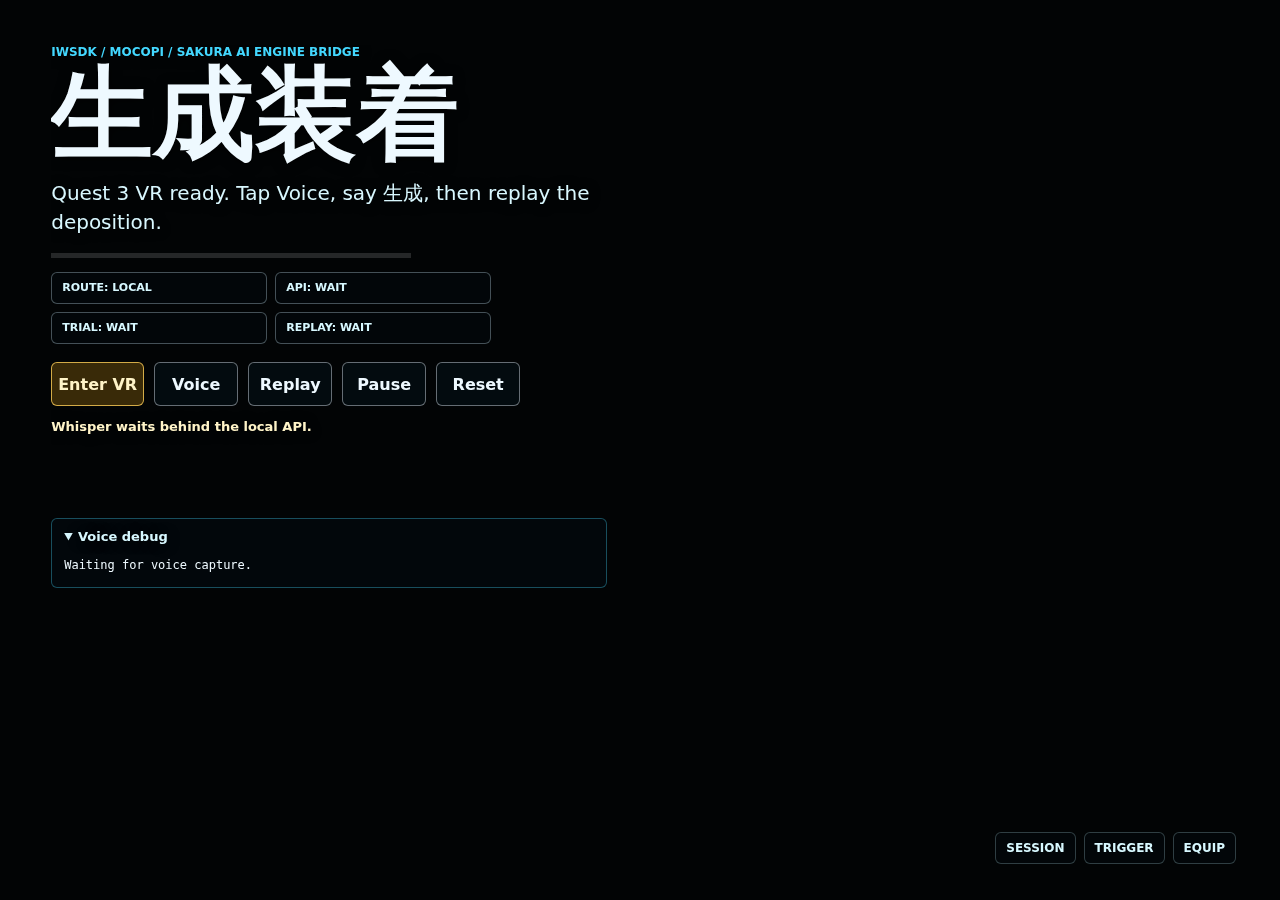
<file: viewer/quest-iw-demo/index.html>
<html lang="ja">
  <head>
    <meta charset="UTF-8" />
    <meta name="viewport" content="width=device-width, initial-scale=1.0" />
    <title>IW HENSHIN Quest VR Demo</title>
    <link rel="icon" href="data:," />
    <link rel="stylesheet" href="./styles.css" />
  </head>
  <body>
    <main id="stage">
      <div id="xrRoot" class="xr-root" aria-label="IWSDK immersive scene"></div>

      <section class="hud" aria-label="IW henshin demo controls">
        <p class="eyebrow">IWSDK / mocopi / Sakura AI Engine bridge</p>
        <h1>&#29983;&#25104;&#35013;&#30528;</h1>
        <p id="status" class="status">Quest 3 VR ready. Tap Voice, say &#29983;&#25104;, then replay the deposition.</p>
        <div class="meter" aria-hidden="true"><span id="meterFill"></span></div>
        <div class="route-panel" aria-label="New Route status">
          <span id="routeMode">ROUTE: LOCAL</span>
          <span id="routeApi">API: WAIT</span>
          <span id="routeTrial">TRIAL: WAIT</span>
          <span id="routeReplay">REPLAY: WAIT</span>
        </div>
        <div class="actions">
          <button id="btnEnterVR" type="button">Enter VR</button>
          <button id="btnVoice" type="button">Voice</button>
          <button id="btnReplay" type="button">Replay</button>
          <button id="btnPause" type="button">Pause</button>
          <button id="btnReset" type="button">Reset</button>
        </div>
        <p id="micState" class="mic-state">Whisper waits behind the local API.</p>
        <p id="voiceLine" class="voice-line"></p>
        <details id="debugPanel" class="debug-panel" open>
          <summary>Voice debug</summary>
          <pre id="voiceDebug">Waiting for voice capture.</pre>
        </details>
      </section>

      <section class="readout" aria-label="Session readout">
        <span id="sessionId">SESSION</span>
        <span id="triggerState">TRIGGER</span>
        <span id="equipState">EQUIP</span>
      </section>
    </main>
    <script type="module" src="./quest-demo.js"></script>
  </body>
</html>
</file>
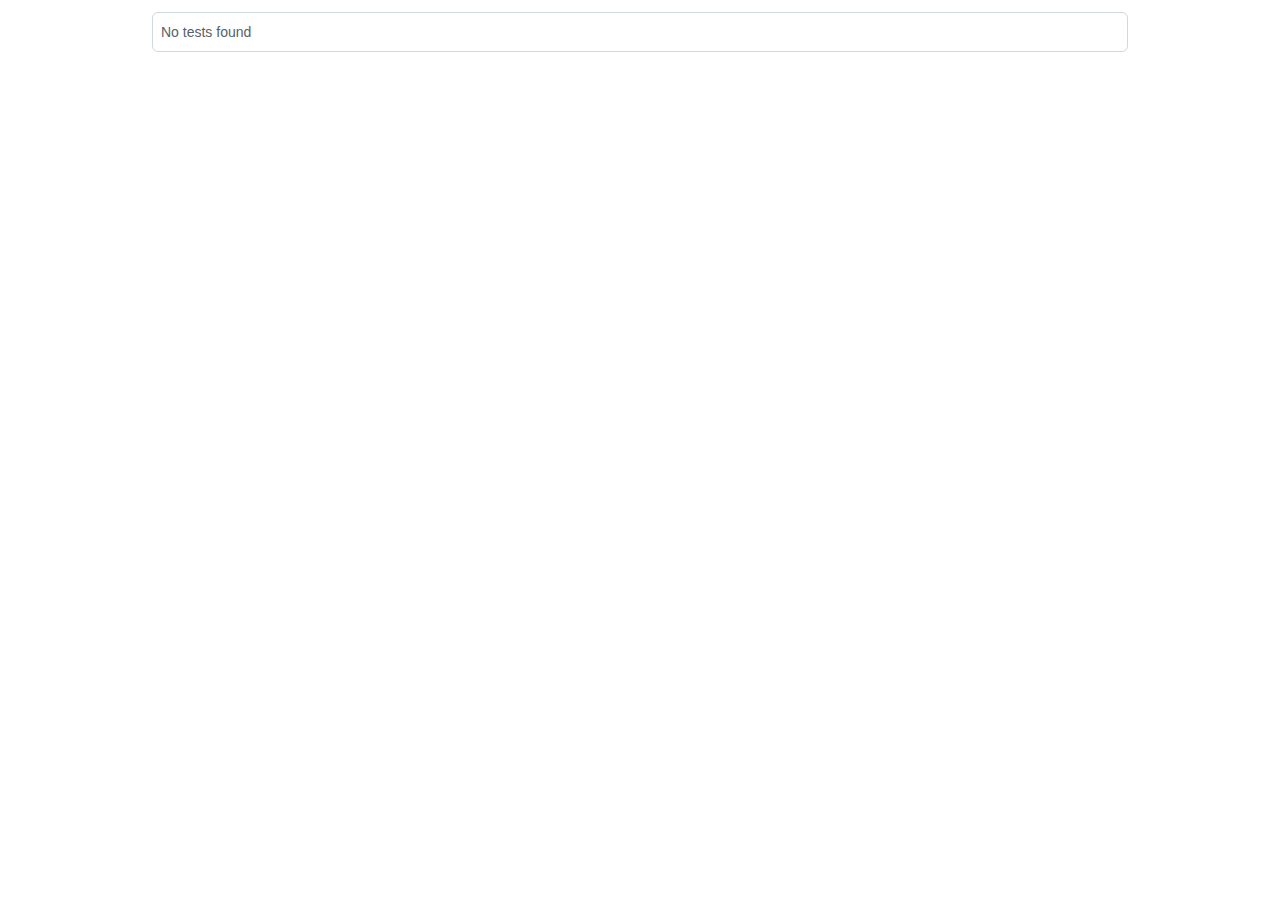
<file: node_modules/playwright-core/lib/vite/htmlReport/index.html>
<!DOCTYPE html>
<html style='scrollbar-gutter: stable both-edges;'>
  <head>
    <meta charset='UTF-8'>
    <meta name='color-scheme' content='dark light'>
    <meta name='viewport' content='width=device-width, initial-scale=1.0'>
    <title>Playwright Test Report</title>
    <script type="module" crossorigin src="./report.js"></script>
    <link rel="stylesheet" crossorigin href="./report.css">
  </head>
  <body>
    <div id='root'></div>
  </body>
</html>
</file>
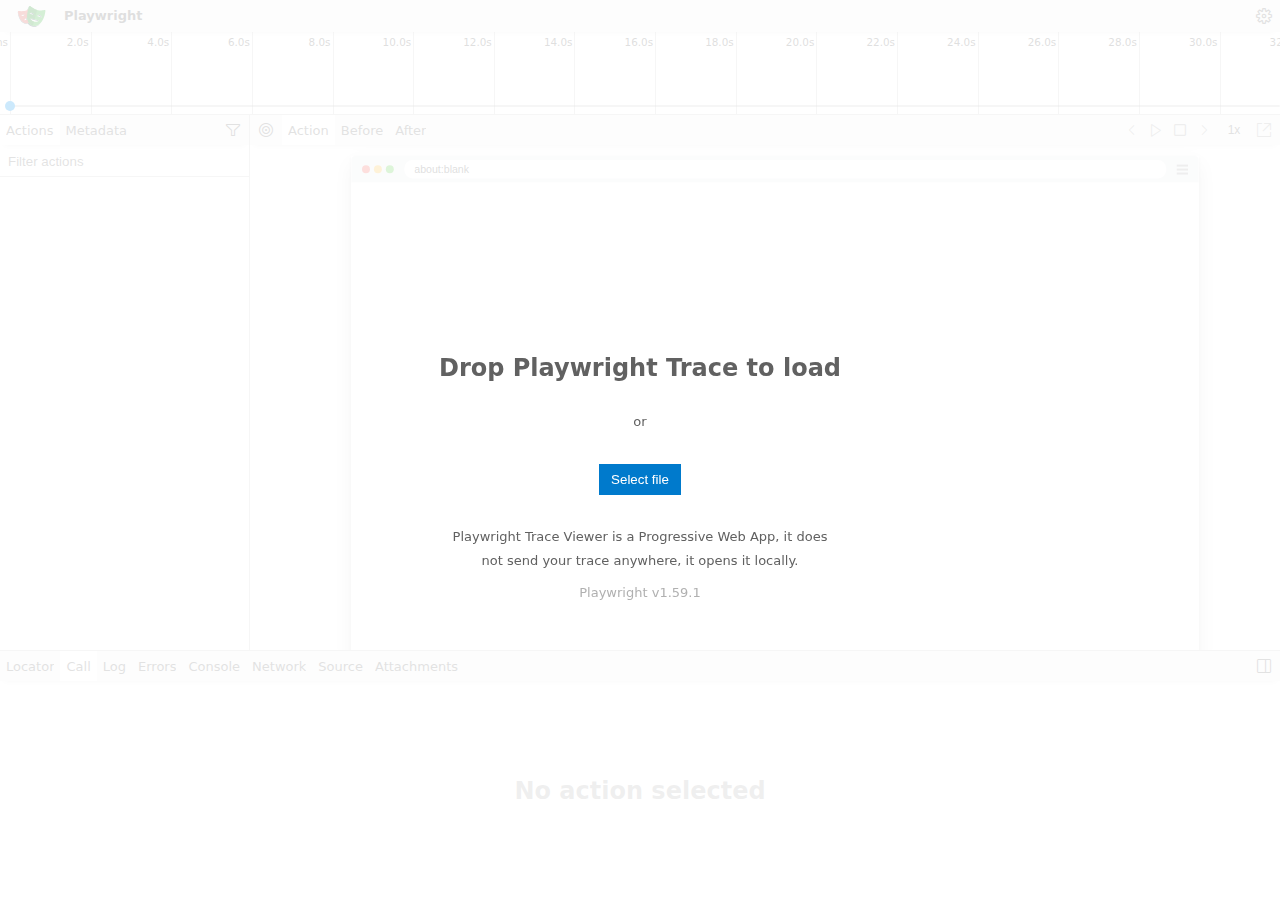
<file: node_modules/playwright-core/lib/vite/traceViewer/index.html>
<!DOCTYPE html>
<html lang="en" translate="no">
  <head>
    <meta charset="UTF-8">
    <meta name="viewport" content="width=device-width, initial-scale=1.0">
    <link rel="icon" href="./playwright-logo.svg" type="image/svg+xml">
    <link rel="manifest" href="./manifest.webmanifest">
    <title>Playwright Trace Viewer</title>
    <script type="module" crossorigin src="./index.C5466mMT.js"></script>
    <link rel="modulepreload" crossorigin href="./assets/defaultSettingsView-GTWI-W_B.js">
    <link rel="stylesheet" crossorigin href="./defaultSettingsView.B4dS75f0.css">
    <link rel="stylesheet" crossorigin href="./index.CzXZzn5A.css">
  </head>
  <body>
    <div id="root"></div>
    <dialog id="fallback-error">
      <p>The Playwright Trace Viewer must be loaded over the <code>http://</code> or <code>https://</code> protocols.</p>
      <p>For more information, please see the <a href="https://aka.ms/playwright/trace-viewer-file-protocol">docs</a>.</p>
    </dialog>
    <script>
      if (!/^https?:/.test(window.location.protocol)) {
        const fallbackErrorDialog = document.getElementById('fallback-error');
        const isTraceViewerInsidePlaywrightReport = window.location.protocol === 'file:' && window.location.pathname.endsWith('/trace/index.html');
        // Best-effort to show the report path in the dialog.
        if (isTraceViewerInsidePlaywrightReport) {
          const reportPath = (() => {
            const base = decodeURIComponent(window.location.pathname).replace(/\/trace\/index\.html$/, '');
            if (navigator.platform === 'Win32')
              return base.replace(/^\//, '').replace(/\//g, '\\\\');
            return base;
          })();
          const reportLink = document.createElement('div');
          const command = `npx playwright show-report "${reportPath}"`;
          reportLink.innerHTML = `You can open the report via <code>${command}</code> from your Playwright project. <button type="button">Copy Command</button>`;
          fallbackErrorDialog.insertBefore(reportLink, fallbackErrorDialog.children[1]);
          reportLink.querySelector('button').addEventListener('click', () => navigator.clipboard.writeText(command));
        }
        fallbackErrorDialog.show();
      }
    </script>
  </body>
</html>
</file>
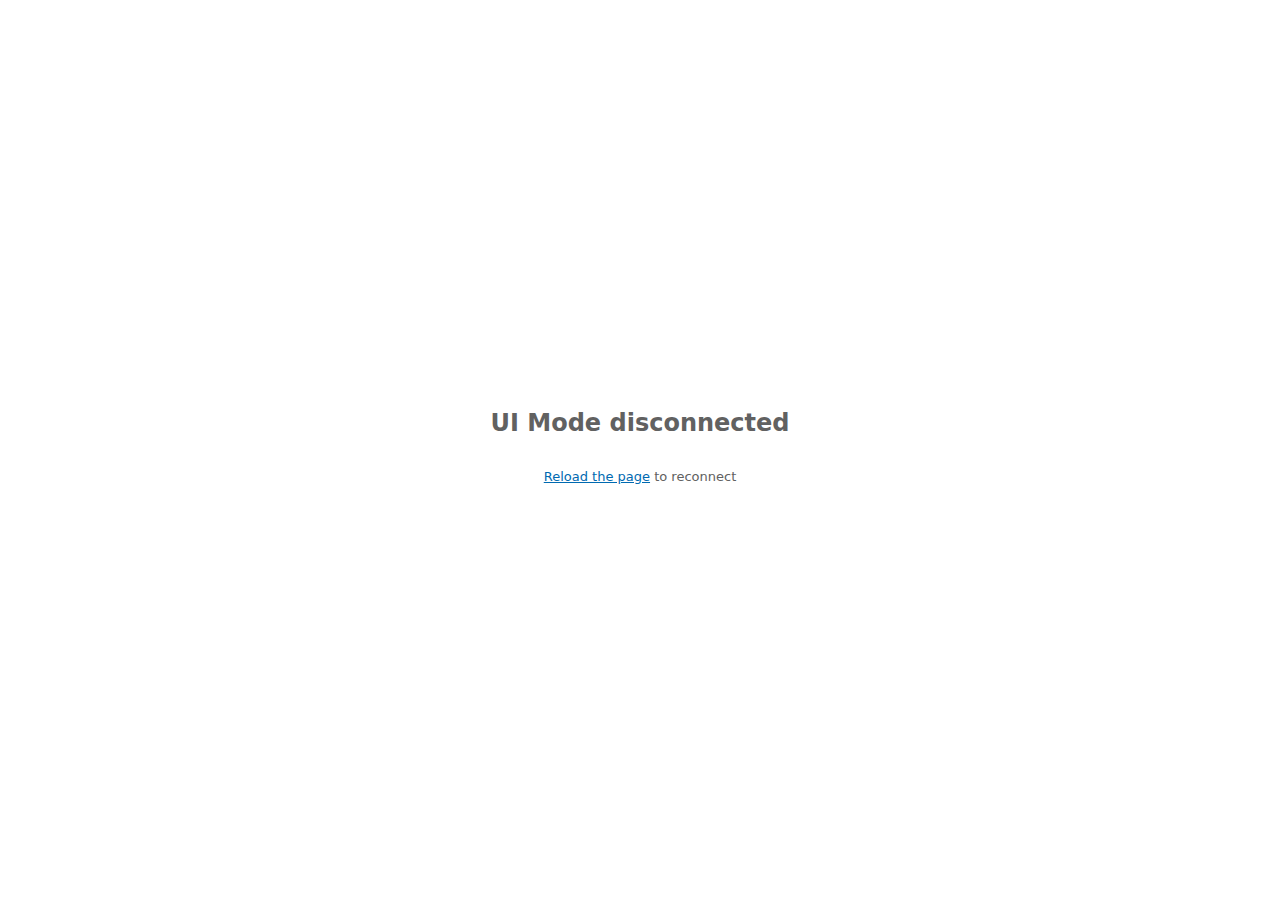
<file: node_modules/playwright-core/lib/vite/traceViewer/uiMode.html>
<!DOCTYPE html>
<html lang="en" translate="no">
  <head>
    <meta charset="UTF-8">
    <meta name="viewport" content="width=device-width, initial-scale=1.0">
    <link rel="icon" href="./playwright-logo.svg" type="image/svg+xml">
    <title>Playwright Test</title>
    <script type="module" crossorigin src="./uiMode.Vipi55dB.js"></script>
    <link rel="modulepreload" crossorigin href="./assets/defaultSettingsView-GTWI-W_B.js">
    <link rel="stylesheet" crossorigin href="./defaultSettingsView.B4dS75f0.css">
    <link rel="stylesheet" crossorigin href="./uiMode.Btcz36p_.css">
  </head>
  <body>
    <div id="root"></div>
  </body>
</html>
</file>
<file: viewer/quest-iw-demo/styles.css>
:root {
  color-scheme: dark;
  --bg: #020405;
  --fg: #eef9ff;
  --muted: #8da2ad;
  --line: rgba(194, 243, 255, 0.24);
  --accent: #ffcf5a;
  --accent-2: #43d8ff;
}

* {
  box-sizing: border-box;
}

html,
body,
#stage {
  width: 100%;
  height: 100%;
  margin: 0;
  overflow: hidden;
}

body {
  background: var(--bg);
  color: var(--fg);
  font-family:
    Inter, ui-sans-serif, system-ui, -apple-system, BlinkMacSystemFont, "Segoe UI",
    sans-serif;
}

.xr-root,
.xr-root canvas {
  display: block;
  width: 100%;
  height: 100%;
}

.xr-root canvas {
  background: radial-gradient(circle at 54% 42%, rgba(67, 216, 255, 0.11), transparent 34%),
    var(--bg);
}

.hud {
  position: fixed;
  left: clamp(16px, 4vw, 56px);
  top: clamp(14px, 5vh, 56px);
  width: min(560px, calc(100vw - 32px));
  max-height: calc(100vh - 32px);
  overflow-y: auto;
  padding-right: 4px;
  pointer-events: none;
  text-shadow: 0 1px 12px rgba(0, 0, 0, 0.75);
}

.eyebrow {
  margin: 0 0 8px;
  color: var(--accent-2);
  font-size: 12px;
  font-weight: 700;
  letter-spacing: 0;
  text-transform: uppercase;
}

h1 {
  margin: 0;
  color: var(--fg);
  font-size: clamp(44px, 8vw, 104px);
  font-weight: 850;
  letter-spacing: 0;
  line-height: 0.92;
}

.status {
  min-height: 44px;
  margin: 18px 0 16px;
  color: #d9f8ff;
  font-size: clamp(16px, 2vw, 20px);
  line-height: 1.45;
}

.meter {
  width: min(360px, 82vw);
  height: 5px;
  overflow: hidden;
  background: rgba(255, 255, 255, 0.14);
}

.meter span {
  display: block;
  width: 0;
  height: 100%;
  background: linear-gradient(90deg, var(--accent), #ffffff, var(--accent-2));
  box-shadow: 0 0 24px rgba(255, 207, 90, 0.75);
  transition: width 100ms linear;
}

.route-panel {
  display: grid;
  grid-template-columns: repeat(2, minmax(0, 1fr));
  gap: 8px;
  width: min(440px, 100%);
  margin-top: 14px;
  pointer-events: auto;
}

.route-panel span {
  min-height: 32px;
  border: 1px solid rgba(141, 162, 173, 0.48);
  border-radius: 6px;
  padding: 8px 10px;
  background: rgba(3, 9, 12, 0.58);
  color: #d7f8ff;
  font-size: 11px;
  font-weight: 820;
  line-height: 1.25;
  overflow-wrap: anywhere;
  text-shadow: none;
}

.route-panel span[data-state="pending"] {
  border-color: rgba(255, 207, 90, 0.58);
  color: #fff4c8;
}

.route-panel span[data-state="ok"] {
  border-color: rgba(67, 216, 255, 0.62);
  color: #eef9ff;
}

.route-panel span[data-state="error"] {
  border-color: rgba(255, 107, 107, 0.72);
  color: #ffd2d2;
}

.route-contract {
  width: min(440px, 100%);
  margin: 10px 0 0;
  color: #b8cbd4;
  font-family: "Segoe UI Mono", Consolas, ui-monospace, monospace;
  font-size: 11px;
  line-height: 1.45;
  overflow-wrap: anywhere;
  text-shadow: none;
}

.recall-dock {
  width: min(360px, 100%);
  margin-top: 14px;
  pointer-events: auto;
}

.recall-dock label,
.recall-dock span {
  display: block;
  color: #d7f8ff;
  font-size: 12px;
  font-weight: 780;
  line-height: 1.35;
  text-shadow: none;
}

.recall-dock div {
  display: grid;
  grid-template-columns: minmax(0, 1fr) auto;
  gap: 8px;
  margin-top: 6px;
}

.recall-dock input {
  width: 100%;
  min-height: 44px;
  border: 1px solid rgba(67, 216, 255, 0.48);
  border-radius: 6px;
  padding: 0 12px;
  background: rgba(3, 9, 12, 0.72);
  color: #fff4c8;
  font: inherit;
  font-family: "Segoe UI Mono", Consolas, ui-monospace, monospace;
  font-size: 18px;
  font-weight: 860;
  letter-spacing: 0;
  text-transform: uppercase;
}

.recall-dock span {
  margin-top: 6px;
  color: var(--muted);
}

.recall-dock span[data-state="ok"] {
  color: #d7f8ff;
}

.recall-dock span[data-state="error"] {
  color: #ffd2d2;
}

.actions {
  display: flex;
  flex-wrap: wrap;
  gap: 10px;
  margin-top: 18px;
  pointer-events: auto;
}

button {
  min-width: 84px;
  min-height: 44px;
  border: 1px solid rgba(238, 249, 255, 0.42);
  border-radius: 6px;
  background: rgba(5, 16, 22, 0.64);
  color: var(--fg);
  font: inherit;
  font-weight: 760;
  letter-spacing: 0;
  cursor: pointer;
  backdrop-filter: blur(12px);
}

button:first-child {
  border-color: rgba(255, 207, 90, 0.78);
  background: rgba(77, 55, 10, 0.74);
  color: #fff4c8;
}

button:hover,
button:focus-visible {
  border-color: var(--accent);
  outline: none;
}

.mic-state {
  margin: 12px 0 0;
  color: #fff4c8;
  font-size: 13px;
  font-weight: 700;
  line-height: 1.4;
}

.voice-line {
  max-width: 100%;
  min-height: 52px;
  margin: 16px 0 0;
  color: var(--muted);
  font-size: 14px;
  line-height: 1.55;
  overflow-wrap: anywhere;
}

.debug-panel {
  width: 100%;
  margin-top: 14px;
  border: 1px solid rgba(67, 216, 255, 0.34);
  border-radius: 6px;
  background: rgba(2, 9, 13, 0.78);
  pointer-events: auto;
  backdrop-filter: blur(12px);
}

.debug-panel summary {
  min-height: 38px;
  padding: 10px 12px;
  color: #d7f8ff;
  font-size: 13px;
  font-weight: 800;
  cursor: pointer;
}

.debug-panel pre {
  max-height: min(38vh, 300px);
  margin: 0;
  overflow: auto;
  padding: 0 12px 12px;
  color: #eef9ff;
  font-family: "Segoe UI Mono", Consolas, ui-monospace, monospace;
  font-size: 12px;
  line-height: 1.45;
  text-shadow: none;
  white-space: pre-wrap;
  overflow-wrap: anywhere;
}

.readout {
  position: fixed;
  right: clamp(14px, 4vw, 44px);
  bottom: clamp(14px, 4vh, 44px);
  display: flex;
  gap: 8px;
  flex-wrap: wrap;
  justify-content: flex-end;
  max-width: min(520px, calc(100vw - 28px));
  color: #d7f8ff;
  font-size: 12px;
  font-weight: 760;
}

.readout span {
  border: 1px solid var(--line);
  border-radius: 6px;
  padding: 8px 10px;
  background: rgba(3, 9, 12, 0.58);
  backdrop-filter: blur(12px);
}

#ARButton,
#VRButton {
  right: 18px !important;
  left: auto !important;
  bottom: 82px !important;
  border-radius: 6px !important;
  border-color: rgba(255, 207, 90, 0.68) !important;
  background: rgba(16, 14, 8, 0.72) !important;
  color: #fff6d6 !important;
}

@media (max-width: 700px) {
  .hud {
    top: 16px;
  }

  .actions {
    gap: 8px;
  }

  button {
    flex: 1 1 calc(50% - 8px);
    min-width: 0;
  }

  .readout {
    justify-content: flex-start;
    right: auto;
    left: 14px;
  }
}
</file>
<file: node_modules/playwright-core/lib/vite/htmlReport/report.css>
:root{--color-canvas-default-transparent: rgba(255,255,255,0);--color-marketing-icon-primary: #218bff;--color-marketing-icon-secondary: #54aeff;--color-diff-blob-addition-num-text: #24292f;--color-diff-blob-addition-fg: #24292f;--color-diff-blob-addition-num-bg: #CCFFD8;--color-diff-blob-addition-line-bg: #E6FFEC;--color-diff-blob-addition-word-bg: #ABF2BC;--color-diff-blob-deletion-num-text: #24292f;--color-diff-blob-deletion-fg: #24292f;--color-diff-blob-deletion-num-bg: #FFD7D5;--color-diff-blob-deletion-line-bg: #FFEBE9;--color-diff-blob-deletion-word-bg: rgba(255,129,130,.4);--color-diff-blob-hunk-num-bg: rgba(84,174,255,.4);--color-diff-blob-expander-icon: #57606a;--color-diff-blob-selected-line-highlight-mix-blend-mode: multiply;--color-diffstat-deletion-border: rgba(27,31,36,.15);--color-diffstat-addition-border: rgba(27,31,36,.15);--color-diffstat-addition-bg: #2da44e;--color-search-keyword-hl: #fff8c5;--color-prettylights-syntax-comment: #6e7781;--color-prettylights-syntax-constant: #0550ae;--color-prettylights-syntax-entity: #8250df;--color-prettylights-syntax-storage-modifier-import: #24292f;--color-prettylights-syntax-entity-tag: #116329;--color-prettylights-syntax-keyword: #cf222e;--color-prettylights-syntax-string: #0a3069;--color-prettylights-syntax-variable: #953800;--color-prettylights-syntax-brackethighlighter-unmatched: #82071e;--color-prettylights-syntax-invalid-illegal-text: #f6f8fa;--color-prettylights-syntax-invalid-illegal-bg: #82071e;--color-prettylights-syntax-carriage-return-text: #f6f8fa;--color-prettylights-syntax-carriage-return-bg: #cf222e;--color-prettylights-syntax-string-regexp: #116329;--color-prettylights-syntax-markup-list: #3b2300;--color-prettylights-syntax-markup-heading: #0550ae;--color-prettylights-syntax-markup-italic: #24292f;--color-prettylights-syntax-markup-bold: #24292f;--color-prettylights-syntax-markup-deleted-text: #82071e;--color-prettylights-syntax-markup-deleted-bg: #FFEBE9;--color-prettylights-syntax-markup-inserted-text: #116329;--color-prettylights-syntax-markup-inserted-bg: #dafbe1;--color-prettylights-syntax-markup-changed-text: #953800;--color-prettylights-syntax-markup-changed-bg: #ffd8b5;--color-prettylights-syntax-markup-ignored-text: #eaeef2;--color-prettylights-syntax-markup-ignored-bg: #0550ae;--color-prettylights-syntax-meta-diff-range: #8250df;--color-prettylights-syntax-brackethighlighter-angle: #57606a;--color-prettylights-syntax-sublimelinter-gutter-mark: #8c959f;--color-prettylights-syntax-constant-other-reference-link: #0a3069;--color-codemirror-text: #24292f;--color-codemirror-bg: #ffffff;--color-codemirror-gutters-bg: #ffffff;--color-codemirror-guttermarker-text: #ffffff;--color-codemirror-guttermarker-subtle-text: #6e7781;--color-codemirror-linenumber-text: #57606a;--color-codemirror-cursor: #24292f;--color-codemirror-selection-bg: rgba(84,174,255,.4);--color-codemirror-activeline-bg: rgba(234,238,242,.5);--color-codemirror-matchingbracket-text: #24292f;--color-codemirror-lines-bg: #ffffff;--color-codemirror-syntax-comment: #24292f;--color-codemirror-syntax-constant: #0550ae;--color-codemirror-syntax-entity: #8250df;--color-codemirror-syntax-keyword: #cf222e;--color-codemirror-syntax-storage: #cf222e;--color-codemirror-syntax-string: #0a3069;--color-codemirror-syntax-support: #0550ae;--color-codemirror-syntax-variable: #953800;--color-checks-bg: #24292f;--color-checks-run-border-width: 0px;--color-checks-container-border-width: 0px;--color-checks-text-primary: #f6f8fa;--color-checks-text-secondary: #8c959f;--color-checks-text-link: #54aeff;--color-checks-btn-icon: #afb8c1;--color-checks-btn-hover-icon: #f6f8fa;--color-checks-btn-hover-bg: rgba(255,255,255,.125);--color-checks-input-text: #eaeef2;--color-checks-input-placeholder-text: #8c959f;--color-checks-input-focus-text: #8c959f;--color-checks-input-bg: #32383f;--color-checks-input-shadow: none;--color-checks-donut-error: #fa4549;--color-checks-donut-pending: #bf8700;--color-checks-donut-success: #2da44e;--color-checks-donut-neutral: #afb8c1;--color-checks-dropdown-text: #afb8c1;--color-checks-dropdown-bg: #32383f;--color-checks-dropdown-border: #424a53;--color-checks-dropdown-shadow: rgba(27,31,36,.3);--color-checks-dropdown-hover-text: #f6f8fa;--color-checks-dropdown-hover-bg: #424a53;--color-checks-dropdown-btn-hover-text: #f6f8fa;--color-checks-dropdown-btn-hover-bg: #32383f;--color-checks-scrollbar-thumb-bg: #57606a;--color-checks-header-label-text: #d0d7de;--color-checks-header-label-open-text: #f6f8fa;--color-checks-header-border: #32383f;--color-checks-header-icon: #8c959f;--color-checks-line-text: #d0d7de;--color-checks-line-num-text: rgba(140,149,159,.75);--color-checks-line-timestamp-text: #8c959f;--color-checks-line-hover-bg: #32383f;--color-checks-line-selected-bg: rgba(33,139,255,.15);--color-checks-line-selected-num-text: #54aeff;--color-checks-line-dt-fm-text: #24292f;--color-checks-line-dt-fm-bg: #9a6700;--color-checks-gate-bg: rgba(125,78,0,.15);--color-checks-gate-text: #d0d7de;--color-checks-gate-waiting-text: #afb8c1;--color-checks-step-header-open-bg: #32383f;--color-checks-step-error-text: #ff8182;--color-checks-step-warning-text: #d4a72c;--color-checks-logline-text: #8c959f;--color-checks-logline-num-text: rgba(140,149,159,.75);--color-checks-logline-debug-text: #c297ff;--color-checks-logline-error-text: #d0d7de;--color-checks-logline-error-num-text: #ff8182;--color-checks-logline-error-bg: rgba(164,14,38,.15);--color-checks-logline-warning-text: #d0d7de;--color-checks-logline-warning-num-text: #d4a72c;--color-checks-logline-warning-bg: rgba(125,78,0,.15);--color-checks-logline-command-text: #54aeff;--color-checks-logline-section-text: #4ac26b;--color-checks-ansi-black: #24292f;--color-checks-ansi-black-bright: #32383f;--color-checks-ansi-white: #d0d7de;--color-checks-ansi-white-bright: #d0d7de;--color-checks-ansi-gray: #8c959f;--color-checks-ansi-red: #ff8182;--color-checks-ansi-red-bright: #ffaba8;--color-checks-ansi-green: #4ac26b;--color-checks-ansi-green-bright: #6fdd8b;--color-checks-ansi-yellow: #d4a72c;--color-checks-ansi-yellow-bright: #eac54f;--color-checks-ansi-blue: #54aeff;--color-checks-ansi-blue-bright: #80ccff;--color-checks-ansi-magenta: #c297ff;--color-checks-ansi-magenta-bright: #d8b9ff;--color-checks-ansi-cyan: #76e3ea;--color-checks-ansi-cyan-bright: #b3f0ff;--color-project-header-bg: #24292f;--color-project-sidebar-bg: #ffffff;--color-project-gradient-in: #ffffff;--color-project-gradient-out: rgba(255,255,255,0);--color-mktg-success: rgba(36,146,67,1);--color-mktg-info: rgba(19,119,234,1);--color-mktg-bg-shade-gradient-top: rgba(27,31,36,.065);--color-mktg-bg-shade-gradient-bottom: rgba(27,31,36,0);--color-mktg-btn-bg-top: hsla(228,82%,66%,1);--color-mktg-btn-bg-bottom: #4969ed;--color-mktg-btn-bg-overlay-top: hsla(228,74%,59%,1);--color-mktg-btn-bg-overlay-bottom: #3355e0;--color-mktg-btn-text: #ffffff;--color-mktg-btn-primary-bg-top: hsla(137,56%,46%,1);--color-mktg-btn-primary-bg-bottom: #2ea44f;--color-mktg-btn-primary-bg-overlay-top: hsla(134,60%,38%,1);--color-mktg-btn-primary-bg-overlay-bottom: #22863a;--color-mktg-btn-primary-text: #ffffff;--color-mktg-btn-enterprise-bg-top: hsla(249,100%,72%,1);--color-mktg-btn-enterprise-bg-bottom: #6f57ff;--color-mktg-btn-enterprise-bg-overlay-top: hsla(248,65%,63%,1);--color-mktg-btn-enterprise-bg-overlay-bottom: #614eda;--color-mktg-btn-enterprise-text: #ffffff;--color-mktg-btn-outline-text: #4969ed;--color-mktg-btn-outline-border: rgba(73,105,237,.3);--color-mktg-btn-outline-hover-text: #3355e0;--color-mktg-btn-outline-hover-border: rgba(51,85,224,.5);--color-mktg-btn-outline-focus-border: #4969ed;--color-mktg-btn-outline-focus-border-inset: rgba(73,105,237,.5);--color-mktg-btn-dark-text: #ffffff;--color-mktg-btn-dark-border: rgba(255,255,255,.3);--color-mktg-btn-dark-hover-text: #ffffff;--color-mktg-btn-dark-hover-border: rgba(255,255,255,.5);--color-mktg-btn-dark-focus-border: #ffffff;--color-mktg-btn-dark-focus-border-inset: rgba(255,255,255,.5);--color-avatar-bg: #ffffff;--color-avatar-border: rgba(27,31,36,.15);--color-avatar-stack-fade: #afb8c1;--color-avatar-stack-fade-more: #d0d7de;--color-avatar-child-shadow: -2px -2px 0 rgba(255,255,255,.8);--color-topic-tag-border: rgba(0,0,0,0);--color-select-menu-backdrop-border: rgba(0,0,0,0);--color-select-menu-tap-highlight: rgba(175,184,193,.5);--color-select-menu-tap-focus-bg: #b6e3ff;--color-overlay-shadow: 0 1px 3px rgba(27,31,36,.12), 0 8px 24px rgba(66,74,83,.12);--color-header-text: rgba(255,255,255,.7);--color-header-bg: #24292f;--color-header-logo: #ffffff;--color-header-search-bg: #24292f;--color-header-search-border: #57606a;--color-sidenav-selected-bg: #ffffff;--color-menu-bg-active: rgba(0,0,0,0);--color-control-transparent-bg-hover: #818b981a;--color-input-disabled-bg: rgba(175,184,193,.2);--color-timeline-badge-bg: #eaeef2;--color-ansi-black: #24292f;--color-ansi-black-bright: #57606a;--color-ansi-white: #6e7781;--color-ansi-white-bright: #8c959f;--color-ansi-gray: #6e7781;--color-ansi-red: #cf222e;--color-ansi-red-bright: #a40e26;--color-ansi-green: #116329;--color-ansi-green-bright: #1a7f37;--color-ansi-yellow: #4d2d00;--color-ansi-yellow-bright: #633c01;--color-ansi-blue: #0969da;--color-ansi-blue-bright: #218bff;--color-ansi-magenta: #8250df;--color-ansi-magenta-bright: #a475f9;--color-ansi-cyan: #1b7c83;--color-ansi-cyan-bright: #3192aa;--color-btn-text: #24292f;--color-btn-bg: #f6f8fa;--color-btn-border: rgba(27,31,36,.15);--color-btn-shadow: 0 1px 0 rgba(27,31,36,.04);--color-btn-inset-shadow: inset 0 1px 0 rgba(255,255,255,.25);--color-btn-hover-bg: #f3f4f6;--color-btn-hover-border: rgba(27,31,36,.15);--color-btn-active-bg: hsla(220,14%,93%,1);--color-btn-active-border: rgba(27,31,36,.15);--color-btn-selected-bg: hsla(220,14%,94%,1);--color-btn-focus-bg: #f6f8fa;--color-btn-focus-border: rgba(27,31,36,.15);--color-btn-focus-shadow: 0 0 0 3px rgba(9,105,218,.3);--color-btn-shadow-active: inset 0 .15em .3em rgba(27,31,36,.15);--color-btn-shadow-input-focus: 0 0 0 .2em rgba(9,105,218,.3);--color-btn-counter-bg: rgba(27,31,36,.08);--color-btn-primary-text: #ffffff;--color-btn-primary-bg: #2da44e;--color-btn-primary-border: rgba(27,31,36,.15);--color-btn-primary-shadow: 0 1px 0 rgba(27,31,36,.1);--color-btn-primary-inset-shadow: inset 0 1px 0 rgba(255,255,255,.03);--color-btn-primary-hover-bg: #2c974b;--color-btn-primary-hover-border: rgba(27,31,36,.15);--color-btn-primary-selected-bg: hsla(137,55%,36%,1);--color-btn-primary-selected-shadow: inset 0 1px 0 rgba(0,45,17,.2);--color-btn-primary-disabled-text: rgba(255,255,255,.8);--color-btn-primary-disabled-bg: #94d3a2;--color-btn-primary-disabled-border: rgba(27,31,36,.15);--color-btn-primary-focus-bg: #2da44e;--color-btn-primary-focus-border: rgba(27,31,36,.15);--color-btn-primary-focus-shadow: 0 0 0 3px rgba(45,164,78,.4);--color-btn-primary-icon: rgba(255,255,255,.8);--color-btn-primary-counter-bg: rgba(255,255,255,.2);--color-btn-outline-text: #0969da;--color-btn-outline-hover-text: #ffffff;--color-btn-outline-hover-bg: #0969da;--color-btn-outline-hover-border: rgba(27,31,36,.15);--color-btn-outline-hover-shadow: 0 1px 0 rgba(27,31,36,.1);--color-btn-outline-hover-inset-shadow: inset 0 1px 0 rgba(255,255,255,.03);--color-btn-outline-hover-counter-bg: rgba(255,255,255,.2);--color-btn-outline-selected-text: #ffffff;--color-btn-outline-selected-bg: hsla(212,92%,42%,1);--color-btn-outline-selected-border: rgba(27,31,36,.15);--color-btn-outline-selected-shadow: inset 0 1px 0 rgba(0,33,85,.2);--color-btn-outline-disabled-text: rgba(9,105,218,.5);--color-btn-outline-disabled-bg: #f6f8fa;--color-btn-outline-disabled-counter-bg: rgba(9,105,218,.05);--color-btn-outline-focus-border: rgba(27,31,36,.15);--color-btn-outline-focus-shadow: 0 0 0 3px rgba(5,80,174,.4);--color-btn-outline-counter-bg: rgba(9,105,218,.1);--color-btn-danger-text: #cf222e;--color-btn-danger-hover-text: #ffffff;--color-btn-danger-hover-bg: #a40e26;--color-btn-danger-hover-border: rgba(27,31,36,.15);--color-btn-danger-hover-shadow: 0 1px 0 rgba(27,31,36,.1);--color-btn-danger-hover-inset-shadow: inset 0 1px 0 rgba(255,255,255,.03);--color-btn-danger-hover-counter-bg: rgba(255,255,255,.2);--color-btn-danger-selected-text: #ffffff;--color-btn-danger-selected-bg: hsla(356,72%,44%,1);--color-btn-danger-selected-border: rgba(27,31,36,.15);--color-btn-danger-selected-shadow: inset 0 1px 0 rgba(76,0,20,.2);--color-btn-danger-disabled-text: rgba(207,34,46,.5);--color-btn-danger-disabled-bg: #f6f8fa;--color-btn-danger-disabled-counter-bg: rgba(207,34,46,.05);--color-btn-danger-focus-border: rgba(27,31,36,.15);--color-btn-danger-focus-shadow: 0 0 0 3px rgba(164,14,38,.4);--color-btn-danger-counter-bg: rgba(207,34,46,.1);--color-btn-danger-icon: #cf222e;--color-btn-danger-hover-icon: #ffffff;--color-underlinenav-icon: #6e7781;--color-underlinenav-border-hover: rgba(175,184,193,.2);--color-fg-default: #24292f;--color-fg-muted: #57606a;--color-fg-subtle: #6e7781;--color-fg-on-emphasis: #ffffff;--color-canvas-default: #ffffff;--color-canvas-overlay: #ffffff;--color-canvas-inset: #f6f8fa;--color-canvas-subtle: #f6f8fa;--color-border-default: #d0d7de;--color-border-muted: hsla(210,18%,87%,1);--color-border-subtle: rgba(27,31,36,.15);--color-shadow-small: 0 1px 0 rgba(27,31,36,.04);--color-shadow-medium: 0 3px 6px rgba(140,149,159,.15);--color-shadow-large: 0 8px 24px rgba(140,149,159,.2);--color-shadow-extra-large: 0 12px 28px rgba(140,149,159,.3);--color-neutral-emphasis-plus: #24292f;--color-neutral-emphasis: #6e7781;--color-neutral-muted: rgba(175,184,193,.2);--color-neutral-subtle: rgba(234,238,242,.5);--color-accent-fg: #0969da;--color-accent-emphasis: #0969da;--color-accent-muted: rgba(84,174,255,.4);--color-accent-subtle: #ddf4ff;--color-success-fg: #1a7f37;--color-success-emphasis: #2da44e;--color-success-muted: rgba(74,194,107,.4);--color-success-subtle: #dafbe1;--color-attention-fg: #9a6700;--color-attention-emphasis: #bf8700;--color-attention-muted: rgba(212,167,44,.4);--color-attention-subtle: #fff8c5;--color-severe-fg: #bc4c00;--color-severe-emphasis: #bc4c00;--color-severe-muted: rgba(251,143,68,.4);--color-severe-subtle: #fff1e5;--color-danger-fg: #cf222e;--color-danger-emphasis: #cf222e;--color-danger-muted: rgba(255,129,130,.4);--color-danger-subtle: #FFEBE9;--color-done-fg: #8250df;--color-done-emphasis: #8250df;--color-done-muted: rgba(194,151,255,.4);--color-done-subtle: #fbefff;--color-sponsors-fg: #bf3989;--color-sponsors-emphasis: #bf3989;--color-sponsors-muted: rgba(255,128,200,.4);--color-sponsors-subtle: #ffeff7;--color-primer-canvas-backdrop: rgba(27,31,36,.5);--color-primer-canvas-sticky: rgba(255,255,255,.95);--color-primer-border-active: #FD8C73;--color-primer-border-contrast: rgba(27,31,36,.1);--color-primer-shadow-highlight: inset 0 1px 0 rgba(255,255,255,.25);--color-primer-shadow-inset: inset 0 1px 0 rgba(208,215,222,.2);--color-primer-shadow-focus: 0 0 0 3px rgba(9,105,218,.3);--color-scale-black: #1b1f24;--color-scale-white: #ffffff;--color-scale-gray-0: #f6f8fa;--color-scale-gray-1: #eaeef2;--color-scale-gray-2: #d0d7de;--color-scale-gray-3: #afb8c1;--color-scale-gray-4: #8c959f;--color-scale-gray-5: #6e7781;--color-scale-gray-6: #57606a;--color-scale-gray-7: #424a53;--color-scale-gray-8: #32383f;--color-scale-gray-9: #24292f;--color-scale-blue-0: #ddf4ff;--color-scale-blue-1: #b6e3ff;--color-scale-blue-2: #80ccff;--color-scale-blue-3: #54aeff;--color-scale-blue-4: #218bff;--color-scale-blue-5: #0969da;--color-scale-blue-6: #0550ae;--color-scale-blue-7: #033d8b;--color-scale-blue-8: #0a3069;--color-scale-blue-9: #002155;--color-scale-green-0: #dafbe1;--color-scale-green-1: #aceebb;--color-scale-green-2: #6fdd8b;--color-scale-green-3: #4ac26b;--color-scale-green-4: #2da44e;--color-scale-green-5: #1a7f37;--color-scale-green-6: #116329;--color-scale-green-7: #044f1e;--color-scale-green-8: #003d16;--color-scale-green-9: #002d11;--color-scale-yellow-0: #fff8c5;--color-scale-yellow-1: #fae17d;--color-scale-yellow-2: #eac54f;--color-scale-yellow-3: #d4a72c;--color-scale-yellow-4: #bf8700;--color-scale-yellow-5: #9a6700;--color-scale-yellow-6: #7d4e00;--color-scale-yellow-7: #633c01;--color-scale-yellow-8: #4d2d00;--color-scale-yellow-9: #3b2300;--color-scale-orange-0: #fff1e5;--color-scale-orange-1: #ffd8b5;--color-scale-orange-2: #ffb77c;--color-scale-orange-3: #fb8f44;--color-scale-orange-4: #e16f24;--color-scale-orange-5: #bc4c00;--color-scale-orange-6: #953800;--color-scale-orange-7: #762c00;--color-scale-orange-8: #5c2200;--color-scale-orange-9: #471700;--color-scale-red-0: #FFEBE9;--color-scale-red-1: #ffcecb;--color-scale-red-2: #ffaba8;--color-scale-red-3: #ff8182;--color-scale-red-4: #fa4549;--color-scale-red-5: #cf222e;--color-scale-red-6: #a40e26;--color-scale-red-7: #82071e;--color-scale-red-8: #660018;--color-scale-red-9: #4c0014;--color-scale-purple-0: #fbefff;--color-scale-purple-1: #ecd8ff;--color-scale-purple-2: #d8b9ff;--color-scale-purple-3: #c297ff;--color-scale-purple-4: #a475f9;--color-scale-purple-5: #8250df;--color-scale-purple-6: #6639ba;--color-scale-purple-7: #512a97;--color-scale-purple-8: #3e1f79;--color-scale-purple-9: #2e1461;--color-scale-pink-0: #ffeff7;--color-scale-pink-1: #ffd3eb;--color-scale-pink-2: #ffadda;--color-scale-pink-3: #ff80c8;--color-scale-pink-4: #e85aad;--color-scale-pink-5: #bf3989;--color-scale-pink-6: #99286e;--color-scale-pink-7: #772057;--color-scale-pink-8: #611347;--color-scale-pink-9: #4d0336;--color-scale-coral-0: #FFF0EB;--color-scale-coral-1: #FFD6CC;--color-scale-coral-2: #FFB4A1;--color-scale-coral-3: #FD8C73;--color-scale-coral-4: #EC6547;--color-scale-coral-5: #C4432B;--color-scale-coral-6: #9E2F1C;--color-scale-coral-7: #801F0F;--color-scale-coral-8: #691105;--color-scale-coral-9: #510901 }:root.dark-mode{color-scheme:dark;--color-canvas-default-transparent: rgba(13,17,23,0);--color-marketing-icon-primary: #79c0ff;--color-marketing-icon-secondary: #1f6feb;--color-diff-blob-addition-num-text: #c9d1d9;--color-diff-blob-addition-fg: #c9d1d9;--color-diff-blob-addition-num-bg: rgba(63,185,80,.3);--color-diff-blob-addition-line-bg: rgba(46,160,67,.15);--color-diff-blob-addition-word-bg: rgba(46,160,67,.4);--color-diff-blob-deletion-num-text: #c9d1d9;--color-diff-blob-deletion-fg: #c9d1d9;--color-diff-blob-deletion-num-bg: rgba(248,81,73,.3);--color-diff-blob-deletion-line-bg: rgba(248,81,73,.15);--color-diff-blob-deletion-word-bg: rgba(248,81,73,.4);--color-diff-blob-hunk-num-bg: rgba(56,139,253,.4);--color-diff-blob-expander-icon: #8b949e;--color-diff-blob-selected-line-highlight-mix-blend-mode: screen;--color-diffstat-deletion-border: rgba(240,246,252,.1);--color-diffstat-addition-border: rgba(240,246,252,.1);--color-diffstat-addition-bg: #3fb950;--color-search-keyword-hl: rgba(210,153,34,.4);--color-prettylights-syntax-comment: #8b949e;--color-prettylights-syntax-constant: #79c0ff;--color-prettylights-syntax-entity: #d2a8ff;--color-prettylights-syntax-storage-modifier-import: #c9d1d9;--color-prettylights-syntax-entity-tag: #7ee787;--color-prettylights-syntax-keyword: #ff7b72;--color-prettylights-syntax-string: #a5d6ff;--color-prettylights-syntax-variable: #ffa657;--color-prettylights-syntax-brackethighlighter-unmatched: #f85149;--color-prettylights-syntax-invalid-illegal-text: #f0f6fc;--color-prettylights-syntax-invalid-illegal-bg: #8e1519;--color-prettylights-syntax-carriage-return-text: #f0f6fc;--color-prettylights-syntax-carriage-return-bg: #b62324;--color-prettylights-syntax-string-regexp: #7ee787;--color-prettylights-syntax-markup-list: #f2cc60;--color-prettylights-syntax-markup-heading: #1f6feb;--color-prettylights-syntax-markup-italic: #c9d1d9;--color-prettylights-syntax-markup-bold: #c9d1d9;--color-prettylights-syntax-markup-deleted-text: #ffdcd7;--color-prettylights-syntax-markup-deleted-bg: #67060c;--color-prettylights-syntax-markup-inserted-text: #aff5b4;--color-prettylights-syntax-markup-inserted-bg: #033a16;--color-prettylights-syntax-markup-changed-text: #ffdfb6;--color-prettylights-syntax-markup-changed-bg: #5a1e02;--color-prettylights-syntax-markup-ignored-text: #c9d1d9;--color-prettylights-syntax-markup-ignored-bg: #1158c7;--color-prettylights-syntax-meta-diff-range: #d2a8ff;--color-prettylights-syntax-brackethighlighter-angle: #8b949e;--color-prettylights-syntax-sublimelinter-gutter-mark: #484f58;--color-prettylights-syntax-constant-other-reference-link: #a5d6ff;--color-codemirror-text: #c9d1d9;--color-codemirror-bg: #0d1117;--color-codemirror-gutters-bg: #0d1117;--color-codemirror-guttermarker-text: #0d1117;--color-codemirror-guttermarker-subtle-text: #484f58;--color-codemirror-linenumber-text: #8b949e;--color-codemirror-cursor: #c9d1d9;--color-codemirror-selection-bg: rgba(56,139,253,.4);--color-codemirror-activeline-bg: rgba(110,118,129,.1);--color-codemirror-matchingbracket-text: #c9d1d9;--color-codemirror-lines-bg: #0d1117;--color-codemirror-syntax-comment: #8b949e;--color-codemirror-syntax-constant: #79c0ff;--color-codemirror-syntax-entity: #d2a8ff;--color-codemirror-syntax-keyword: #ff7b72;--color-codemirror-syntax-storage: #ff7b72;--color-codemirror-syntax-string: #a5d6ff;--color-codemirror-syntax-support: #79c0ff;--color-codemirror-syntax-variable: #ffa657;--color-checks-bg: #010409;--color-checks-run-border-width: 1px;--color-checks-container-border-width: 1px;--color-checks-text-primary: #c9d1d9;--color-checks-text-secondary: #8b949e;--color-checks-text-link: #58a6ff;--color-checks-btn-icon: #8b949e;--color-checks-btn-hover-icon: #c9d1d9;--color-checks-btn-hover-bg: rgba(110,118,129,.1);--color-checks-input-text: #8b949e;--color-checks-input-placeholder-text: #484f58;--color-checks-input-focus-text: #c9d1d9;--color-checks-input-bg: #161b22;--color-checks-input-shadow: none;--color-checks-donut-error: #f85149;--color-checks-donut-pending: #d29922;--color-checks-donut-success: #2ea043;--color-checks-donut-neutral: #8b949e;--color-checks-dropdown-text: #c9d1d9;--color-checks-dropdown-bg: #161b22;--color-checks-dropdown-border: #30363d;--color-checks-dropdown-shadow: rgba(1,4,9,.3);--color-checks-dropdown-hover-text: #c9d1d9;--color-checks-dropdown-hover-bg: rgba(110,118,129,.1);--color-checks-dropdown-btn-hover-text: #c9d1d9;--color-checks-dropdown-btn-hover-bg: rgba(110,118,129,.1);--color-checks-scrollbar-thumb-bg: rgba(110,118,129,.4);--color-checks-header-label-text: #8b949e;--color-checks-header-label-open-text: #c9d1d9;--color-checks-header-border: #21262d;--color-checks-header-icon: #8b949e;--color-checks-line-text: #8b949e;--color-checks-line-num-text: #484f58;--color-checks-line-timestamp-text: #484f58;--color-checks-line-hover-bg: rgba(110,118,129,.1);--color-checks-line-selected-bg: rgba(56,139,253,.15);--color-checks-line-selected-num-text: #58a6ff;--color-checks-line-dt-fm-text: #f0f6fc;--color-checks-line-dt-fm-bg: #9e6a03;--color-checks-gate-bg: rgba(187,128,9,.15);--color-checks-gate-text: #8b949e;--color-checks-gate-waiting-text: #d29922;--color-checks-step-header-open-bg: #161b22;--color-checks-step-error-text: #f85149;--color-checks-step-warning-text: #d29922;--color-checks-logline-text: #8b949e;--color-checks-logline-num-text: #484f58;--color-checks-logline-debug-text: #a371f7;--color-checks-logline-error-text: #8b949e;--color-checks-logline-error-num-text: #484f58;--color-checks-logline-error-bg: rgba(248,81,73,.15);--color-checks-logline-warning-text: #8b949e;--color-checks-logline-warning-num-text: #d29922;--color-checks-logline-warning-bg: rgba(187,128,9,.15);--color-checks-logline-command-text: #58a6ff;--color-checks-logline-section-text: #3fb950;--color-checks-ansi-black: #0d1117;--color-checks-ansi-black-bright: #161b22;--color-checks-ansi-white: #b1bac4;--color-checks-ansi-white-bright: #b1bac4;--color-checks-ansi-gray: #6e7681;--color-checks-ansi-red: #ff7b72;--color-checks-ansi-red-bright: #ffa198;--color-checks-ansi-green: #3fb950;--color-checks-ansi-green-bright: #56d364;--color-checks-ansi-yellow: #d29922;--color-checks-ansi-yellow-bright: #e3b341;--color-checks-ansi-blue: #58a6ff;--color-checks-ansi-blue-bright: #79c0ff;--color-checks-ansi-magenta: #bc8cff;--color-checks-ansi-magenta-bright: #d2a8ff;--color-checks-ansi-cyan: #76e3ea;--color-checks-ansi-cyan-bright: #b3f0ff;--color-project-header-bg: #0d1117;--color-project-sidebar-bg: #161b22;--color-project-gradient-in: #161b22;--color-project-gradient-out: rgba(22,27,34,0);--color-mktg-success: rgba(41,147,61,1);--color-mktg-info: rgba(42,123,243,1);--color-mktg-bg-shade-gradient-top: rgba(1,4,9,.065);--color-mktg-bg-shade-gradient-bottom: rgba(1,4,9,0);--color-mktg-btn-bg-top: hsla(228,82%,66%,1);--color-mktg-btn-bg-bottom: #4969ed;--color-mktg-btn-bg-overlay-top: hsla(228,74%,59%,1);--color-mktg-btn-bg-overlay-bottom: #3355e0;--color-mktg-btn-text: #f0f6fc;--color-mktg-btn-primary-bg-top: hsla(137,56%,46%,1);--color-mktg-btn-primary-bg-bottom: #2ea44f;--color-mktg-btn-primary-bg-overlay-top: hsla(134,60%,38%,1);--color-mktg-btn-primary-bg-overlay-bottom: #22863a;--color-mktg-btn-primary-text: #f0f6fc;--color-mktg-btn-enterprise-bg-top: hsla(249,100%,72%,1);--color-mktg-btn-enterprise-bg-bottom: #6f57ff;--color-mktg-btn-enterprise-bg-overlay-top: hsla(248,65%,63%,1);--color-mktg-btn-enterprise-bg-overlay-bottom: #614eda;--color-mktg-btn-enterprise-text: #f0f6fc;--color-mktg-btn-outline-text: #f0f6fc;--color-mktg-btn-outline-border: rgba(240,246,252,.3);--color-mktg-btn-outline-hover-text: #f0f6fc;--color-mktg-btn-outline-hover-border: rgba(240,246,252,.5);--color-mktg-btn-outline-focus-border: #f0f6fc;--color-mktg-btn-outline-focus-border-inset: rgba(240,246,252,.5);--color-mktg-btn-dark-text: #f0f6fc;--color-mktg-btn-dark-border: rgba(240,246,252,.3);--color-mktg-btn-dark-hover-text: #f0f6fc;--color-mktg-btn-dark-hover-border: rgba(240,246,252,.5);--color-mktg-btn-dark-focus-border: #f0f6fc;--color-mktg-btn-dark-focus-border-inset: rgba(240,246,252,.5);--color-avatar-bg: rgba(240,246,252,.1);--color-avatar-border: rgba(240,246,252,.1);--color-avatar-stack-fade: #30363d;--color-avatar-stack-fade-more: #21262d;--color-avatar-child-shadow: -2px -2px 0 #0d1117;--color-topic-tag-border: rgba(0,0,0,0);--color-select-menu-backdrop-border: #484f58;--color-select-menu-tap-highlight: rgba(48,54,61,.5);--color-select-menu-tap-focus-bg: #0c2d6b;--color-overlay-shadow: 0 0 0 1px #30363d, 0 16px 32px rgba(1,4,9,.85);--color-header-text: rgba(240,246,252,.7);--color-header-bg: #161b22;--color-header-logo: #f0f6fc;--color-header-search-bg: #0d1117;--color-header-search-border: #30363d;--color-sidenav-selected-bg: #21262d;--color-menu-bg-active: #161b22;--color-control-transparent-bg-hover: #656c7633;--color-input-disabled-bg: rgba(110,118,129,0);--color-timeline-badge-bg: #21262d;--color-ansi-black: #484f58;--color-ansi-black-bright: #6e7681;--color-ansi-white: #b1bac4;--color-ansi-white-bright: #f0f6fc;--color-ansi-gray: #6e7681;--color-ansi-red: #ff7b72;--color-ansi-red-bright: #ffa198;--color-ansi-green: #3fb950;--color-ansi-green-bright: #56d364;--color-ansi-yellow: #d29922;--color-ansi-yellow-bright: #e3b341;--color-ansi-blue: #58a6ff;--color-ansi-blue-bright: #79c0ff;--color-ansi-magenta: #bc8cff;--color-ansi-magenta-bright: #d2a8ff;--color-ansi-cyan: #39c5cf;--color-ansi-cyan-bright: #56d4dd;--color-btn-text: #c9d1d9;--color-btn-bg: #21262d;--color-btn-border: rgba(240,246,252,.1);--color-btn-shadow: 0 0 transparent;--color-btn-inset-shadow: 0 0 transparent;--color-btn-hover-bg: #30363d;--color-btn-hover-border: #8b949e;--color-btn-active-bg: hsla(212,12%,18%,1);--color-btn-active-border: #6e7681;--color-btn-selected-bg: #161b22;--color-btn-focus-bg: #21262d;--color-btn-focus-border: #8b949e;--color-btn-focus-shadow: 0 0 0 3px rgba(139,148,158,.3);--color-btn-shadow-active: inset 0 .15em .3em rgba(1,4,9,.15);--color-btn-shadow-input-focus: 0 0 0 .2em rgba(31,111,235,.3);--color-btn-counter-bg: #30363d;--color-btn-primary-text: #ffffff;--color-btn-primary-bg: #238636;--color-btn-primary-border: rgba(240,246,252,.1);--color-btn-primary-shadow: 0 0 transparent;--color-btn-primary-inset-shadow: 0 0 transparent;--color-btn-primary-hover-bg: #2ea043;--color-btn-primary-hover-border: rgba(240,246,252,.1);--color-btn-primary-selected-bg: #238636;--color-btn-primary-selected-shadow: 0 0 transparent;--color-btn-primary-disabled-text: rgba(240,246,252,.5);--color-btn-primary-disabled-bg: rgba(35,134,54,.6);--color-btn-primary-disabled-border: rgba(240,246,252,.1);--color-btn-primary-focus-bg: #238636;--color-btn-primary-focus-border: rgba(240,246,252,.1);--color-btn-primary-focus-shadow: 0 0 0 3px rgba(46,164,79,.4);--color-btn-primary-icon: #f0f6fc;--color-btn-primary-counter-bg: rgba(240,246,252,.2);--color-btn-outline-text: #58a6ff;--color-btn-outline-hover-text: #58a6ff;--color-btn-outline-hover-bg: #30363d;--color-btn-outline-hover-border: rgba(240,246,252,.1);--color-btn-outline-hover-shadow: 0 1px 0 rgba(1,4,9,.1);--color-btn-outline-hover-inset-shadow: inset 0 1px 0 rgba(240,246,252,.03);--color-btn-outline-hover-counter-bg: rgba(240,246,252,.2);--color-btn-outline-selected-text: #f0f6fc;--color-btn-outline-selected-bg: #0d419d;--color-btn-outline-selected-border: rgba(240,246,252,.1);--color-btn-outline-selected-shadow: 0 0 transparent;--color-btn-outline-disabled-text: rgba(88,166,255,.5);--color-btn-outline-disabled-bg: #0d1117;--color-btn-outline-disabled-counter-bg: rgba(31,111,235,.05);--color-btn-outline-focus-border: rgba(240,246,252,.1);--color-btn-outline-focus-shadow: 0 0 0 3px rgba(17,88,199,.4);--color-btn-outline-counter-bg: rgba(31,111,235,.1);--color-btn-danger-text: #f85149;--color-btn-danger-hover-text: #f0f6fc;--color-btn-danger-hover-bg: #da3633;--color-btn-danger-hover-border: #f85149;--color-btn-danger-hover-shadow: 0 0 transparent;--color-btn-danger-hover-inset-shadow: 0 0 transparent;--color-btn-danger-hover-icon: #f0f6fc;--color-btn-danger-hover-counter-bg: rgba(255,255,255,.2);--color-btn-danger-selected-text: #ffffff;--color-btn-danger-selected-bg: #b62324;--color-btn-danger-selected-border: #ff7b72;--color-btn-danger-selected-shadow: 0 0 transparent;--color-btn-danger-disabled-text: rgba(248,81,73,.5);--color-btn-danger-disabled-bg: #0d1117;--color-btn-danger-disabled-counter-bg: rgba(218,54,51,.05);--color-btn-danger-focus-border: #f85149;--color-btn-danger-focus-shadow: 0 0 0 3px rgba(248,81,73,.4);--color-btn-danger-counter-bg: rgba(218,54,51,.1);--color-btn-danger-icon: #f85149;--color-underlinenav-icon: #484f58;--color-underlinenav-border-hover: rgba(110,118,129,.4);--color-fg-default: #c9d1d9;--color-fg-muted: #8b949e;--color-fg-subtle: #484f58;--color-fg-on-emphasis: #f0f6fc;--color-canvas-default: #0d1117;--color-canvas-overlay: #161b22;--color-canvas-inset: #010409;--color-canvas-subtle: #161b22;--color-border-default: #30363d;--color-border-muted: #21262d;--color-border-subtle: rgba(240,246,252,.1);--color-shadow-small: 0 0 transparent;--color-shadow-medium: 0 3px 6px #010409;--color-shadow-large: 0 8px 24px #010409;--color-shadow-extra-large: 0 12px 48px #010409;--color-neutral-emphasis-plus: #6e7681;--color-neutral-emphasis: #6e7681;--color-neutral-muted: rgba(110,118,129,.4);--color-neutral-subtle: rgba(110,118,129,.1);--color-accent-fg: #58a6ff;--color-accent-emphasis: #1f6feb;--color-accent-muted: rgba(56,139,253,.4);--color-accent-subtle: rgba(56,139,253,.15);--color-success-fg: #3fb950;--color-success-emphasis: #238636;--color-success-muted: rgba(46,160,67,.4);--color-success-subtle: rgba(46,160,67,.15);--color-attention-fg: #d29922;--color-attention-emphasis: #9e6a03;--color-attention-muted: rgba(187,128,9,.4);--color-attention-subtle: rgba(187,128,9,.15);--color-severe-fg: #db6d28;--color-severe-emphasis: #bd561d;--color-severe-muted: rgba(219,109,40,.4);--color-severe-subtle: rgba(219,109,40,.15);--color-danger-fg: #f85149;--color-danger-emphasis: #da3633;--color-danger-muted: rgba(248,81,73,.4);--color-danger-subtle: rgba(248,81,73,.15);--color-done-fg: #a371f7;--color-done-emphasis: #8957e5;--color-done-muted: rgba(163,113,247,.4);--color-done-subtle: rgba(163,113,247,.15);--color-sponsors-fg: #db61a2;--color-sponsors-emphasis: #bf4b8a;--color-sponsors-muted: rgba(219,97,162,.4);--color-sponsors-subtle: rgba(219,97,162,.15);--color-primer-canvas-backdrop: rgba(1,4,9,.8);--color-primer-canvas-sticky: rgba(13,17,23,.95);--color-primer-border-active: #F78166;--color-primer-border-contrast: rgba(240,246,252,.2);--color-primer-shadow-highlight: 0 0 transparent;--color-primer-shadow-inset: 0 0 transparent;--color-primer-shadow-focus: 0 0 0 3px #0c2d6b;--color-scale-black: #010409;--color-scale-white: #f0f6fc;--color-scale-gray-0: #f0f6fc;--color-scale-gray-1: #c9d1d9;--color-scale-gray-2: #b1bac4;--color-scale-gray-3: #8b949e;--color-scale-gray-4: #6e7681;--color-scale-gray-5: #484f58;--color-scale-gray-6: #30363d;--color-scale-gray-7: #21262d;--color-scale-gray-8: #161b22;--color-scale-gray-9: #0d1117;--color-scale-blue-0: #cae8ff;--color-scale-blue-1: #a5d6ff;--color-scale-blue-2: #79c0ff;--color-scale-blue-3: #58a6ff;--color-scale-blue-4: #388bfd;--color-scale-blue-5: #1f6feb;--color-scale-blue-6: #1158c7;--color-scale-blue-7: #0d419d;--color-scale-blue-8: #0c2d6b;--color-scale-blue-9: #051d4d;--color-scale-green-0: #aff5b4;--color-scale-green-1: #7ee787;--color-scale-green-2: #56d364;--color-scale-green-3: #3fb950;--color-scale-green-4: #2ea043;--color-scale-green-5: #238636;--color-scale-green-6: #196c2e;--color-scale-green-7: #0f5323;--color-scale-green-8: #033a16;--color-scale-green-9: #04260f;--color-scale-yellow-0: #f8e3a1;--color-scale-yellow-1: #f2cc60;--color-scale-yellow-2: #e3b341;--color-scale-yellow-3: #d29922;--color-scale-yellow-4: #bb8009;--color-scale-yellow-5: #9e6a03;--color-scale-yellow-6: #845306;--color-scale-yellow-7: #693e00;--color-scale-yellow-8: #4b2900;--color-scale-yellow-9: #341a00;--color-scale-orange-0: #ffdfb6;--color-scale-orange-1: #ffc680;--color-scale-orange-2: #ffa657;--color-scale-orange-3: #f0883e;--color-scale-orange-4: #db6d28;--color-scale-orange-5: #bd561d;--color-scale-orange-6: #9b4215;--color-scale-orange-7: #762d0a;--color-scale-orange-8: #5a1e02;--color-scale-orange-9: #3d1300;--color-scale-red-0: #ffdcd7;--color-scale-red-1: #ffc1ba;--color-scale-red-2: #ffa198;--color-scale-red-3: #ff7b72;--color-scale-red-4: #f85149;--color-scale-red-5: #da3633;--color-scale-red-6: #b62324;--color-scale-red-7: #8e1519;--color-scale-red-8: #67060c;--color-scale-red-9: #490202;--color-scale-purple-0: #eddeff;--color-scale-purple-1: #e2c5ff;--color-scale-purple-2: #d2a8ff;--color-scale-purple-3: #bc8cff;--color-scale-purple-4: #a371f7;--color-scale-purple-5: #8957e5;--color-scale-purple-6: #6e40c9;--color-scale-purple-7: #553098;--color-scale-purple-8: #3c1e70;--color-scale-purple-9: #271052;--color-scale-pink-0: #ffdaec;--color-scale-pink-1: #ffbedd;--color-scale-pink-2: #ff9bce;--color-scale-pink-3: #f778ba;--color-scale-pink-4: #db61a2;--color-scale-pink-5: #bf4b8a;--color-scale-pink-6: #9e3670;--color-scale-pink-7: #7d2457;--color-scale-pink-8: #5e103e;--color-scale-pink-9: #42062a;--color-scale-coral-0: #FFDDD2;--color-scale-coral-1: #FFC2B2;--color-scale-coral-2: #FFA28B;--color-scale-coral-3: #F78166;--color-scale-coral-4: #EA6045;--color-scale-coral-5: #CF462D;--color-scale-coral-6: #AC3220;--color-scale-coral-7: #872012;--color-scale-coral-8: #640D04;--color-scale-coral-9: #460701 }:root{--box-shadow: rgba(0, 0, 0, .133) 0px 1.6px 3.6px 0px, rgba(0, 0, 0, .11) 0px .3px .9px 0px;--box-shadow-thick: rgb(0 0 0 / 10%) 0px 1.8px 1.9px, rgb(0 0 0 / 15%) 0px 6.1px 6.3px, rgb(0 0 0 / 10%) 0px -2px 4px, rgb(0 0 0 / 15%) 0px -6.1px 12px, rgb(0 0 0 / 25%) 0px 6px 12px}*{box-sizing:border-box;min-width:0;min-height:0}svg{fill:currentColor}.vbox{display:flex;flex-direction:column;flex:auto;position:relative}.hbox{display:flex;flex:auto;position:relative}.hidden{visibility:hidden}.d-flex{display:flex!important}.d-inline{display:inline!important}.m-1{margin:4px}.m-2{margin:8px}.m-3{margin:16px}.m-4{margin:24px}.m-5{margin:32px}.mx-1{margin:0 4px}.mx-2{margin:0 8px}.mx-3{margin:0 16px}.mx-4{margin:0 24px}.mx-5{margin:0 32px}.my-1{margin:4px 0}.my-2{margin:8px 0}.my-3{margin:16px 0}.my-4{margin:24px 0}.my-5{margin:32px 0}.mt-1{margin-top:4px}.mt-2{margin-top:8px}.mt-3{margin-top:16px}.mt-4{margin-top:24px}.mt-5{margin-top:32px}.mr-1{margin-right:4px}.mr-2{margin-right:8px}.mr-3{margin-right:16px}.mr-4{margin-right:24px}.mr-5{margin-right:32px}.mb-1{margin-bottom:4px}.mb-2{margin-bottom:8px}.mb-3{margin-bottom:16px}.mb-4{margin-bottom:24px}.mb-5{margin-bottom:32px}.ml-1{margin-left:4px}.ml-2{margin-left:8px}.ml-3{margin-left:16px}.ml-4{margin-left:24px}.ml-5{margin-left:32px}.p-1{padding:4px}.p-2{padding:8px}.p-3{padding:16px}.p-4{padding:24px}.p-5{padding:32px}.px-1{padding:0 4px}.px-2{padding:0 8px}.px-3{padding:0 16px}.px-4{padding:0 24px}.px-5{padding:0 32px}.py-1{padding:4px 0}.py-2{padding:8px 0}.py-3{padding:16px 0}.py-4{padding:24px 0}.py-5{padding:32px 0}.pt-1{padding-top:4px}.pt-2{padding-top:8px}.pt-3{padding-top:16px}.pt-4{padding-top:24px}.pt-5{padding-top:32px}.pr-1{padding-right:4px}.pr-2{padding-right:8px}.pr-3{padding-right:16px}.pr-4{padding-right:24px}.pr-5{padding-right:32px}.pb-1{padding-bottom:4px}.pb-2{padding-bottom:8px}.pb-3{padding-bottom:16px}.pb-4{padding-bottom:24px}.pb-5{padding-bottom:32px}.pl-1{padding-left:4px}.pl-2{padding-left:8px}.pl-3{padding-left:16px}.pl-4{padding-left:24px}.pl-5{padding-left:32px}.no-wrap{white-space:nowrap!important}.float-left{float:left!important}article,aside,details,figcaption,figure,footer,header,main,menu,nav,section{display:block}.form-control,.form-select{padding:5px 12px;font-size:14px;line-height:20px;color:var(--color-fg-default);vertical-align:middle;background-color:var(--color-canvas-default);background-repeat:no-repeat;background-position:right 8px center;border:1px solid var(--color-border-default);border-radius:6px;outline:none;box-shadow:var(--color-primer-shadow-inset)}.input-contrast{background-color:var(--color-canvas-inset)}.subnav-search{position:relative;flex:auto;display:flex}.subnav-search-input{flex:auto;padding-left:32px;color:var(--color-fg-muted)}.subnav-search-icon{position:absolute;top:9px;left:8px;display:block;color:var(--color-fg-muted);text-align:center;pointer-events:none}.subnav-search-context+.subnav-search{margin-left:-1px}.subnav-item{flex:none;position:relative;float:left;padding:5px 8px;font-weight:500;line-height:20px;color:var(--color-fg-default);border:1px solid var(--color-border-default);-webkit-user-select:none;user-select:none}.subnav-item:hover{background-color:var(--color-canvas-subtle)}.subnav-item[aria-selected=true]{background:var(--color-control-transparent-bg-hover)}.subnav-item:first-child{border-top-left-radius:6px;border-bottom-left-radius:6px}.subnav-item:last-child{border-top-right-radius:6px;border-bottom-right-radius:6px}.subnav-item+.subnav-item{margin-left:-1px}.subnav-item .octicon,.subnav-item-label{margin-right:8px}.counter{display:inline-block;min-width:20px;padding:0 6px;font-size:12px;font-weight:500;line-height:18px;color:var(--color-fg-default);text-align:center;background-color:var(--color-neutral-muted);border:1px solid transparent;border-radius:2em}.color-icon-success{color:var(--color-success-fg)!important}.color-text-danger{color:var(--color-danger-fg)!important}.color-text-warning{color:var(--color-checks-step-warning-text)!important}.color-fg-muted{color:var(--color-fg-muted)!important}.octicon{display:inline-block;overflow:visible!important;vertical-align:text-bottom;fill:currentColor;margin-right:7px;flex:none}.button{flex:none;height:24px;border:1px solid var(--color-btn-border);outline:none;color:var(--color-btn-text);background:var(--color-btn-bg);padding:4px;cursor:pointer;display:inline-flex;align-items:center;justify-content:center;border-radius:4px}.button:not(:disabled):hover{border-color:var(--color-btn-hover-border);background-color:var(--color-btn-hover-bg)}input[type=checkbox]{outline:var(--color-focus-border);height:24px}dialog{background-color:var(--color-canvas-subtle);border:1px solid var(--color-border-default);border-radius:6px;padding:6px}.subnav-item .octicon.octicon-settings{margin-right:0}.subnav-item .octicon.octicon-clock{margin-right:0;color:var(--color-fg-default)!important}@media only screen and (max-width: 600px){.subnav-item,.form-control{border-radius:0!important}.subnav-item{border:none}.subnav-search-input{border-left:0;border-right:0}}.header-view-status-container{float:right}.header-view{padding:12px 8px 0}.header-view div{flex-shrink:0;flex-wrap:wrap}.header-superheader{color:var(--color-fg-muted)}.header-title{flex:none;font-weight:400;font-size:32px;line-height:1.25}.header-setting-theme{display:grid;margin-left:22px}@media only screen and (max-width: 600px){.header-view{padding:0}.header-view div{flex-shrink:1}.header-view-status-container{float:none;margin:0 0 10px!important;overflow:hidden}.header-view-status-container .subnav-search-input{border-left:none;border-right:none}.header-title,.header-superheader{margin:0 8px}}.copy-icon{flex:none;height:24px;width:24px;border:none;outline:none;color:var(--color-fg-muted);background:transparent;padding:4px;cursor:pointer;display:inline-flex;align-items:center;justify-content:center;border-radius:4px}.copy-icon svg{margin:0}.copy-icon:not(:disabled):hover{background-color:var(--color-border-default)}.copy-button-container{visibility:hidden;display:inline-flex;margin-left:8px;vertical-align:bottom}.copy-value-container:hover .copy-button-container{visibility:visible}.attachment-body{white-space:pre-wrap;background-color:var(--color-canvas-subtle);margin-left:24px;line-height:normal;padding:8px;font-family:monospace;position:relative}.attachment-body .copy-icon{position:absolute;right:5px;top:5px}.attachment-flash{animation:attachmentflash-bg 2s}@keyframes attachmentflash-bg{0%{background:var(--color-attention-subtle)}to{background:transparent}}.link-badge{flex:none;background-color:transparent;border-color:transparent;-webkit-user-select:none;user-select:none}.link-badge-dim span{color:var(--color-fg-muted)}.link-badge:hover{cursor:pointer}.link-badge svg{fill:var(--color-fg-default)}.link-badge-dim svg{fill:var(--color-fg-muted)}.link-badge-dim:hover svg{fill:var(--color-fg-muted)}.fullwidth-link{width:100%;text-align:left}.fullwidth-link:hover{background-color:var(--color-canvas-subtle)}.trace-link{margin-right:3px}.trace-link-separator{color:var(--color-fg-muted);-webkit-user-select:none;user-select:none}.expandable-summary{cursor:pointer;list-style:none;white-space:nowrap;padding-left:4px}.label{display:inline-block;padding:0 8px;font-size:12px;font-weight:500;line-height:18px;border:1px solid transparent;border-radius:2em;background-color:var(--color-scale-gray-4);color:#fff;margin:0 10px;flex:none;font-weight:600;cursor:pointer}.label-anchor{text-decoration:none;color:var(--color-fg-default)}:root.light-mode .label-color-0{background-color:var(--color-scale-blue-0);color:var(--color-scale-blue-6);border:1px solid var(--color-scale-blue-4)}:root.light-mode .label-color-1{background-color:var(--color-scale-yellow-0);color:var(--color-scale-yellow-6);border:1px solid var(--color-scale-yellow-4)}:root.light-mode .label-color-2{background-color:var(--color-scale-purple-0);color:var(--color-scale-purple-6);border:1px solid var(--color-scale-purple-4)}:root.light-mode .label-color-3{background-color:var(--color-scale-pink-0);color:var(--color-scale-pink-6);border:1px solid var(--color-scale-pink-4)}:root.light-mode .label-color-4{background-color:var(--color-scale-coral-0);color:var(--color-scale-coral-6);border:1px solid var(--color-scale-coral-4)}:root.light-mode .label-color-5{background-color:var(--color-scale-orange-0);color:var(--color-scale-orange-6);border:1px solid var(--color-scale-orange-4)}:root.dark-mode .label-color-0{background-color:var(--color-scale-blue-9);color:var(--color-scale-blue-2);border:1px solid var(--color-scale-blue-4)}:root.dark-mode .label-color-1{background-color:var(--color-scale-yellow-9);color:var(--color-scale-yellow-2);border:1px solid var(--color-scale-yellow-4)}:root.dark-mode .label-color-2{background-color:var(--color-scale-purple-9);color:var(--color-scale-purple-2);border:1px solid var(--color-scale-purple-4)}:root.dark-mode .label-color-3{background-color:var(--color-scale-pink-9);color:var(--color-scale-pink-2);border:1px solid var(--color-scale-pink-4)}:root.dark-mode .label-color-4{background-color:var(--color-scale-coral-9);color:var(--color-scale-coral-2);border:1px solid var(--color-scale-coral-4)}:root.dark-mode .label-color-5{background-color:var(--color-scale-orange-9);color:var(--color-scale-orange-2);border:1px solid var(--color-scale-orange-4)}.label-row .label{margin:0}.label-row .label:not(:first-child){margin-left:6px}html,body{width:100%;height:100%;padding:0;margin:0;overscroll-behavior-x:none}body{overflow:auto;max-width:1024px;margin:0 auto;width:100%}.test-file-test:not(:first-child){border-top:1px solid var(--color-border-default)}@media only screen and (max-width: 600px){.htmlreport{padding:0!important}}.tabbed-pane{display:flex;flex:auto;overflow:hidden}.tabbed-pane-tab-strip{display:flex;align-items:center;padding-right:10px;flex:none;width:100%;z-index:2;font-size:14px;line-height:32px;color:var(--color-fg-default);height:48px;min-width:70px;box-shadow:inset 0 -1px 0 var(--color-border-muted)!important}.tabbed-pane-tab-strip:focus{outline:none}.tabbed-pane-tab-element{padding:4px 8px 0;margin-right:4px;cursor:pointer;display:flex;flex:none;align-items:center;justify-content:center;-webkit-user-select:none;user-select:none;border-bottom:2px solid transparent;outline:none;height:100%}.tabbed-pane-tab-label{max-width:250px;white-space:pre;overflow:hidden;text-overflow:ellipsis;display:inline-block;height:30px;padding:0 8px;border-radius:6px}.tabbed-pane-tab-label:hover{background-color:var(--color-control-transparent-bg-hover)}.tabbed-pane-tab-element.selected{border-bottom-color:#666;-webkit-text-stroke:.5px currentColor}.chip-header{border:1px solid var(--color-border-default);border-top-left-radius:6px;border-top-right-radius:6px;background-color:var(--color-canvas-subtle);padding:0 8px;border-bottom:none;margin-top:12px;font-weight:600;line-height:38px;white-space:nowrap;overflow:hidden;text-overflow:ellipsis;-webkit-user-select:none;user-select:none}.chip-header-allow-selection{-webkit-user-select:text;user-select:text}.chip-header.expanded-false{border:1px solid var(--color-border-default);border-radius:6px}.chip-header.expanded-false,.chip-header.expanded-true{cursor:pointer}.chip-body{border:1px solid var(--color-border-default);border-bottom-left-radius:6px;border-bottom-right-radius:6px;padding:16px;margin-bottom:12px;overflow:hidden}.chip-body-no-insets{padding:0}.chip-footer{border-top:1px solid var(--color-border-default)}@media only screen and (max-width: 600px){.chip-header{border-radius:0;border-right:none;border-left:none}.chip-body{border-radius:0;border-right:none;border-left:none;padding:8px}.chip-body-no-insets{padding:0}}.test-case-column{border-radius:6px;margin-bottom:24px}.test-case-column .tab-element.selected{font-weight:600;border-bottom-color:var(--color-primer-border-active)}.test-case-column .tab-element{border:none;color:var(--color-fg-default);border-bottom:2px solid transparent}.test-case-column .tab-element:hover{color:var(--color-fg-default)}.test-case-location,.test-case-duration{flex:none;align-items:center;padding:0 8px 8px}.selected .test-case-run-duration{-webkit-text-stroke:0}.test-case-run-duration{color:var(--color-fg-muted);padding-left:8px}.header-view .test-case-path{flex:none;flex-shrink:1;align-items:center;padding-right:8px}.test-case-annotation{flex:none;align-items:center;padding:0 8px;line-height:24px;white-space:pre-wrap}@media only screen and (max-width: 600px){.test-case-column{border-radius:0!important;margin:0!important}}.tree-item{display:flex;flex-direction:column;overflow:hidden;min-width:0;line-height:38px}.tree-item-title{cursor:pointer;overflow:hidden;text-overflow:ellipsis;min-width:0;display:flex;align-items:center}.tree-item-body{min-height:18px}.yellow-flash{animation:yellowflash-bg 2s}@keyframes yellowflash-bg{0%{background:var(--color-attention-subtle)}to{background:transparent}}:root{--vscode-font-family: system-ui, "Ubuntu", "Droid Sans", sans-serif;--vscode-font-weight: normal;--vscode-font-size: 13px;--vscode-editor-font-family: "Droid Sans Mono", "monospace", monospace;--vscode-editor-font-weight: normal;--vscode-editor-font-size: 14px;--vscode-foreground: #616161;--vscode-disabledForeground: rgba(97, 97, 97, .5);--vscode-errorForeground: #a1260d;--vscode-descriptionForeground: #717171;--vscode-icon-foreground: #424242;--vscode-focusBorder: #0090f1;--vscode-textSeparator-foreground: rgba(0, 0, 0, .18);--vscode-textLink-foreground: #006ab1;--vscode-textLink-activeForeground: #006ab1;--vscode-textPreformat-foreground: #a31515;--vscode-textBlockQuote-background: rgba(127, 127, 127, .1);--vscode-textBlockQuote-border: rgba(0, 122, 204, .5);--vscode-textCodeBlock-background: rgba(220, 220, 220, .4);--vscode-widget-shadow: rgba(0, 0, 0, .16);--vscode-input-background: #ffffff;--vscode-input-foreground: #616161;--vscode-inputOption-activeBorder: #007acc;--vscode-inputOption-hoverBackground: rgba(184, 184, 184, .31);--vscode-inputOption-activeBackground: rgba(0, 144, 241, .2);--vscode-inputOption-activeForeground: #000000;--vscode-input-placeholderForeground: #767676;--vscode-inputValidation-infoBackground: #d6ecf2;--vscode-inputValidation-infoBorder: #007acc;--vscode-inputValidation-warningBackground: #f6f5d2;--vscode-inputValidation-warningBorder: #b89500;--vscode-inputValidation-errorBackground: #f2dede;--vscode-inputValidation-errorBorder: #be1100;--vscode-dropdown-background: #ffffff;--vscode-dropdown-border: #cecece;--vscode-checkbox-background: #ffffff;--vscode-checkbox-border: #cecece;--vscode-button-foreground: #ffffff;--vscode-button-separator: rgba(255, 255, 255, .4);--vscode-button-background: #007acc;--vscode-button-hoverBackground: #0062a3;--vscode-button-secondaryForeground: #ffffff;--vscode-button-secondaryBackground: #5f6a79;--vscode-button-secondaryHoverBackground: #4c5561;--vscode-badge-background: #c4c4c4;--vscode-badge-foreground: #333333;--vscode-scrollbar-shadow: #dddddd;--vscode-scrollbarSlider-background: rgba(100, 100, 100, .4);--vscode-scrollbarSlider-hoverBackground: rgba(100, 100, 100, .7);--vscode-scrollbarSlider-activeBackground: rgba(0, 0, 0, .6);--vscode-progressBar-background: #0e70c0;--vscode-editorError-foreground: #e51400;--vscode-editorWarning-foreground: #bf8803;--vscode-editorInfo-foreground: #1a85ff;--vscode-editorHint-foreground: #6c6c6c;--vscode-sash-hoverBorder: #0090f1;--vscode-editor-background: #ffffff;--vscode-editor-foreground: #000000;--vscode-editorStickyScroll-background: #ffffff;--vscode-editorStickyScrollHover-background: #f0f0f0;--vscode-editorWidget-background: #f3f3f3;--vscode-editorWidget-foreground: #616161;--vscode-editorWidget-border: #c8c8c8;--vscode-quickInput-background: #f3f3f3;--vscode-quickInput-foreground: #616161;--vscode-quickInputTitle-background: rgba(0, 0, 0, .06);--vscode-pickerGroup-foreground: #0066bf;--vscode-pickerGroup-border: #cccedb;--vscode-keybindingLabel-background: rgba(221, 221, 221, .4);--vscode-keybindingLabel-foreground: #555555;--vscode-keybindingLabel-border: rgba(204, 204, 204, .4);--vscode-keybindingLabel-bottomBorder: rgba(187, 187, 187, .4);--vscode-editor-selectionBackground: #add6ff;--vscode-editor-inactiveSelectionBackground: #e5ebf1;--vscode-editor-selectionHighlightBackground: rgba(173, 214, 255, .5);--vscode-editor-findMatchBackground: #a8ac94;--vscode-editor-findMatchHighlightBackground: rgba(234, 92, 0, .33);--vscode-editor-findRangeHighlightBackground: rgba(180, 180, 180, .3);--vscode-searchEditor-findMatchBackground: rgba(234, 92, 0, .22);--vscode-editor-hoverHighlightBackground: rgba(173, 214, 255, .15);--vscode-editorHoverWidget-background: #f3f3f3;--vscode-editorHoverWidget-foreground: #616161;--vscode-editorHoverWidget-border: #c8c8c8;--vscode-editorHoverWidget-statusBarBackground: #e7e7e7;--vscode-editorLink-activeForeground: #0000ff;--vscode-editorInlayHint-foreground: rgba(51, 51, 51, .8);--vscode-editorInlayHint-background: rgba(196, 196, 196, .3);--vscode-editorInlayHint-typeForeground: rgba(51, 51, 51, .8);--vscode-editorInlayHint-typeBackground: rgba(196, 196, 196, .3);--vscode-editorInlayHint-parameterForeground: rgba(51, 51, 51, .8);--vscode-editorInlayHint-parameterBackground: rgba(196, 196, 196, .3);--vscode-editorLightBulb-foreground: #ddb100;--vscode-editorLightBulbAutoFix-foreground: #007acc;--vscode-diffEditor-insertedTextBackground: rgba(156, 204, 44, .4);--vscode-diffEditor-removedTextBackground: rgba(255, 0, 0, .3);--vscode-diffEditor-insertedLineBackground: rgba(155, 185, 85, .2);--vscode-diffEditor-removedLineBackground: rgba(255, 0, 0, .2);--vscode-diffEditor-diagonalFill: rgba(34, 34, 34, .2);--vscode-list-focusOutline: #0090f1;--vscode-list-focusAndSelectionOutline: #90c2f9;--vscode-list-activeSelectionBackground: #0060c0;--vscode-list-activeSelectionForeground: #ffffff;--vscode-list-activeSelectionIconForeground: #ffffff;--vscode-list-inactiveSelectionBackground: #e4e6f1;--vscode-list-hoverBackground: #e8e8e8;--vscode-list-dropBackground: #d6ebff;--vscode-list-highlightForeground: #0066bf;--vscode-list-focusHighlightForeground: #bbe7ff;--vscode-list-invalidItemForeground: #b89500;--vscode-list-errorForeground: #b01011;--vscode-list-warningForeground: #855f00;--vscode-listFilterWidget-background: #f3f3f3;--vscode-listFilterWidget-outline: rgba(0, 0, 0, 0);--vscode-listFilterWidget-noMatchesOutline: #be1100;--vscode-listFilterWidget-shadow: rgba(0, 0, 0, .16);--vscode-list-filterMatchBackground: rgba(234, 92, 0, .33);--vscode-tree-indentGuidesStroke: #a9a9a9;--vscode-tree-tableColumnsBorder: rgba(97, 97, 97, .13);--vscode-tree-tableOddRowsBackground: rgba(97, 97, 97, .04);--vscode-list-deemphasizedForeground: #8e8e90;--vscode-quickInputList-focusForeground: #ffffff;--vscode-quickInputList-focusIconForeground: #ffffff;--vscode-quickInputList-focusBackground: #0060c0;--vscode-menu-foreground: #616161;--vscode-menu-background: #ffffff;--vscode-menu-selectionForeground: #ffffff;--vscode-menu-selectionBackground: #0060c0;--vscode-menu-separatorBackground: #d4d4d4;--vscode-toolbar-hoverBackground: rgba(184, 184, 184, .31);--vscode-toolbar-activeBackground: rgba(166, 166, 166, .31);--vscode-editor-snippetTabstopHighlightBackground: rgba(10, 50, 100, .2);--vscode-editor-snippetFinalTabstopHighlightBorder: rgba(10, 50, 100, .5);--vscode-breadcrumb-foreground: rgba(97, 97, 97, .8);--vscode-breadcrumb-background: #ffffff;--vscode-breadcrumb-focusForeground: #4e4e4e;--vscode-breadcrumb-activeSelectionForeground: #4e4e4e;--vscode-breadcrumbPicker-background: #f3f3f3;--vscode-merge-currentHeaderBackground: rgba(64, 200, 174, .5);--vscode-merge-currentContentBackground: rgba(64, 200, 174, .2);--vscode-merge-incomingHeaderBackground: rgba(64, 166, 255, .5);--vscode-merge-incomingContentBackground: rgba(64, 166, 255, .2);--vscode-merge-commonHeaderBackground: rgba(96, 96, 96, .4);--vscode-merge-commonContentBackground: rgba(96, 96, 96, .16);--vscode-editorOverviewRuler-currentContentForeground: rgba(64, 200, 174, .5);--vscode-editorOverviewRuler-incomingContentForeground: rgba(64, 166, 255, .5);--vscode-editorOverviewRuler-commonContentForeground: rgba(96, 96, 96, .4);--vscode-editorOverviewRuler-findMatchForeground: rgba(209, 134, 22, .49);--vscode-editorOverviewRuler-selectionHighlightForeground: rgba(160, 160, 160, .8);--vscode-minimap-findMatchHighlight: #d18616;--vscode-minimap-selectionOccurrenceHighlight: #c9c9c9;--vscode-minimap-selectionHighlight: #add6ff;--vscode-minimap-errorHighlight: rgba(255, 18, 18, .7);--vscode-minimap-warningHighlight: #bf8803;--vscode-minimap-foregroundOpacity: #000000;--vscode-minimapSlider-background: rgba(100, 100, 100, .2);--vscode-minimapSlider-hoverBackground: rgba(100, 100, 100, .35);--vscode-minimapSlider-activeBackground: rgba(0, 0, 0, .3);--vscode-problemsErrorIcon-foreground: #e51400;--vscode-problemsWarningIcon-foreground: #bf8803;--vscode-problemsInfoIcon-foreground: #1a85ff;--vscode-charts-foreground: #616161;--vscode-charts-lines: rgba(97, 97, 97, .5);--vscode-charts-red: #e51400;--vscode-charts-blue: #1a85ff;--vscode-charts-yellow: #bf8803;--vscode-charts-orange: #d18616;--vscode-charts-green: #388a34;--vscode-charts-purple: #652d90;--vscode-editor-lineHighlightBorder: #eeeeee;--vscode-editor-rangeHighlightBackground: rgba(253, 255, 0, .2);--vscode-editor-symbolHighlightBackground: rgba(234, 92, 0, .33);--vscode-editorCursor-foreground: #000000;--vscode-editorWhitespace-foreground: rgba(51, 51, 51, .2);--vscode-editorIndentGuide-background: #d3d3d3;--vscode-editorIndentGuide-activeBackground: #939393;--vscode-editorLineNumber-foreground: #237893;--vscode-editorActiveLineNumber-foreground: #0b216f;--vscode-editorLineNumber-activeForeground: #0b216f;--vscode-editorRuler-foreground: #d3d3d3;--vscode-editorCodeLens-foreground: #919191;--vscode-editorBracketMatch-background: rgba(0, 100, 0, .1);--vscode-editorBracketMatch-border: #b9b9b9;--vscode-editorOverviewRuler-border: rgba(127, 127, 127, .3);--vscode-editorGutter-background: #ffffff;--vscode-editorUnnecessaryCode-opacity: rgba(0, 0, 0, .47);--vscode-editorGhostText-foreground: rgba(0, 0, 0, .47);--vscode-editorOverviewRuler-rangeHighlightForeground: rgba(0, 122, 204, .6);--vscode-editorOverviewRuler-errorForeground: rgba(255, 18, 18, .7);--vscode-editorOverviewRuler-warningForeground: #bf8803;--vscode-editorOverviewRuler-infoForeground: #1a85ff;--vscode-editorBracketHighlight-foreground1: #0431fa;--vscode-editorBracketHighlight-foreground2: #319331;--vscode-editorBracketHighlight-foreground3: #7b3814;--vscode-editorBracketHighlight-foreground4: rgba(0, 0, 0, 0);--vscode-editorBracketHighlight-foreground5: rgba(0, 0, 0, 0);--vscode-editorBracketHighlight-foreground6: rgba(0, 0, 0, 0);--vscode-editorBracketHighlight-unexpectedBracket\.foreground: rgba(255, 18, 18, .8);--vscode-editorBracketPairGuide-background1: rgba(0, 0, 0, 0);--vscode-editorBracketPairGuide-background2: rgba(0, 0, 0, 0);--vscode-editorBracketPairGuide-background3: rgba(0, 0, 0, 0);--vscode-editorBracketPairGuide-background4: rgba(0, 0, 0, 0);--vscode-editorBracketPairGuide-background5: rgba(0, 0, 0, 0);--vscode-editorBracketPairGuide-background6: rgba(0, 0, 0, 0);--vscode-editorBracketPairGuide-activeBackground1: rgba(0, 0, 0, 0);--vscode-editorBracketPairGuide-activeBackground2: rgba(0, 0, 0, 0);--vscode-editorBracketPairGuide-activeBackground3: rgba(0, 0, 0, 0);--vscode-editorBracketPairGuide-activeBackground4: rgba(0, 0, 0, 0);--vscode-editorBracketPairGuide-activeBackground5: rgba(0, 0, 0, 0);--vscode-editorBracketPairGuide-activeBackground6: rgba(0, 0, 0, 0);--vscode-editorUnicodeHighlight-border: #cea33d;--vscode-editorUnicodeHighlight-background: rgba(206, 163, 61, .08);--vscode-symbolIcon-arrayForeground: #616161;--vscode-symbolIcon-booleanForeground: #616161;--vscode-symbolIcon-classForeground: #d67e00;--vscode-symbolIcon-colorForeground: #616161;--vscode-symbolIcon-constantForeground: #616161;--vscode-symbolIcon-constructorForeground: #652d90;--vscode-symbolIcon-enumeratorForeground: #d67e00;--vscode-symbolIcon-enumeratorMemberForeground: #007acc;--vscode-symbolIcon-eventForeground: #d67e00;--vscode-symbolIcon-fieldForeground: #007acc;--vscode-symbolIcon-fileForeground: #616161;--vscode-symbolIcon-folderForeground: #616161;--vscode-symbolIcon-functionForeground: #652d90;--vscode-symbolIcon-interfaceForeground: #007acc;--vscode-symbolIcon-keyForeground: #616161;--vscode-symbolIcon-keywordForeground: #616161;--vscode-symbolIcon-methodForeground: #652d90;--vscode-symbolIcon-moduleForeground: #616161;--vscode-symbolIcon-namespaceForeground: #616161;--vscode-symbolIcon-nullForeground: #616161;--vscode-symbolIcon-numberForeground: #616161;--vscode-symbolIcon-objectForeground: #616161;--vscode-symbolIcon-operatorForeground: #616161;--vscode-symbolIcon-packageForeground: #616161;--vscode-symbolIcon-propertyForeground: #616161;--vscode-symbolIcon-referenceForeground: #616161;--vscode-symbolIcon-snippetForeground: #616161;--vscode-symbolIcon-stringForeground: #616161;--vscode-symbolIcon-structForeground: #616161;--vscode-symbolIcon-textForeground: #616161;--vscode-symbolIcon-typeParameterForeground: #616161;--vscode-symbolIcon-unitForeground: #616161;--vscode-symbolIcon-variableForeground: #007acc;--vscode-editorHoverWidget-highlightForeground: #0066bf;--vscode-editorOverviewRuler-bracketMatchForeground: #a0a0a0;--vscode-editor-foldBackground: rgba(173, 214, 255, .3);--vscode-editorGutter-foldingControlForeground: #424242;--vscode-editor-linkedEditingBackground: rgba(255, 0, 0, .3);--vscode-editor-wordHighlightBackground: rgba(87, 87, 87, .25);--vscode-editor-wordHighlightStrongBackground: rgba(14, 99, 156, .25);--vscode-editorOverviewRuler-wordHighlightForeground: rgba(160, 160, 160, .8);--vscode-editorOverviewRuler-wordHighlightStrongForeground: rgba(192, 160, 192, .8);--vscode-peekViewTitle-background: rgba(26, 133, 255, .1);--vscode-peekViewTitleLabel-foreground: #000000;--vscode-peekViewTitleDescription-foreground: #616161;--vscode-peekView-border: #1a85ff;--vscode-peekViewResult-background: #f3f3f3;--vscode-peekViewResult-lineForeground: #646465;--vscode-peekViewResult-fileForeground: #1e1e1e;--vscode-peekViewResult-selectionBackground: rgba(51, 153, 255, .2);--vscode-peekViewResult-selectionForeground: #6c6c6c;--vscode-peekViewEditor-background: #f2f8fc;--vscode-peekViewEditorGutter-background: #f2f8fc;--vscode-peekViewResult-matchHighlightBackground: rgba(234, 92, 0, .3);--vscode-peekViewEditor-matchHighlightBackground: rgba(245, 216, 2, .87);--vscode-editorMarkerNavigationError-background: #e51400;--vscode-editorMarkerNavigationError-headerBackground: rgba(229, 20, 0, .1);--vscode-editorMarkerNavigationWarning-background: #bf8803;--vscode-editorMarkerNavigationWarning-headerBackground: rgba(191, 136, 3, .1);--vscode-editorMarkerNavigationInfo-background: #1a85ff;--vscode-editorMarkerNavigationInfo-headerBackground: rgba(26, 133, 255, .1);--vscode-editorMarkerNavigation-background: #ffffff;--vscode-editorSuggestWidget-background: #f3f3f3;--vscode-editorSuggestWidget-border: #c8c8c8;--vscode-editorSuggestWidget-foreground: #000000;--vscode-editorSuggestWidget-selectedForeground: #ffffff;--vscode-editorSuggestWidget-selectedIconForeground: #ffffff;--vscode-editorSuggestWidget-selectedBackground: #0060c0;--vscode-editorSuggestWidget-highlightForeground: #0066bf;--vscode-editorSuggestWidget-focusHighlightForeground: #bbe7ff;--vscode-editorSuggestWidgetStatus-foreground: rgba(0, 0, 0, .5);--vscode-tab-activeBackground: #ffffff;--vscode-tab-unfocusedActiveBackground: #ffffff;--vscode-tab-inactiveBackground: #ececec;--vscode-tab-unfocusedInactiveBackground: #ececec;--vscode-tab-activeForeground: #333333;--vscode-tab-inactiveForeground: rgba(51, 51, 51, .7);--vscode-tab-unfocusedActiveForeground: rgba(51, 51, 51, .7);--vscode-tab-unfocusedInactiveForeground: rgba(51, 51, 51, .35);--vscode-tab-border: #f3f3f3;--vscode-tab-lastPinnedBorder: rgba(97, 97, 97, .19);--vscode-tab-activeModifiedBorder: #33aaee;--vscode-tab-inactiveModifiedBorder: rgba(51, 170, 238, .5);--vscode-tab-unfocusedActiveModifiedBorder: rgba(51, 170, 238, .7);--vscode-tab-unfocusedInactiveModifiedBorder: rgba(51, 170, 238, .25);--vscode-editorPane-background: #ffffff;--vscode-editorGroupHeader-tabsBackground: #f3f3f3;--vscode-editorGroupHeader-noTabsBackground: #ffffff;--vscode-editorGroup-border: #e7e7e7;--vscode-editorGroup-dropBackground: rgba(38, 119, 203, .18);--vscode-editorGroup-dropIntoPromptForeground: #616161;--vscode-editorGroup-dropIntoPromptBackground: #f3f3f3;--vscode-sideBySideEditor-horizontalBorder: #e7e7e7;--vscode-sideBySideEditor-verticalBorder: #e7e7e7;--vscode-panel-background: #ffffff;--vscode-panel-border: rgba(128, 128, 128, .35);--vscode-panelTitle-activeForeground: #424242;--vscode-panelTitle-inactiveForeground: rgba(66, 66, 66, .75);--vscode-panelTitle-activeBorder: #424242;--vscode-panelInput-border: #dddddd;--vscode-panel-dropBorder: #424242;--vscode-panelSection-dropBackground: rgba(38, 119, 203, .18);--vscode-panelSectionHeader-background: rgba(128, 128, 128, .2);--vscode-panelSection-border: rgba(128, 128, 128, .35);--vscode-banner-background: #004386;--vscode-banner-foreground: #ffffff;--vscode-banner-iconForeground: #1a85ff;--vscode-statusBar-foreground: #ffffff;--vscode-statusBar-noFolderForeground: #ffffff;--vscode-statusBar-background: #007acc;--vscode-statusBar-noFolderBackground: #68217a;--vscode-statusBar-focusBorder: #ffffff;--vscode-statusBarItem-activeBackground: rgba(255, 255, 255, .18);--vscode-statusBarItem-focusBorder: #ffffff;--vscode-statusBarItem-hoverBackground: rgba(255, 255, 255, .12);--vscode-statusBarItem-compactHoverBackground: rgba(255, 255, 255, .2);--vscode-statusBarItem-prominentForeground: #ffffff;--vscode-statusBarItem-prominentBackground: rgba(0, 0, 0, .5);--vscode-statusBarItem-prominentHoverBackground: rgba(0, 0, 0, .3);--vscode-statusBarItem-errorBackground: #c72e0f;--vscode-statusBarItem-errorForeground: #ffffff;--vscode-statusBarItem-warningBackground: #725102;--vscode-statusBarItem-warningForeground: #ffffff;--vscode-activityBar-background: #2c2c2c;--vscode-activityBar-foreground: #ffffff;--vscode-activityBar-inactiveForeground: rgba(255, 255, 255, .4);--vscode-activityBar-activeBorder: #ffffff;--vscode-activityBar-dropBorder: #ffffff;--vscode-activityBarBadge-background: #007acc;--vscode-activityBarBadge-foreground: #ffffff;--vscode-statusBarItem-remoteBackground: #16825d;--vscode-statusBarItem-remoteForeground: #ffffff;--vscode-extensionBadge-remoteBackground: #007acc;--vscode-extensionBadge-remoteForeground: #ffffff;--vscode-sideBar-background: #f3f3f3;--vscode-sideBarTitle-foreground: #6f6f6f;--vscode-sideBar-dropBackground: rgba(38, 119, 203, .18);--vscode-sideBarSectionHeader-background: rgba(0, 0, 0, 0);--vscode-sideBarSectionHeader-border: rgba(97, 97, 97, .19);--vscode-titleBar-activeForeground: #333333;--vscode-titleBar-inactiveForeground: rgba(51, 51, 51, .6);--vscode-titleBar-activeBackground: #dddddd;--vscode-titleBar-inactiveBackground: rgba(221, 221, 221, .6);--vscode-menubar-selectionForeground: #333333;--vscode-menubar-selectionBackground: rgba(184, 184, 184, .31);--vscode-notifications-foreground: #616161;--vscode-notifications-background: #f3f3f3;--vscode-notificationLink-foreground: #006ab1;--vscode-notificationCenterHeader-background: #e7e7e7;--vscode-notifications-border: #e7e7e7;--vscode-notificationsErrorIcon-foreground: #e51400;--vscode-notificationsWarningIcon-foreground: #bf8803;--vscode-notificationsInfoIcon-foreground: #1a85ff;--vscode-commandCenter-foreground: #333333;--vscode-commandCenter-activeForeground: #333333;--vscode-commandCenter-activeBackground: rgba(184, 184, 184, .31);--vscode-commandCenter-border: rgba(128, 128, 128, .35);--vscode-editorCommentsWidget-resolvedBorder: rgba(97, 97, 97, .5);--vscode-editorCommentsWidget-unresolvedBorder: #1a85ff;--vscode-editorCommentsWidget-rangeBackground: rgba(26, 133, 255, .1);--vscode-editorCommentsWidget-rangeBorder: rgba(26, 133, 255, .4);--vscode-editorCommentsWidget-rangeActiveBackground: rgba(26, 133, 255, .1);--vscode-editorCommentsWidget-rangeActiveBorder: rgba(26, 133, 255, .4);--vscode-editorGutter-commentRangeForeground: #d5d8e9;--vscode-debugToolBar-background: #f3f3f3;--vscode-debugIcon-startForeground: #388a34;--vscode-editor-stackFrameHighlightBackground: rgba(255, 255, 102, .45);--vscode-editor-focusedStackFrameHighlightBackground: rgba(206, 231, 206, .45);--vscode-mergeEditor-change\.background: rgba(155, 185, 85, .2);--vscode-mergeEditor-change\.word\.background: rgba(156, 204, 44, .4);--vscode-mergeEditor-conflict\.unhandledUnfocused\.border: rgba(255, 166, 0, .48);--vscode-mergeEditor-conflict\.unhandledFocused\.border: #ffa600;--vscode-mergeEditor-conflict\.handledUnfocused\.border: rgba(134, 134, 134, .29);--vscode-mergeEditor-conflict\.handledFocused\.border: rgba(193, 193, 193, .8);--vscode-mergeEditor-conflict\.handled\.minimapOverViewRuler: rgba(173, 172, 168, .93);--vscode-mergeEditor-conflict\.unhandled\.minimapOverViewRuler: #fcba03;--vscode-mergeEditor-conflictingLines\.background: rgba(255, 234, 0, .28);--vscode-settings-headerForeground: #444444;--vscode-settings-modifiedItemIndicator: #66afe0;--vscode-settings-headerBorder: rgba(128, 128, 128, .35);--vscode-settings-sashBorder: rgba(128, 128, 128, .35);--vscode-settings-dropdownBackground: #ffffff;--vscode-settings-dropdownBorder: #cecece;--vscode-settings-dropdownListBorder: #c8c8c8;--vscode-settings-checkboxBackground: #ffffff;--vscode-settings-checkboxBorder: #cecece;--vscode-settings-textInputBackground: #ffffff;--vscode-settings-textInputForeground: #616161;--vscode-settings-textInputBorder: #cecece;--vscode-settings-numberInputBackground: #ffffff;--vscode-settings-numberInputForeground: #616161;--vscode-settings-numberInputBorder: #cecece;--vscode-settings-focusedRowBackground: rgba(232, 232, 232, .6);--vscode-settings-rowHoverBackground: rgba(232, 232, 232, .3);--vscode-settings-focusedRowBorder: rgba(0, 0, 0, .12);--vscode-terminal-foreground: #333333;--vscode-terminal-selectionBackground: #add6ff;--vscode-terminal-inactiveSelectionBackground: #e5ebf1;--vscode-terminalCommandDecoration-defaultBackground: rgba(0, 0, 0, .25);--vscode-terminalCommandDecoration-successBackground: #2090d3;--vscode-terminalCommandDecoration-errorBackground: #e51400;--vscode-terminalOverviewRuler-cursorForeground: rgba(160, 160, 160, .8);--vscode-terminal-border: rgba(128, 128, 128, .35);--vscode-terminal-findMatchBackground: #a8ac94;--vscode-terminal-findMatchHighlightBackground: rgba(234, 92, 0, .33);--vscode-terminalOverviewRuler-findMatchForeground: rgba(209, 134, 22, .49);--vscode-terminal-dropBackground: rgba(38, 119, 203, .18);--vscode-testing-iconFailed: #f14c4c;--vscode-testing-iconErrored: #f14c4c;--vscode-testing-iconPassed: #73c991;--vscode-testing-runAction: #73c991;--vscode-testing-iconQueued: #cca700;--vscode-testing-iconUnset: #848484;--vscode-testing-iconSkipped: #848484;--vscode-testing-peekBorder: #e51400;--vscode-testing-peekHeaderBackground: rgba(229, 20, 0, .1);--vscode-testing-message\.error\.decorationForeground: #e51400;--vscode-testing-message\.error\.lineBackground: rgba(255, 0, 0, .2);--vscode-testing-message\.info\.decorationForeground: rgba(0, 0, 0, .5);--vscode-welcomePage-tileBackground: #f3f3f3;--vscode-welcomePage-tileHoverBackground: #dbdbdb;--vscode-welcomePage-tileShadow: rgba(0, 0, 0, .16);--vscode-welcomePage-progress\.background: #ffffff;--vscode-welcomePage-progress\.foreground: #006ab1;--vscode-debugExceptionWidget-border: #a31515;--vscode-debugExceptionWidget-background: #f1dfde;--vscode-ports-iconRunningProcessForeground: #369432;--vscode-statusBar-debuggingBackground: #cc6633;--vscode-statusBar-debuggingForeground: #ffffff;--vscode-editor-inlineValuesForeground: rgba(0, 0, 0, .5);--vscode-editor-inlineValuesBackground: rgba(255, 200, 0, .2);--vscode-editorGutter-modifiedBackground: #2090d3;--vscode-editorGutter-addedBackground: #48985d;--vscode-editorGutter-deletedBackground: #e51400;--vscode-minimapGutter-modifiedBackground: #2090d3;--vscode-minimapGutter-addedBackground: #48985d;--vscode-minimapGutter-deletedBackground: #e51400;--vscode-editorOverviewRuler-modifiedForeground: rgba(32, 144, 211, .6);--vscode-editorOverviewRuler-addedForeground: rgba(72, 152, 93, .6);--vscode-editorOverviewRuler-deletedForeground: rgba(229, 20, 0, .6);--vscode-debugIcon-breakpointForeground: #e51400;--vscode-debugIcon-breakpointDisabledForeground: #848484;--vscode-debugIcon-breakpointUnverifiedForeground: #848484;--vscode-debugIcon-breakpointCurrentStackframeForeground: #be8700;--vscode-debugIcon-breakpointStackframeForeground: #89d185;--vscode-notebook-cellBorderColor: #e8e8e8;--vscode-notebook-focusedEditorBorder: #0090f1;--vscode-notebookStatusSuccessIcon-foreground: #388a34;--vscode-notebookStatusErrorIcon-foreground: #a1260d;--vscode-notebookStatusRunningIcon-foreground: #616161;--vscode-notebook-cellToolbarSeparator: rgba(128, 128, 128, .35);--vscode-notebook-selectedCellBackground: rgba(200, 221, 241, .31);--vscode-notebook-selectedCellBorder: #e8e8e8;--vscode-notebook-focusedCellBorder: #0090f1;--vscode-notebook-inactiveFocusedCellBorder: #e8e8e8;--vscode-notebook-cellStatusBarItemHoverBackground: rgba(0, 0, 0, .08);--vscode-notebook-cellInsertionIndicator: #0090f1;--vscode-notebookScrollbarSlider-background: rgba(100, 100, 100, .4);--vscode-notebookScrollbarSlider-hoverBackground: rgba(100, 100, 100, .7);--vscode-notebookScrollbarSlider-activeBackground: rgba(0, 0, 0, .6);--vscode-notebook-symbolHighlightBackground: rgba(253, 255, 0, .2);--vscode-notebook-cellEditorBackground: #f3f3f3;--vscode-notebook-editorBackground: #ffffff;--vscode-keybindingTable-headerBackground: rgba(97, 97, 97, .04);--vscode-keybindingTable-rowsBackground: rgba(97, 97, 97, .04);--vscode-scm-providerBorder: #c8c8c8;--vscode-searchEditor-textInputBorder: #cecece;--vscode-debugTokenExpression-name: #9b46b0;--vscode-debugTokenExpression-value: rgba(108, 108, 108, .8);--vscode-debugTokenExpression-string: #a31515;--vscode-debugTokenExpression-boolean: #0000ff;--vscode-debugTokenExpression-number: #098658;--vscode-debugTokenExpression-error: #e51400;--vscode-debugView-exceptionLabelForeground: #ffffff;--vscode-debugView-exceptionLabelBackground: #a31515;--vscode-debugView-stateLabelForeground: #616161;--vscode-debugView-stateLabelBackground: rgba(136, 136, 136, .27);--vscode-debugView-valueChangedHighlight: #569cd6;--vscode-debugConsole-infoForeground: #1a85ff;--vscode-debugConsole-warningForeground: #bf8803;--vscode-debugConsole-errorForeground: #a1260d;--vscode-debugConsole-sourceForeground: #616161;--vscode-debugConsoleInputIcon-foreground: #616161;--vscode-debugIcon-pauseForeground: #007acc;--vscode-debugIcon-stopForeground: #a1260d;--vscode-debugIcon-disconnectForeground: #a1260d;--vscode-debugIcon-restartForeground: #388a34;--vscode-debugIcon-stepOverForeground: #007acc;--vscode-debugIcon-stepIntoForeground: #007acc;--vscode-debugIcon-stepOutForeground: #007acc;--vscode-debugIcon-continueForeground: #007acc;--vscode-debugIcon-stepBackForeground: #007acc;--vscode-extensionButton-prominentBackground: #007acc;--vscode-extensionButton-prominentForeground: #ffffff;--vscode-extensionButton-prominentHoverBackground: #0062a3;--vscode-extensionIcon-starForeground: #df6100;--vscode-extensionIcon-verifiedForeground: #006ab1;--vscode-extensionIcon-preReleaseForeground: #1d9271;--vscode-extensionIcon-sponsorForeground: #b51e78;--vscode-terminal-ansiBlack: #000000;--vscode-terminal-ansiRed: #cd3131;--vscode-terminal-ansiGreen: #00bc00;--vscode-terminal-ansiYellow: #949800;--vscode-terminal-ansiBlue: #0451a5;--vscode-terminal-ansiMagenta: #bc05bc;--vscode-terminal-ansiCyan: #0598bc;--vscode-terminal-ansiWhite: #555555;--vscode-terminal-ansiBrightBlack: #666666;--vscode-terminal-ansiBrightRed: #cd3131;--vscode-terminal-ansiBrightGreen: #14ce14;--vscode-terminal-ansiBrightYellow: #b5ba00;--vscode-terminal-ansiBrightBlue: #0451a5;--vscode-terminal-ansiBrightMagenta: #bc05bc;--vscode-terminal-ansiBrightCyan: #0598bc;--vscode-terminal-ansiBrightWhite: #a5a5a5;--vscode-interactive-activeCodeBorder: #1a85ff;--vscode-interactive-inactiveCodeBorder: #e4e6f1;--vscode-gitDecoration-addedResourceForeground: #587c0c;--vscode-gitDecoration-modifiedResourceForeground: #895503;--vscode-gitDecoration-deletedResourceForeground: #ad0707;--vscode-gitDecoration-renamedResourceForeground: #007100;--vscode-gitDecoration-untrackedResourceForeground: #007100;--vscode-gitDecoration-ignoredResourceForeground: #8e8e90;--vscode-gitDecoration-stageModifiedResourceForeground: #895503;--vscode-gitDecoration-stageDeletedResourceForeground: #ad0707;--vscode-gitDecoration-conflictingResourceForeground: #ad0707;--vscode-gitDecoration-submoduleResourceForeground: #1258a7}:root.light-mode{color-scheme:light}:root.dark-mode{color-scheme:dark;--vscode-font-family: system-ui, "Ubuntu", "Droid Sans", sans-serif;--vscode-font-weight: normal;--vscode-font-size: 13px;--vscode-editor-font-family: "Droid Sans Mono", "monospace", monospace;--vscode-editor-font-weight: normal;--vscode-editor-font-size: 14px;--vscode-foreground: #cccccc;--vscode-disabledForeground: rgba(204, 204, 204, .5);--vscode-errorForeground: #f48771;--vscode-descriptionForeground: rgba(204, 204, 204, .7);--vscode-icon-foreground: #c5c5c5;--vscode-focusBorder: #007fd4;--vscode-textSeparator-foreground: rgba(255, 255, 255, .18);--vscode-textLink-foreground: #3794ff;--vscode-textLink-activeForeground: #3794ff;--vscode-textPreformat-foreground: #d7ba7d;--vscode-textBlockQuote-background: rgba(127, 127, 127, .1);--vscode-textBlockQuote-border: rgba(0, 122, 204, .5);--vscode-textCodeBlock-background: rgba(10, 10, 10, .4);--vscode-widget-shadow: rgba(0, 0, 0, .36);--vscode-input-background: #3c3c3c;--vscode-input-foreground: #cccccc;--vscode-inputOption-activeBorder: #007acc;--vscode-inputOption-hoverBackground: rgba(90, 93, 94, .5);--vscode-inputOption-activeBackground: rgba(0, 127, 212, .4);--vscode-inputOption-activeForeground: #ffffff;--vscode-input-placeholderForeground: #a6a6a6;--vscode-inputValidation-infoBackground: #063b49;--vscode-inputValidation-infoBorder: #007acc;--vscode-inputValidation-warningBackground: #352a05;--vscode-inputValidation-warningBorder: #b89500;--vscode-inputValidation-errorBackground: #5a1d1d;--vscode-inputValidation-errorBorder: #be1100;--vscode-dropdown-background: #3c3c3c;--vscode-dropdown-foreground: #f0f0f0;--vscode-dropdown-border: #3c3c3c;--vscode-checkbox-background: #3c3c3c;--vscode-checkbox-foreground: #f0f0f0;--vscode-checkbox-border: #3c3c3c;--vscode-button-foreground: #ffffff;--vscode-button-separator: rgba(255, 255, 255, .4);--vscode-button-background: #0e639c;--vscode-button-hoverBackground: #1177bb;--vscode-button-secondaryForeground: #ffffff;--vscode-button-secondaryBackground: #3a3d41;--vscode-button-secondaryHoverBackground: #45494e;--vscode-badge-background: #4d4d4d;--vscode-badge-foreground: #ffffff;--vscode-scrollbar-shadow: #000000;--vscode-scrollbarSlider-background: rgba(121, 121, 121, .4);--vscode-scrollbarSlider-hoverBackground: rgba(100, 100, 100, .7);--vscode-scrollbarSlider-activeBackground: rgba(191, 191, 191, .4);--vscode-progressBar-background: #0e70c0;--vscode-editorError-foreground: #f14c4c;--vscode-editorWarning-foreground: #cca700;--vscode-editorInfo-foreground: #3794ff;--vscode-editorHint-foreground: rgba(238, 238, 238, .7);--vscode-sash-hoverBorder: #007fd4;--vscode-editor-background: #1e1e1e;--vscode-editor-foreground: #d4d4d4;--vscode-editorStickyScroll-background: #1e1e1e;--vscode-editorStickyScrollHover-background: #2a2d2e;--vscode-editorWidget-background: #252526;--vscode-editorWidget-foreground: #cccccc;--vscode-editorWidget-border: #454545;--vscode-quickInput-background: #252526;--vscode-quickInput-foreground: #cccccc;--vscode-quickInputTitle-background: rgba(255, 255, 255, .1);--vscode-pickerGroup-foreground: #3794ff;--vscode-pickerGroup-border: #3f3f46;--vscode-keybindingLabel-background: rgba(128, 128, 128, .17);--vscode-keybindingLabel-foreground: #cccccc;--vscode-keybindingLabel-border: rgba(51, 51, 51, .6);--vscode-keybindingLabel-bottomBorder: rgba(68, 68, 68, .6);--vscode-editor-selectionBackground: #264f78;--vscode-editor-inactiveSelectionBackground: #3a3d41;--vscode-editor-selectionHighlightBackground: rgba(173, 214, 255, .15);--vscode-editor-findMatchBackground: #515c6a;--vscode-editor-findMatchHighlightBackground: rgba(234, 92, 0, .33);--vscode-editor-findRangeHighlightBackground: rgba(58, 61, 65, .4);--vscode-searchEditor-findMatchBackground: rgba(234, 92, 0, .22);--vscode-editor-hoverHighlightBackground: rgba(38, 79, 120, .25);--vscode-editorHoverWidget-background: #252526;--vscode-editorHoverWidget-foreground: #cccccc;--vscode-editorHoverWidget-border: #454545;--vscode-editorHoverWidget-statusBarBackground: #2c2c2d;--vscode-editorLink-activeForeground: #4e94ce;--vscode-editorInlayHint-foreground: rgba(255, 255, 255, .8);--vscode-editorInlayHint-background: rgba(77, 77, 77, .6);--vscode-editorInlayHint-typeForeground: rgba(255, 255, 255, .8);--vscode-editorInlayHint-typeBackground: rgba(77, 77, 77, .6);--vscode-editorInlayHint-parameterForeground: rgba(255, 255, 255, .8);--vscode-editorInlayHint-parameterBackground: rgba(77, 77, 77, .6);--vscode-editorLightBulb-foreground: #ffcc00;--vscode-editorLightBulbAutoFix-foreground: #75beff;--vscode-diffEditor-insertedTextBackground: rgba(156, 204, 44, .2);--vscode-diffEditor-removedTextBackground: rgba(255, 0, 0, .4);--vscode-diffEditor-insertedLineBackground: rgba(155, 185, 85, .2);--vscode-diffEditor-removedLineBackground: rgba(255, 0, 0, .2);--vscode-diffEditor-diagonalFill: rgba(204, 204, 204, .2);--vscode-list-focusOutline: #007fd4;--vscode-list-activeSelectionBackground: #04395e;--vscode-list-activeSelectionForeground: #ffffff;--vscode-list-activeSelectionIconForeground: #ffffff;--vscode-list-inactiveSelectionBackground: #37373d;--vscode-list-hoverBackground: #2a2d2e;--vscode-list-dropBackground: #383b3d;--vscode-list-highlightForeground: #2aaaff;--vscode-list-focusHighlightForeground: #2aaaff;--vscode-list-invalidItemForeground: #b89500;--vscode-list-errorForeground: #f88070;--vscode-list-warningForeground: #cca700;--vscode-listFilterWidget-background: #252526;--vscode-listFilterWidget-outline: rgba(0, 0, 0, 0);--vscode-listFilterWidget-noMatchesOutline: #be1100;--vscode-listFilterWidget-shadow: rgba(0, 0, 0, .36);--vscode-list-filterMatchBackground: rgba(234, 92, 0, .33);--vscode-tree-indentGuidesStroke: #585858;--vscode-tree-tableColumnsBorder: rgba(204, 204, 204, .13);--vscode-tree-tableOddRowsBackground: rgba(204, 204, 204, .04);--vscode-list-deemphasizedForeground: #8c8c8c;--vscode-quickInputList-focusForeground: #ffffff;--vscode-quickInputList-focusIconForeground: #ffffff;--vscode-quickInputList-focusBackground: #04395e;--vscode-menu-foreground: #cccccc;--vscode-menu-background: #303031;--vscode-menu-selectionForeground: #ffffff;--vscode-menu-selectionBackground: #04395e;--vscode-menu-separatorBackground: #606060;--vscode-toolbar-hoverBackground: rgba(90, 93, 94, .31);--vscode-toolbar-activeBackground: rgba(99, 102, 103, .31);--vscode-editor-snippetTabstopHighlightBackground: rgba(124, 124, 124, .3);--vscode-editor-snippetFinalTabstopHighlightBorder: #525252;--vscode-breadcrumb-foreground: rgba(204, 204, 204, .8);--vscode-breadcrumb-background: #1e1e1e;--vscode-breadcrumb-focusForeground: #e0e0e0;--vscode-breadcrumb-activeSelectionForeground: #e0e0e0;--vscode-breadcrumbPicker-background: #252526;--vscode-merge-currentHeaderBackground: rgba(64, 200, 174, .5);--vscode-merge-currentContentBackground: rgba(64, 200, 174, .2);--vscode-merge-incomingHeaderBackground: rgba(64, 166, 255, .5);--vscode-merge-incomingContentBackground: rgba(64, 166, 255, .2);--vscode-merge-commonHeaderBackground: rgba(96, 96, 96, .4);--vscode-merge-commonContentBackground: rgba(96, 96, 96, .16);--vscode-editorOverviewRuler-currentContentForeground: rgba(64, 200, 174, .5);--vscode-editorOverviewRuler-incomingContentForeground: rgba(64, 166, 255, .5);--vscode-editorOverviewRuler-commonContentForeground: rgba(96, 96, 96, .4);--vscode-editorOverviewRuler-findMatchForeground: rgba(209, 134, 22, .49);--vscode-editorOverviewRuler-selectionHighlightForeground: rgba(160, 160, 160, .8);--vscode-minimap-findMatchHighlight: #d18616;--vscode-minimap-selectionOccurrenceHighlight: #676767;--vscode-minimap-selectionHighlight: #264f78;--vscode-minimap-errorHighlight: rgba(255, 18, 18, .7);--vscode-minimap-warningHighlight: #cca700;--vscode-minimap-foregroundOpacity: #000000;--vscode-minimapSlider-background: rgba(121, 121, 121, .2);--vscode-minimapSlider-hoverBackground: rgba(100, 100, 100, .35);--vscode-minimapSlider-activeBackground: rgba(191, 191, 191, .2);--vscode-problemsErrorIcon-foreground: #f14c4c;--vscode-problemsWarningIcon-foreground: #cca700;--vscode-problemsInfoIcon-foreground: #3794ff;--vscode-charts-foreground: #cccccc;--vscode-charts-lines: rgba(204, 204, 204, .5);--vscode-charts-red: #f14c4c;--vscode-charts-blue: #3794ff;--vscode-charts-yellow: #cca700;--vscode-charts-orange: #d18616;--vscode-charts-green: #89d185;--vscode-charts-purple: #b180d7;--vscode-editor-lineHighlightBorder: #282828;--vscode-editor-rangeHighlightBackground: rgba(255, 255, 255, .04);--vscode-editor-symbolHighlightBackground: rgba(234, 92, 0, .33);--vscode-editorCursor-foreground: #aeafad;--vscode-editorWhitespace-foreground: rgba(227, 228, 226, .16);--vscode-editorIndentGuide-background: #404040;--vscode-editorIndentGuide-activeBackground: #707070;--vscode-editorLineNumber-foreground: #858585;--vscode-editorActiveLineNumber-foreground: #c6c6c6;--vscode-editorLineNumber-activeForeground: #c6c6c6;--vscode-editorRuler-foreground: #5a5a5a;--vscode-editorCodeLens-foreground: #999999;--vscode-editorBracketMatch-background: rgba(0, 100, 0, .1);--vscode-editorBracketMatch-border: #888888;--vscode-editorOverviewRuler-border: rgba(127, 127, 127, .3);--vscode-editorGutter-background: #1e1e1e;--vscode-editorUnnecessaryCode-opacity: rgba(0, 0, 0, .67);--vscode-editorGhostText-foreground: rgba(255, 255, 255, .34);--vscode-editorOverviewRuler-rangeHighlightForeground: rgba(0, 122, 204, .6);--vscode-editorOverviewRuler-errorForeground: rgba(255, 18, 18, .7);--vscode-editorOverviewRuler-warningForeground: #cca700;--vscode-editorOverviewRuler-infoForeground: #3794ff;--vscode-editorBracketHighlight-foreground1: #ffd700;--vscode-editorBracketHighlight-foreground2: #da70d6;--vscode-editorBracketHighlight-foreground3: #179fff;--vscode-editorBracketHighlight-foreground4: rgba(0, 0, 0, 0);--vscode-editorBracketHighlight-foreground5: rgba(0, 0, 0, 0);--vscode-editorBracketHighlight-foreground6: rgba(0, 0, 0, 0);--vscode-editorBracketHighlight-unexpectedBracket\.foreground: rgba(255, 18, 18, .8);--vscode-editorBracketPairGuide-background1: rgba(0, 0, 0, 0);--vscode-editorBracketPairGuide-background2: rgba(0, 0, 0, 0);--vscode-editorBracketPairGuide-background3: rgba(0, 0, 0, 0);--vscode-editorBracketPairGuide-background4: rgba(0, 0, 0, 0);--vscode-editorBracketPairGuide-background5: rgba(0, 0, 0, 0);--vscode-editorBracketPairGuide-background6: rgba(0, 0, 0, 0);--vscode-editorBracketPairGuide-activeBackground1: rgba(0, 0, 0, 0);--vscode-editorBracketPairGuide-activeBackground2: rgba(0, 0, 0, 0);--vscode-editorBracketPairGuide-activeBackground3: rgba(0, 0, 0, 0);--vscode-editorBracketPairGuide-activeBackground4: rgba(0, 0, 0, 0);--vscode-editorBracketPairGuide-activeBackground5: rgba(0, 0, 0, 0);--vscode-editorBracketPairGuide-activeBackground6: rgba(0, 0, 0, 0);--vscode-editorUnicodeHighlight-border: #bd9b03;--vscode-editorUnicodeHighlight-background: rgba(189, 155, 3, .15);--vscode-symbolIcon-arrayForeground: #cccccc;--vscode-symbolIcon-booleanForeground: #cccccc;--vscode-symbolIcon-classForeground: #ee9d28;--vscode-symbolIcon-colorForeground: #cccccc;--vscode-symbolIcon-constantForeground: #cccccc;--vscode-symbolIcon-constructorForeground: #b180d7;--vscode-symbolIcon-enumeratorForeground: #ee9d28;--vscode-symbolIcon-enumeratorMemberForeground: #75beff;--vscode-symbolIcon-eventForeground: #ee9d28;--vscode-symbolIcon-fieldForeground: #75beff;--vscode-symbolIcon-fileForeground: #cccccc;--vscode-symbolIcon-folderForeground: #cccccc;--vscode-symbolIcon-functionForeground: #b180d7;--vscode-symbolIcon-interfaceForeground: #75beff;--vscode-symbolIcon-keyForeground: #cccccc;--vscode-symbolIcon-keywordForeground: #cccccc;--vscode-symbolIcon-methodForeground: #b180d7;--vscode-symbolIcon-moduleForeground: #cccccc;--vscode-symbolIcon-namespaceForeground: #cccccc;--vscode-symbolIcon-nullForeground: #cccccc;--vscode-symbolIcon-numberForeground: #cccccc;--vscode-symbolIcon-objectForeground: #cccccc;--vscode-symbolIcon-operatorForeground: #cccccc;--vscode-symbolIcon-packageForeground: #cccccc;--vscode-symbolIcon-propertyForeground: #cccccc;--vscode-symbolIcon-referenceForeground: #cccccc;--vscode-symbolIcon-snippetForeground: #cccccc;--vscode-symbolIcon-stringForeground: #cccccc;--vscode-symbolIcon-structForeground: #cccccc;--vscode-symbolIcon-textForeground: #cccccc;--vscode-symbolIcon-typeParameterForeground: #cccccc;--vscode-symbolIcon-unitForeground: #cccccc;--vscode-symbolIcon-variableForeground: #75beff;--vscode-editorHoverWidget-highlightForeground: #2aaaff;--vscode-editorOverviewRuler-bracketMatchForeground: #a0a0a0;--vscode-editor-foldBackground: rgba(38, 79, 120, .3);--vscode-editorGutter-foldingControlForeground: #c5c5c5;--vscode-editor-linkedEditingBackground: rgba(255, 0, 0, .3);--vscode-editor-wordHighlightBackground: rgba(87, 87, 87, .72);--vscode-editor-wordHighlightStrongBackground: rgba(0, 73, 114, .72);--vscode-editorOverviewRuler-wordHighlightForeground: rgba(160, 160, 160, .8);--vscode-editorOverviewRuler-wordHighlightStrongForeground: rgba(192, 160, 192, .8);--vscode-peekViewTitle-background: rgba(55, 148, 255, .1);--vscode-peekViewTitleLabel-foreground: #ffffff;--vscode-peekViewTitleDescription-foreground: rgba(204, 204, 204, .7);--vscode-peekView-border: #3794ff;--vscode-peekViewResult-background: #252526;--vscode-peekViewResult-lineForeground: #bbbbbb;--vscode-peekViewResult-fileForeground: #ffffff;--vscode-peekViewResult-selectionBackground: rgba(51, 153, 255, .2);--vscode-peekViewResult-selectionForeground: #ffffff;--vscode-peekViewEditor-background: #001f33;--vscode-peekViewEditorGutter-background: #001f33;--vscode-peekViewResult-matchHighlightBackground: rgba(234, 92, 0, .3);--vscode-peekViewEditor-matchHighlightBackground: rgba(255, 143, 0, .6);--vscode-editorMarkerNavigationError-background: #f14c4c;--vscode-editorMarkerNavigationError-headerBackground: rgba(241, 76, 76, .1);--vscode-editorMarkerNavigationWarning-background: #cca700;--vscode-editorMarkerNavigationWarning-headerBackground: rgba(204, 167, 0, .1);--vscode-editorMarkerNavigationInfo-background: #3794ff;--vscode-editorMarkerNavigationInfo-headerBackground: rgba(55, 148, 255, .1);--vscode-editorMarkerNavigation-background: #1e1e1e;--vscode-editorSuggestWidget-background: #252526;--vscode-editorSuggestWidget-border: #454545;--vscode-editorSuggestWidget-foreground: #d4d4d4;--vscode-editorSuggestWidget-selectedForeground: #ffffff;--vscode-editorSuggestWidget-selectedIconForeground: #ffffff;--vscode-editorSuggestWidget-selectedBackground: #04395e;--vscode-editorSuggestWidget-highlightForeground: #2aaaff;--vscode-editorSuggestWidget-focusHighlightForeground: #2aaaff;--vscode-editorSuggestWidgetStatus-foreground: rgba(212, 212, 212, .5);--vscode-tab-activeBackground: #1e1e1e;--vscode-tab-unfocusedActiveBackground: #1e1e1e;--vscode-tab-inactiveBackground: #2d2d2d;--vscode-tab-unfocusedInactiveBackground: #2d2d2d;--vscode-tab-activeForeground: #ffffff;--vscode-tab-inactiveForeground: rgba(255, 255, 255, .5);--vscode-tab-unfocusedActiveForeground: rgba(255, 255, 255, .5);--vscode-tab-unfocusedInactiveForeground: rgba(255, 255, 255, .25);--vscode-tab-border: #252526;--vscode-tab-lastPinnedBorder: rgba(204, 204, 204, .2);--vscode-tab-activeModifiedBorder: #3399cc;--vscode-tab-inactiveModifiedBorder: rgba(51, 153, 204, .5);--vscode-tab-unfocusedActiveModifiedBorder: rgba(51, 153, 204, .5);--vscode-tab-unfocusedInactiveModifiedBorder: rgba(51, 153, 204, .25);--vscode-editorPane-background: #1e1e1e;--vscode-editorGroupHeader-tabsBackground: #252526;--vscode-editorGroupHeader-noTabsBackground: #1e1e1e;--vscode-editorGroup-border: #444444;--vscode-editorGroup-dropBackground: rgba(83, 89, 93, .5);--vscode-editorGroup-dropIntoPromptForeground: #cccccc;--vscode-editorGroup-dropIntoPromptBackground: #252526;--vscode-sideBySideEditor-horizontalBorder: #444444;--vscode-sideBySideEditor-verticalBorder: #444444;--vscode-panel-background: #1e1e1e;--vscode-panel-border: rgba(128, 128, 128, .35);--vscode-panelTitle-activeForeground: #e7e7e7;--vscode-panelTitle-inactiveForeground: rgba(231, 231, 231, .6);--vscode-panelTitle-activeBorder: #e7e7e7;--vscode-panel-dropBorder: #e7e7e7;--vscode-panelSection-dropBackground: rgba(83, 89, 93, .5);--vscode-panelSectionHeader-background: rgba(128, 128, 128, .2);--vscode-panelSection-border: rgba(128, 128, 128, .35);--vscode-banner-background: #04395e;--vscode-banner-foreground: #ffffff;--vscode-banner-iconForeground: #3794ff;--vscode-statusBar-foreground: #ffffff;--vscode-statusBar-noFolderForeground: #ffffff;--vscode-statusBar-background: #007acc;--vscode-statusBar-noFolderBackground: #68217a;--vscode-statusBar-focusBorder: #ffffff;--vscode-statusBarItem-activeBackground: rgba(255, 255, 255, .18);--vscode-statusBarItem-focusBorder: #ffffff;--vscode-statusBarItem-hoverBackground: rgba(255, 255, 255, .12);--vscode-statusBarItem-compactHoverBackground: rgba(255, 255, 255, .2);--vscode-statusBarItem-prominentForeground: #ffffff;--vscode-statusBarItem-prominentBackground: rgba(0, 0, 0, .5);--vscode-statusBarItem-prominentHoverBackground: rgba(0, 0, 0, .3);--vscode-statusBarItem-errorBackground: #c72e0f;--vscode-statusBarItem-errorForeground: #ffffff;--vscode-statusBarItem-warningBackground: #7a6400;--vscode-statusBarItem-warningForeground: #ffffff;--vscode-activityBar-background: #333333;--vscode-activityBar-foreground: #ffffff;--vscode-activityBar-inactiveForeground: rgba(255, 255, 255, .4);--vscode-activityBar-activeBorder: #ffffff;--vscode-activityBar-dropBorder: #ffffff;--vscode-activityBarBadge-background: #007acc;--vscode-activityBarBadge-foreground: #ffffff;--vscode-statusBarItem-remoteBackground: #16825d;--vscode-statusBarItem-remoteForeground: #ffffff;--vscode-extensionBadge-remoteBackground: #007acc;--vscode-extensionBadge-remoteForeground: #ffffff;--vscode-sideBar-background: #252526;--vscode-sideBarTitle-foreground: #bbbbbb;--vscode-sideBar-dropBackground: rgba(83, 89, 93, .5);--vscode-sideBarSectionHeader-background: rgba(0, 0, 0, 0);--vscode-sideBarSectionHeader-border: rgba(204, 204, 204, .2);--vscode-titleBar-activeForeground: #cccccc;--vscode-titleBar-inactiveForeground: rgba(204, 204, 204, .6);--vscode-titleBar-activeBackground: #3c3c3c;--vscode-titleBar-inactiveBackground: rgba(60, 60, 60, .6);--vscode-menubar-selectionForeground: #cccccc;--vscode-menubar-selectionBackground: rgba(90, 93, 94, .31);--vscode-notifications-foreground: #cccccc;--vscode-notifications-background: #252526;--vscode-notificationLink-foreground: #3794ff;--vscode-notificationCenterHeader-background: #303031;--vscode-notifications-border: #303031;--vscode-notificationsErrorIcon-foreground: #f14c4c;--vscode-notificationsWarningIcon-foreground: #cca700;--vscode-notificationsInfoIcon-foreground: #3794ff;--vscode-commandCenter-foreground: #cccccc;--vscode-commandCenter-activeForeground: #cccccc;--vscode-commandCenter-activeBackground: rgba(90, 93, 94, .31);--vscode-commandCenter-border: rgba(128, 128, 128, .35);--vscode-editorCommentsWidget-resolvedBorder: rgba(204, 204, 204, .5);--vscode-editorCommentsWidget-unresolvedBorder: #3794ff;--vscode-editorCommentsWidget-rangeBackground: rgba(55, 148, 255, .1);--vscode-editorCommentsWidget-rangeBorder: rgba(55, 148, 255, .4);--vscode-editorCommentsWidget-rangeActiveBackground: rgba(55, 148, 255, .1);--vscode-editorCommentsWidget-rangeActiveBorder: rgba(55, 148, 255, .4);--vscode-editorGutter-commentRangeForeground: #37373d;--vscode-debugToolBar-background: #333333;--vscode-debugIcon-startForeground: #89d185;--vscode-editor-stackFrameHighlightBackground: rgba(255, 255, 0, .2);--vscode-editor-focusedStackFrameHighlightBackground: rgba(122, 189, 122, .3);--vscode-mergeEditor-change\.background: rgba(155, 185, 85, .2);--vscode-mergeEditor-change\.word\.background: rgba(156, 204, 44, .2);--vscode-mergeEditor-conflict\.unhandledUnfocused\.border: rgba(255, 166, 0, .48);--vscode-mergeEditor-conflict\.unhandledFocused\.border: #ffa600;--vscode-mergeEditor-conflict\.handledUnfocused\.border: rgba(134, 134, 134, .29);--vscode-mergeEditor-conflict\.handledFocused\.border: rgba(193, 193, 193, .8);--vscode-mergeEditor-conflict\.handled\.minimapOverViewRuler: rgba(173, 172, 168, .93);--vscode-mergeEditor-conflict\.unhandled\.minimapOverViewRuler: #fcba03;--vscode-mergeEditor-conflictingLines\.background: rgba(255, 234, 0, .28);--vscode-settings-headerForeground: #e7e7e7;--vscode-settings-modifiedItemIndicator: #0c7d9d;--vscode-settings-headerBorder: rgba(128, 128, 128, .35);--vscode-settings-sashBorder: rgba(128, 128, 128, .35);--vscode-settings-dropdownBackground: #3c3c3c;--vscode-settings-dropdownForeground: #f0f0f0;--vscode-settings-dropdownBorder: #3c3c3c;--vscode-settings-dropdownListBorder: #454545;--vscode-settings-checkboxBackground: #3c3c3c;--vscode-settings-checkboxForeground: #f0f0f0;--vscode-settings-checkboxBorder: #3c3c3c;--vscode-settings-textInputBackground: #3c3c3c;--vscode-settings-textInputForeground: #cccccc;--vscode-settings-numberInputBackground: #3c3c3c;--vscode-settings-numberInputForeground: #cccccc;--vscode-settings-focusedRowBackground: rgba(42, 45, 46, .6);--vscode-settings-rowHoverBackground: rgba(42, 45, 46, .3);--vscode-settings-focusedRowBorder: rgba(255, 255, 255, .12);--vscode-terminal-foreground: #cccccc;--vscode-terminal-selectionBackground: #264f78;--vscode-terminal-inactiveSelectionBackground: #3a3d41;--vscode-terminalCommandDecoration-defaultBackground: rgba(255, 255, 255, .25);--vscode-terminalCommandDecoration-successBackground: #1b81a8;--vscode-terminalCommandDecoration-errorBackground: #f14c4c;--vscode-terminalOverviewRuler-cursorForeground: rgba(160, 160, 160, .8);--vscode-terminal-border: rgba(128, 128, 128, .35);--vscode-terminal-findMatchBackground: #515c6a;--vscode-terminal-findMatchHighlightBackground: rgba(234, 92, 0, .33);--vscode-terminalOverviewRuler-findMatchForeground: rgba(209, 134, 22, .49);--vscode-terminal-dropBackground: rgba(83, 89, 93, .5);--vscode-testing-iconFailed: #f14c4c;--vscode-testing-iconErrored: #f14c4c;--vscode-testing-iconPassed: #73c991;--vscode-testing-runAction: #73c991;--vscode-testing-iconQueued: #cca700;--vscode-testing-iconUnset: #848484;--vscode-testing-iconSkipped: #848484;--vscode-testing-peekBorder: #f14c4c;--vscode-testing-peekHeaderBackground: rgba(241, 76, 76, .1);--vscode-testing-message\.error\.decorationForeground: #f14c4c;--vscode-testing-message\.error\.lineBackground: rgba(255, 0, 0, .2);--vscode-testing-message\.info\.decorationForeground: rgba(212, 212, 212, .5);--vscode-welcomePage-tileBackground: #252526;--vscode-welcomePage-tileHoverBackground: #2c2c2d;--vscode-welcomePage-tileShadow: rgba(0, 0, 0, .36);--vscode-welcomePage-progress\.background: #3c3c3c;--vscode-welcomePage-progress\.foreground: #3794ff;--vscode-debugExceptionWidget-border: #a31515;--vscode-debugExceptionWidget-background: #420b0d;--vscode-ports-iconRunningProcessForeground: #369432;--vscode-statusBar-debuggingBackground: #cc6633;--vscode-statusBar-debuggingForeground: #ffffff;--vscode-editor-inlineValuesForeground: rgba(255, 255, 255, .5);--vscode-editor-inlineValuesBackground: rgba(255, 200, 0, .2);--vscode-editorGutter-modifiedBackground: #1b81a8;--vscode-editorGutter-addedBackground: #487e02;--vscode-editorGutter-deletedBackground: #f14c4c;--vscode-minimapGutter-modifiedBackground: #1b81a8;--vscode-minimapGutter-addedBackground: #487e02;--vscode-minimapGutter-deletedBackground: #f14c4c;--vscode-editorOverviewRuler-modifiedForeground: rgba(27, 129, 168, .6);--vscode-editorOverviewRuler-addedForeground: rgba(72, 126, 2, .6);--vscode-editorOverviewRuler-deletedForeground: rgba(241, 76, 76, .6);--vscode-debugIcon-breakpointForeground: #e51400;--vscode-debugIcon-breakpointDisabledForeground: #848484;--vscode-debugIcon-breakpointUnverifiedForeground: #848484;--vscode-debugIcon-breakpointCurrentStackframeForeground: #ffcc00;--vscode-debugIcon-breakpointStackframeForeground: #89d185;--vscode-notebook-cellBorderColor: #37373d;--vscode-notebook-focusedEditorBorder: #007fd4;--vscode-notebookStatusSuccessIcon-foreground: #89d185;--vscode-notebookStatusErrorIcon-foreground: #f48771;--vscode-notebookStatusRunningIcon-foreground: #cccccc;--vscode-notebook-cellToolbarSeparator: rgba(128, 128, 128, .35);--vscode-notebook-selectedCellBackground: #37373d;--vscode-notebook-selectedCellBorder: #37373d;--vscode-notebook-focusedCellBorder: #007fd4;--vscode-notebook-inactiveFocusedCellBorder: #37373d;--vscode-notebook-cellStatusBarItemHoverBackground: rgba(255, 255, 255, .15);--vscode-notebook-cellInsertionIndicator: #007fd4;--vscode-notebookScrollbarSlider-background: rgba(121, 121, 121, .4);--vscode-notebookScrollbarSlider-hoverBackground: rgba(100, 100, 100, .7);--vscode-notebookScrollbarSlider-activeBackground: rgba(191, 191, 191, .4);--vscode-notebook-symbolHighlightBackground: rgba(255, 255, 255, .04);--vscode-notebook-cellEditorBackground: #252526;--vscode-notebook-editorBackground: #1e1e1e;--vscode-keybindingTable-headerBackground: rgba(204, 204, 204, .04);--vscode-keybindingTable-rowsBackground: rgba(204, 204, 204, .04);--vscode-scm-providerBorder: #454545;--vscode-debugTokenExpression-name: #c586c0;--vscode-debugTokenExpression-value: rgba(204, 204, 204, .6);--vscode-debugTokenExpression-string: #ce9178;--vscode-debugTokenExpression-boolean: #4e94ce;--vscode-debugTokenExpression-number: #b5cea8;--vscode-debugTokenExpression-error: #f48771;--vscode-debugView-exceptionLabelForeground: #cccccc;--vscode-debugView-exceptionLabelBackground: #6c2022;--vscode-debugView-stateLabelForeground: #cccccc;--vscode-debugView-stateLabelBackground: rgba(136, 136, 136, .27);--vscode-debugView-valueChangedHighlight: #569cd6;--vscode-debugConsole-infoForeground: #3794ff;--vscode-debugConsole-warningForeground: #cca700;--vscode-debugConsole-errorForeground: #f48771;--vscode-debugConsole-sourceForeground: #cccccc;--vscode-debugConsoleInputIcon-foreground: #cccccc;--vscode-debugIcon-pauseForeground: #75beff;--vscode-debugIcon-stopForeground: #f48771;--vscode-debugIcon-disconnectForeground: #f48771;--vscode-debugIcon-restartForeground: #89d185;--vscode-debugIcon-stepOverForeground: #75beff;--vscode-debugIcon-stepIntoForeground: #75beff;--vscode-debugIcon-stepOutForeground: #75beff;--vscode-debugIcon-continueForeground: #75beff;--vscode-debugIcon-stepBackForeground: #75beff;--vscode-extensionButton-prominentBackground: #0e639c;--vscode-extensionButton-prominentForeground: #ffffff;--vscode-extensionButton-prominentHoverBackground: #1177bb;--vscode-extensionIcon-starForeground: #ff8e00;--vscode-extensionIcon-verifiedForeground: #3794ff;--vscode-extensionIcon-preReleaseForeground: #1d9271;--vscode-extensionIcon-sponsorForeground: #d758b3;--vscode-terminal-ansiBlack: #000000;--vscode-terminal-ansiRed: #cd3131;--vscode-terminal-ansiGreen: #0dbc79;--vscode-terminal-ansiYellow: #e5e510;--vscode-terminal-ansiBlue: #2472c8;--vscode-terminal-ansiMagenta: #bc3fbc;--vscode-terminal-ansiCyan: #11a8cd;--vscode-terminal-ansiWhite: #e5e5e5;--vscode-terminal-ansiBrightBlack: #666666;--vscode-terminal-ansiBrightRed: #f14c4c;--vscode-terminal-ansiBrightGreen: #23d18b;--vscode-terminal-ansiBrightYellow: #f5f543;--vscode-terminal-ansiBrightBlue: #3b8eea;--vscode-terminal-ansiBrightMagenta: #d670d6;--vscode-terminal-ansiBrightCyan: #29b8db;--vscode-terminal-ansiBrightWhite: #e5e5e5;--vscode-interactive-activeCodeBorder: #3794ff;--vscode-interactive-inactiveCodeBorder: #37373d;--vscode-gitDecoration-addedResourceForeground: #81b88b;--vscode-gitDecoration-modifiedResourceForeground: #e2c08d;--vscode-gitDecoration-deletedResourceForeground: #c74e39;--vscode-gitDecoration-renamedResourceForeground: #73c991;--vscode-gitDecoration-untrackedResourceForeground: #73c991;--vscode-gitDecoration-ignoredResourceForeground: #8c8c8c;--vscode-gitDecoration-stageModifiedResourceForeground: #e2c08d;--vscode-gitDecoration-stageDeletedResourceForeground: #c74e39;--vscode-gitDecoration-conflictingResourceForeground: #e4676b;--vscode-gitDecoration-submoduleResourceForeground: #8db9e2}.test-error-container{position:relative;white-space:pre;flex:none;padding:0;background-color:var(--color-canvas-subtle);border-radius:6px;line-height:initial;margin-bottom:6px}.test-error-view{overflow:auto;padding:16px}.test-error-text{font-family:monospace}.test-result{flex:auto;display:flex;flex-direction:column;margin-bottom:24px}.test-result>div{flex:none}.test-result video,.test-result img.screenshot{flex:none;box-shadow:var(--box-shadow-thick);margin:24px auto;min-width:200px;max-width:80%}.test-result-path{padding:0 0 0 5px;color:var(--color-fg-muted)}.test-result-counter{border-radius:12px;color:var(--color-canvas-default);padding:2px 8px;line-height:normal}.step-title-container{display:flex;align-items:center;flex:auto;min-width:0}.step-title-container>*{flex-shrink:0}.step-title-text{flex-shrink:1;text-overflow:ellipsis;overflow:hidden;white-space:nowrap;min-width:0}.step-title-highlight{background:var(--color-attention-subtle)}.step-spacer{flex:auto}.step-attachment-link{display:flex;flex:none;border-radius:4px;padding:4px}.step-attachment-link:hover{background-color:var(--color-neutral-muted)}.step-attachment-link .octicon{margin-right:0}.step-duration{flex:none;white-space:nowrap;margin-left:4px}:root.light-mode .test-result-counter{background:var(--color-scale-gray-5)}:root.dark-mode .test-result-counter{background:var(--color-scale-gray-3)}.step-filter{margin-bottom:8px}@media only screen and (max-width: 600px){.test-result{padding:0!important}}.test-file-test{line-height:32px;align-items:center;padding:2px 8px;overflow:hidden;text-overflow:ellipsis}.test-file-test-selected,.test-file-test:hover{background-color:var(--color-canvas-subtle)}.test-file-title{font-weight:600;font-size:16px}.test-file-details-row{padding:0 0 6px 8px;margin:0 0 0 15px;line-height:16px;font-weight:400;color:var(--color-fg-muted);display:flex;align-items:center}.test-file-details-row-items{display:flex;height:16px}.test-file-details-row-items>.link-badge{margin-top:-2px}.test-file-details-row-items>.trace-link{margin-top:-4px}.test-file-path{text-overflow:ellipsis;overflow:hidden;color:var(--color-fg-muted)}.test-file-path-link{margin-right:10px}.test-file-test-outcome-skipped{color:var(--color-fg-muted)}.test-file-test-status-icon{flex:none}.test-file-header-info{display:flex;align-items:center;gap:4px 8px;color:var(--color-fg-muted)}.test-file-header-br{flex-basis:100%;height:0}.test-file-no-files{margin-top:12px;color:var(--color-fg-muted);background-color:unset;font-weight:unset;border:1px solid var(--color-border-default);border-bottom-left-radius:6px;border-bottom-right-radius:6px}#root{color:var(--color-fg-default);font-size:14px;font-family:-apple-system,BlinkMacSystemFont,Segoe UI,Helvetica,Arial,sans-serif,"Apple Color Emoji","Segoe UI Emoji";-webkit-font-smoothing:antialiased}.metadata-toggle{cursor:pointer;-webkit-user-select:none;user-select:none;color:var(--color-fg-default)}.metadata-toggle-second-line{margin-top:8px;margin-left:8px}.metadata-view{border:1px solid var(--color-border-default);border-radius:6px;margin-top:12px}.metadata-view .metadata-section{margin:8px 10px 8px 32px}.metadata-view span:not(.copy-button-container),.metadata-view a{display:inline-block;line-height:24px}.metadata-properties{display:flex;flex-direction:column;align-items:normal;gap:8px}.metadata-properties>div{height:24px}.metadata-separator{height:1px;border-bottom:1px solid var(--color-border-default)}.metadata-view a{color:var(--color-fg-default)}.copyable-property{white-space:pre}.copyable-property>span{display:flex;align-items:center}.gantt-bar{transition:opacity .2s;cursor:pointer;outline:none}.gantt-bar:hover,.gantt-bar:focus{opacity:.8;stroke:var(--color-fg-default);stroke-width:2}
</file>
<file: node_modules/playwright-core/lib/vite/traceViewer/defaultSettingsView.B4dS75f0.css>
:root{color-scheme:light dark}body{--transparent-blue: #2196F355;--light-pink: #ff69b460;--gray: #888888;--sidebar-width: 250px;--box-shadow: rgba(0, 0, 0, .133) 0px 1.6px 3.6px 0px, rgba(0, 0, 0, .11) 0px .3px .9px 0px}html,body{width:100%;height:100%;padding:0;margin:0;overflow:hidden;display:flex;overscroll-behavior-x:none}#root{width:100%;height:100%;display:flex}body,dialog{background-color:var(--vscode-panel-background);color:var(--vscode-foreground);font-family:var(--vscode-font-family);font-weight:var(--vscode-font-weight);font-size:var(--vscode-font-size);-webkit-font-smoothing:antialiased}a{color:var(--vscode-textLink-foreground)}dialog{border:none;padding:0;box-shadow:var(--box-shadow);line-height:28px;max-width:400px}dialog .title{display:flex;align-items:center;margin:0;padding:0 5px;height:32px;background-color:var(--vscode-sideBar-background);max-width:400px}dialog .title .codicon{margin-right:3px}dialog .body{padding:10px;text-align:center}.button{color:var(--vscode-button-foreground);background:var(--vscode-button-background);margin:10px;border:none;height:28px;min-width:40px;cursor:pointer;-webkit-user-select:none;user-select:none}.button:focus{outline:1px solid var(--vscode-focusBorder)}.button:hover{background:var(--vscode-button-hoverBackground)}.button.secondary{color:var(--vscode-button-secondaryForeground);background:var(--vscode-button-secondaryBackground)}.button.secondary:hover{background:var(--vscode-button-secondaryHoverBackground)}*{box-sizing:border-box;min-width:0;min-height:0}*[hidden],.hidden{display:none!important}.invisible{visibility:hidden!important}svg{fill:currentColor}.vbox{display:flex;flex-direction:column;flex:auto;position:relative}.fill{position:absolute;top:0;right:0;bottom:0;left:0}.hbox{display:flex;flex:auto;position:relative}.spacer{flex:auto}.codicon-check{color:var(--vscode-charts-green)}.codicon-error{color:var(--vscode-errorForeground)}.codicon-warning{color:var(--vscode-list-warningForeground)}.codicon-circle-outline{color:var(--vscode-disabledForeground)}input[type=text],input[type=search]{color:var(--vscode-input-foreground);background-color:var(--vscode-input-background);border:none;outline:none}.codicon-loading{animation:spin 1s infinite linear}::placeholder{color:var(--vscode-input-placeholderForeground)}@keyframes spin{to{transform:rotate(360deg)}}@font-face{font-family:codicon;src:url(./codicon.DCmgc-ay.ttf) format("truetype")}.codicon{font: 16px/1 codicon;flex:none;display:inline-block;text-decoration:none;text-rendering:auto;text-align:center;-webkit-font-smoothing:antialiased;-moz-osx-font-smoothing:grayscale;-webkit-user-select:none;-moz-user-select:none;-ms-user-select:none;user-select:none}.codicon-add:before{content:""}.codicon-plus:before{content:""}.codicon-gist-new:before{content:""}.codicon-repo-create:before{content:""}.codicon-lightbulb:before{content:""}.codicon-light-bulb:before{content:""}.codicon-repo:before{content:""}.codicon-repo-delete:before{content:""}.codicon-gist-fork:before{content:""}.codicon-repo-forked:before{content:""}.codicon-git-pull-request:before{content:""}.codicon-git-pull-request-abandoned:before{content:""}.codicon-record-keys:before{content:""}.codicon-keyboard:before{content:""}.codicon-tag:before{content:""}.codicon-git-pull-request-label:before{content:""}.codicon-tag-add:before{content:""}.codicon-tag-remove:before{content:""}.codicon-person:before{content:""}.codicon-person-follow:before{content:""}.codicon-person-outline:before{content:""}.codicon-person-filled:before{content:""}.codicon-git-branch:before{content:""}.codicon-git-branch-create:before{content:""}.codicon-git-branch-delete:before{content:""}.codicon-source-control:before{content:""}.codicon-mirror:before{content:""}.codicon-mirror-public:before{content:""}.codicon-star:before{content:""}.codicon-star-add:before{content:""}.codicon-star-delete:before{content:""}.codicon-star-empty:before{content:""}.codicon-comment:before{content:""}.codicon-comment-add:before{content:""}.codicon-alert:before{content:""}.codicon-warning:before{content:""}.codicon-search:before{content:""}.codicon-search-save:before{content:""}.codicon-log-out:before{content:""}.codicon-sign-out:before{content:""}.codicon-log-in:before{content:""}.codicon-sign-in:before{content:""}.codicon-eye:before{content:""}.codicon-eye-unwatch:before{content:""}.codicon-eye-watch:before{content:""}.codicon-circle-filled:before{content:""}.codicon-primitive-dot:before{content:""}.codicon-close-dirty:before{content:""}.codicon-debug-breakpoint:before{content:""}.codicon-debug-breakpoint-disabled:before{content:""}.codicon-debug-hint:before{content:""}.codicon-terminal-decoration-success:before{content:""}.codicon-primitive-square:before{content:""}.codicon-edit:before{content:""}.codicon-pencil:before{content:""}.codicon-info:before{content:""}.codicon-issue-opened:before{content:""}.codicon-gist-private:before{content:""}.codicon-git-fork-private:before{content:""}.codicon-lock:before{content:""}.codicon-mirror-private:before{content:""}.codicon-close:before{content:""}.codicon-remove-close:before{content:""}.codicon-x:before{content:""}.codicon-repo-sync:before{content:""}.codicon-sync:before{content:""}.codicon-clone:before{content:""}.codicon-desktop-download:before{content:""}.codicon-beaker:before{content:""}.codicon-microscope:before{content:""}.codicon-vm:before{content:""}.codicon-device-desktop:before{content:""}.codicon-file:before{content:""}.codicon-file-text:before{content:""}.codicon-more:before{content:""}.codicon-ellipsis:before{content:""}.codicon-kebab-horizontal:before{content:""}.codicon-mail-reply:before{content:""}.codicon-reply:before{content:""}.codicon-organization:before{content:""}.codicon-organization-filled:before{content:""}.codicon-organization-outline:before{content:""}.codicon-new-file:before{content:""}.codicon-file-add:before{content:""}.codicon-new-folder:before{content:""}.codicon-file-directory-create:before{content:""}.codicon-trash:before{content:""}.codicon-trashcan:before{content:""}.codicon-history:before{content:""}.codicon-clock:before{content:""}.codicon-folder:before{content:""}.codicon-file-directory:before{content:""}.codicon-symbol-folder:before{content:""}.codicon-logo-github:before{content:""}.codicon-mark-github:before{content:""}.codicon-github:before{content:""}.codicon-terminal:before{content:""}.codicon-console:before{content:""}.codicon-repl:before{content:""}.codicon-zap:before{content:""}.codicon-symbol-event:before{content:""}.codicon-error:before{content:""}.codicon-stop:before{content:""}.codicon-variable:before{content:""}.codicon-symbol-variable:before{content:""}.codicon-array:before{content:""}.codicon-symbol-array:before{content:""}.codicon-symbol-module:before{content:""}.codicon-symbol-package:before{content:""}.codicon-symbol-namespace:before{content:""}.codicon-symbol-object:before{content:""}.codicon-symbol-method:before{content:""}.codicon-symbol-function:before{content:""}.codicon-symbol-constructor:before{content:""}.codicon-symbol-boolean:before{content:""}.codicon-symbol-null:before{content:""}.codicon-symbol-numeric:before{content:""}.codicon-symbol-number:before{content:""}.codicon-symbol-structure:before{content:""}.codicon-symbol-struct:before{content:""}.codicon-symbol-parameter:before{content:""}.codicon-symbol-type-parameter:before{content:""}.codicon-symbol-key:before{content:""}.codicon-symbol-text:before{content:""}.codicon-symbol-reference:before{content:""}.codicon-go-to-file:before{content:""}.codicon-symbol-enum:before{content:""}.codicon-symbol-value:before{content:""}.codicon-symbol-ruler:before{content:""}.codicon-symbol-unit:before{content:""}.codicon-activate-breakpoints:before{content:""}.codicon-archive:before{content:""}.codicon-arrow-both:before{content:""}.codicon-arrow-down:before{content:""}.codicon-arrow-left:before{content:""}.codicon-arrow-right:before{content:""}.codicon-arrow-small-down:before{content:""}.codicon-arrow-small-left:before{content:""}.codicon-arrow-small-right:before{content:""}.codicon-arrow-small-up:before{content:""}.codicon-arrow-up:before{content:""}.codicon-bell:before{content:""}.codicon-bold:before{content:""}.codicon-book:before{content:""}.codicon-bookmark:before{content:""}.codicon-debug-breakpoint-conditional-unverified:before{content:""}.codicon-debug-breakpoint-conditional:before{content:""}.codicon-debug-breakpoint-conditional-disabled:before{content:""}.codicon-debug-breakpoint-data-unverified:before{content:""}.codicon-debug-breakpoint-data:before{content:""}.codicon-debug-breakpoint-data-disabled:before{content:""}.codicon-debug-breakpoint-log-unverified:before{content:""}.codicon-debug-breakpoint-log:before{content:""}.codicon-debug-breakpoint-log-disabled:before{content:""}.codicon-briefcase:before{content:""}.codicon-broadcast:before{content:""}.codicon-browser:before{content:""}.codicon-bug:before{content:""}.codicon-calendar:before{content:""}.codicon-case-sensitive:before{content:""}.codicon-check:before{content:""}.codicon-checklist:before{content:""}.codicon-chevron-down:before{content:""}.codicon-chevron-left:before{content:""}.codicon-chevron-right:before{content:""}.codicon-chevron-up:before{content:""}.codicon-chrome-close:before{content:""}.codicon-chrome-maximize:before{content:""}.codicon-chrome-minimize:before{content:""}.codicon-chrome-restore:before{content:""}.codicon-circle-outline:before{content:""}.codicon-circle:before{content:""}.codicon-debug-breakpoint-unverified:before{content:""}.codicon-terminal-decoration-incomplete:before{content:""}.codicon-circle-slash:before{content:""}.codicon-circuit-board:before{content:""}.codicon-clear-all:before{content:""}.codicon-clippy:before{content:""}.codicon-close-all:before{content:""}.codicon-cloud-download:before{content:""}.codicon-cloud-upload:before{content:""}.codicon-code:before{content:""}.codicon-collapse-all:before{content:""}.codicon-color-mode:before{content:""}.codicon-comment-discussion:before{content:""}.codicon-credit-card:before{content:""}.codicon-dash:before{content:""}.codicon-dashboard:before{content:""}.codicon-database:before{content:""}.codicon-debug-continue:before{content:""}.codicon-debug-disconnect:before{content:""}.codicon-debug-pause:before{content:""}.codicon-debug-restart:before{content:""}.codicon-debug-start:before{content:""}.codicon-debug-step-into:before{content:""}.codicon-debug-step-out:before{content:""}.codicon-debug-step-over:before{content:""}.codicon-debug-stop:before{content:""}.codicon-debug:before{content:""}.codicon-device-camera-video:before{content:""}.codicon-device-camera:before{content:""}.codicon-device-mobile:before{content:""}.codicon-diff-added:before{content:""}.codicon-diff-ignored:before{content:""}.codicon-diff-modified:before{content:""}.codicon-diff-removed:before{content:""}.codicon-diff-renamed:before{content:""}.codicon-diff:before{content:""}.codicon-diff-sidebyside:before{content:""}.codicon-discard:before{content:""}.codicon-editor-layout:before{content:""}.codicon-empty-window:before{content:""}.codicon-exclude:before{content:""}.codicon-extensions:before{content:""}.codicon-eye-closed:before{content:""}.codicon-file-binary:before{content:""}.codicon-file-code:before{content:""}.codicon-file-media:before{content:""}.codicon-file-pdf:before{content:""}.codicon-file-submodule:before{content:""}.codicon-file-symlink-directory:before{content:""}.codicon-file-symlink-file:before{content:""}.codicon-file-zip:before{content:""}.codicon-files:before{content:""}.codicon-filter:before{content:""}.codicon-flame:before{content:""}.codicon-fold-down:before{content:""}.codicon-fold-up:before{content:""}.codicon-fold:before{content:""}.codicon-folder-active:before{content:""}.codicon-folder-opened:before{content:""}.codicon-gear:before{content:""}.codicon-gift:before{content:""}.codicon-gist-secret:before{content:""}.codicon-gist:before{content:""}.codicon-git-commit:before{content:""}.codicon-git-compare:before{content:""}.codicon-compare-changes:before{content:""}.codicon-git-merge:before{content:""}.codicon-github-action:before{content:""}.codicon-github-alt:before{content:""}.codicon-globe:before{content:""}.codicon-grabber:before{content:""}.codicon-graph:before{content:""}.codicon-gripper:before{content:""}.codicon-heart:before{content:""}.codicon-home:before{content:""}.codicon-horizontal-rule:before{content:""}.codicon-hubot:before{content:""}.codicon-inbox:before{content:""}.codicon-issue-reopened:before{content:""}.codicon-issues:before{content:""}.codicon-italic:before{content:""}.codicon-jersey:before{content:""}.codicon-json:before{content:""}.codicon-kebab-vertical:before{content:""}.codicon-key:before{content:""}.codicon-law:before{content:""}.codicon-lightbulb-autofix:before{content:""}.codicon-link-external:before{content:""}.codicon-link:before{content:""}.codicon-list-ordered:before{content:""}.codicon-list-unordered:before{content:""}.codicon-live-share:before{content:""}.codicon-loading:before{content:""}.codicon-location:before{content:""}.codicon-mail-read:before{content:""}.codicon-mail:before{content:""}.codicon-markdown:before{content:""}.codicon-megaphone:before{content:""}.codicon-mention:before{content:""}.codicon-milestone:before{content:""}.codicon-git-pull-request-milestone:before{content:""}.codicon-mortar-board:before{content:""}.codicon-move:before{content:""}.codicon-multiple-windows:before{content:""}.codicon-mute:before{content:""}.codicon-no-newline:before{content:""}.codicon-note:before{content:""}.codicon-octoface:before{content:""}.codicon-open-preview:before{content:""}.codicon-package:before{content:""}.codicon-paintcan:before{content:""}.codicon-pin:before{content:""}.codicon-play:before{content:""}.codicon-run:before{content:""}.codicon-plug:before{content:""}.codicon-preserve-case:before{content:""}.codicon-preview:before{content:""}.codicon-project:before{content:""}.codicon-pulse:before{content:""}.codicon-question:before{content:""}.codicon-quote:before{content:""}.codicon-radio-tower:before{content:""}.codicon-reactions:before{content:""}.codicon-references:before{content:""}.codicon-refresh:before{content:""}.codicon-regex:before{content:""}.codicon-remote-explorer:before{content:""}.codicon-remote:before{content:""}.codicon-remove:before{content:""}.codicon-replace-all:before{content:""}.codicon-replace:before{content:""}.codicon-repo-clone:before{content:""}.codicon-repo-force-push:before{content:""}.codicon-repo-pull:before{content:""}.codicon-repo-push:before{content:""}.codicon-report:before{content:""}.codicon-request-changes:before{content:""}.codicon-rocket:before{content:""}.codicon-root-folder-opened:before{content:""}.codicon-root-folder:before{content:""}.codicon-rss:before{content:""}.codicon-ruby:before{content:""}.codicon-save-all:before{content:""}.codicon-save-as:before{content:""}.codicon-save:before{content:""}.codicon-screen-full:before{content:""}.codicon-screen-normal:before{content:""}.codicon-search-stop:before{content:""}.codicon-server:before{content:""}.codicon-settings-gear:before{content:""}.codicon-settings:before{content:""}.codicon-shield:before{content:""}.codicon-smiley:before{content:""}.codicon-sort-precedence:before{content:""}.codicon-split-horizontal:before{content:""}.codicon-split-vertical:before{content:""}.codicon-squirrel:before{content:""}.codicon-star-full:before{content:""}.codicon-star-half:before{content:""}.codicon-symbol-class:before{content:""}.codicon-symbol-color:before{content:""}.codicon-symbol-constant:before{content:""}.codicon-symbol-enum-member:before{content:""}.codicon-symbol-field:before{content:""}.codicon-symbol-file:before{content:""}.codicon-symbol-interface:before{content:""}.codicon-symbol-keyword:before{content:""}.codicon-symbol-misc:before{content:""}.codicon-symbol-operator:before{content:""}.codicon-symbol-property:before{content:""}.codicon-wrench:before{content:""}.codicon-wrench-subaction:before{content:""}.codicon-symbol-snippet:before{content:""}.codicon-tasklist:before{content:""}.codicon-telescope:before{content:""}.codicon-text-size:before{content:""}.codicon-three-bars:before{content:""}.codicon-thumbsdown:before{content:""}.codicon-thumbsup:before{content:""}.codicon-tools:before{content:""}.codicon-triangle-down:before{content:""}.codicon-triangle-left:before{content:""}.codicon-triangle-right:before{content:""}.codicon-triangle-up:before{content:""}.codicon-twitter:before{content:""}.codicon-unfold:before{content:""}.codicon-unlock:before{content:""}.codicon-unmute:before{content:""}.codicon-unverified:before{content:""}.codicon-verified:before{content:""}.codicon-versions:before{content:""}.codicon-vm-active:before{content:""}.codicon-vm-outline:before{content:""}.codicon-vm-running:before{content:""}.codicon-watch:before{content:""}.codicon-whitespace:before{content:""}.codicon-whole-word:before{content:""}.codicon-window:before{content:""}.codicon-word-wrap:before{content:""}.codicon-zoom-in:before{content:""}.codicon-zoom-out:before{content:""}.codicon-list-filter:before{content:""}.codicon-list-flat:before{content:""}.codicon-list-selection:before{content:""}.codicon-selection:before{content:""}.codicon-list-tree:before{content:""}.codicon-debug-breakpoint-function-unverified:before{content:""}.codicon-debug-breakpoint-function:before{content:""}.codicon-debug-breakpoint-function-disabled:before{content:""}.codicon-debug-stackframe-active:before{content:""}.codicon-circle-small-filled:before{content:""}.codicon-debug-stackframe-dot:before{content:""}.codicon-terminal-decoration-mark:before{content:""}.codicon-debug-stackframe:before{content:""}.codicon-debug-stackframe-focused:before{content:""}.codicon-debug-breakpoint-unsupported:before{content:""}.codicon-symbol-string:before{content:""}.codicon-debug-reverse-continue:before{content:""}.codicon-debug-step-back:before{content:""}.codicon-debug-restart-frame:before{content:""}.codicon-debug-alt:before{content:""}.codicon-call-incoming:before{content:""}.codicon-call-outgoing:before{content:""}.codicon-menu:before{content:""}.codicon-expand-all:before{content:""}.codicon-feedback:before{content:""}.codicon-git-pull-request-reviewer:before{content:""}.codicon-group-by-ref-type:before{content:""}.codicon-ungroup-by-ref-type:before{content:""}.codicon-account:before{content:""}.codicon-git-pull-request-assignee:before{content:""}.codicon-bell-dot:before{content:""}.codicon-debug-console:before{content:""}.codicon-library:before{content:""}.codicon-output:before{content:""}.codicon-run-all:before{content:""}.codicon-sync-ignored:before{content:""}.codicon-pinned:before{content:""}.codicon-github-inverted:before{content:""}.codicon-server-process:before{content:""}.codicon-server-environment:before{content:""}.codicon-pass:before{content:""}.codicon-issue-closed:before{content:""}.codicon-stop-circle:before{content:""}.codicon-play-circle:before{content:""}.codicon-record:before{content:""}.codicon-debug-alt-small:before{content:""}.codicon-vm-connect:before{content:""}.codicon-cloud:before{content:""}.codicon-merge:before{content:""}.codicon-export:before{content:""}.codicon-graph-left:before{content:""}.codicon-magnet:before{content:""}.codicon-notebook:before{content:""}.codicon-redo:before{content:""}.codicon-check-all:before{content:""}.codicon-pinned-dirty:before{content:""}.codicon-pass-filled:before{content:""}.codicon-circle-large-filled:before{content:""}.codicon-circle-large:before{content:""}.codicon-circle-large-outline:before{content:""}.codicon-combine:before{content:""}.codicon-gather:before{content:""}.codicon-table:before{content:""}.codicon-variable-group:before{content:""}.codicon-type-hierarchy:before{content:""}.codicon-type-hierarchy-sub:before{content:""}.codicon-type-hierarchy-super:before{content:""}.codicon-git-pull-request-create:before{content:""}.codicon-run-above:before{content:""}.codicon-run-below:before{content:""}.codicon-notebook-template:before{content:""}.codicon-debug-rerun:before{content:""}.codicon-workspace-trusted:before{content:""}.codicon-workspace-untrusted:before{content:""}.codicon-workspace-unknown:before{content:""}.codicon-terminal-cmd:before{content:""}.codicon-terminal-debian:before{content:""}.codicon-terminal-linux:before{content:""}.codicon-terminal-powershell:before{content:""}.codicon-terminal-tmux:before{content:""}.codicon-terminal-ubuntu:before{content:""}.codicon-terminal-bash:before{content:""}.codicon-arrow-swap:before{content:""}.codicon-copy:before{content:""}.codicon-person-add:before{content:""}.codicon-filter-filled:before{content:""}.codicon-wand:before{content:""}.codicon-debug-line-by-line:before{content:""}.codicon-inspect:before{content:""}.codicon-layers:before{content:""}.codicon-layers-dot:before{content:""}.codicon-layers-active:before{content:""}.codicon-compass:before{content:""}.codicon-compass-dot:before{content:""}.codicon-compass-active:before{content:""}.codicon-azure:before{content:""}.codicon-issue-draft:before{content:""}.codicon-git-pull-request-closed:before{content:""}.codicon-git-pull-request-draft:before{content:""}.codicon-debug-all:before{content:""}.codicon-debug-coverage:before{content:""}.codicon-run-errors:before{content:""}.codicon-folder-library:before{content:""}.codicon-debug-continue-small:before{content:""}.codicon-beaker-stop:before{content:""}.codicon-graph-line:before{content:""}.codicon-graph-scatter:before{content:""}.codicon-pie-chart:before{content:""}.codicon-bracket:before{content:""}.codicon-bracket-dot:before{content:""}.codicon-bracket-error:before{content:""}.codicon-lock-small:before{content:""}.codicon-azure-devops:before{content:""}.codicon-verified-filled:before{content:""}.codicon-newline:before{content:""}.codicon-layout:before{content:""}.codicon-layout-activitybar-left:before{content:""}.codicon-layout-activitybar-right:before{content:""}.codicon-layout-panel-left:before{content:""}.codicon-layout-panel-center:before{content:""}.codicon-layout-panel-justify:before{content:""}.codicon-layout-panel-right:before{content:""}.codicon-layout-panel:before{content:""}.codicon-layout-sidebar-left:before{content:""}.codicon-layout-sidebar-right:before{content:""}.codicon-layout-statusbar:before{content:""}.codicon-layout-menubar:before{content:""}.codicon-layout-centered:before{content:""}.codicon-target:before{content:""}.codicon-indent:before{content:""}.codicon-record-small:before{content:""}.codicon-error-small:before{content:""}.codicon-terminal-decoration-error:before{content:""}.codicon-arrow-circle-down:before{content:""}.codicon-arrow-circle-left:before{content:""}.codicon-arrow-circle-right:before{content:""}.codicon-arrow-circle-up:before{content:""}.codicon-layout-sidebar-right-off:before{content:""}.codicon-layout-panel-off:before{content:""}.codicon-layout-sidebar-left-off:before{content:""}.codicon-blank:before{content:""}.codicon-heart-filled:before{content:""}.codicon-map:before{content:""}.codicon-map-horizontal:before{content:""}.codicon-fold-horizontal:before{content:""}.codicon-map-filled:before{content:""}.codicon-map-horizontal-filled:before{content:""}.codicon-fold-horizontal-filled:before{content:""}.codicon-circle-small:before{content:""}.codicon-bell-slash:before{content:""}.codicon-bell-slash-dot:before{content:""}.codicon-comment-unresolved:before{content:""}.codicon-git-pull-request-go-to-changes:before{content:""}.codicon-git-pull-request-new-changes:before{content:""}.codicon-search-fuzzy:before{content:""}.codicon-comment-draft:before{content:""}.codicon-send:before{content:""}.codicon-sparkle:before{content:""}.codicon-insert:before{content:""}.codicon-mic:before{content:""}.codicon-thumbsdown-filled:before{content:""}.codicon-thumbsup-filled:before{content:""}.codicon-coffee:before{content:""}.codicon-snake:before{content:""}.codicon-game:before{content:""}.codicon-vr:before{content:""}.codicon-chip:before{content:""}.codicon-piano:before{content:""}.codicon-music:before{content:""}.codicon-mic-filled:before{content:""}.codicon-repo-fetch:before{content:""}.codicon-copilot:before{content:""}.codicon-lightbulb-sparkle:before{content:""}.codicon-robot:before{content:""}.codicon-sparkle-filled:before{content:""}.codicon-diff-single:before{content:""}.codicon-diff-multiple:before{content:""}.codicon-surround-with:before{content:""}.codicon-share:before{content:""}.codicon-git-stash:before{content:""}.codicon-git-stash-apply:before{content:""}.codicon-git-stash-pop:before{content:""}.codicon-vscode:before{content:""}.codicon-vscode-insiders:before{content:""}.codicon-code-oss:before{content:""}.codicon-run-coverage:before{content:""}.codicon-run-all-coverage:before{content:""}.codicon-coverage:before{content:""}.codicon-github-project:before{content:""}.codicon-map-vertical:before{content:""}.codicon-fold-vertical:before{content:""}.codicon-map-vertical-filled:before{content:""}.codicon-fold-vertical-filled:before{content:""}.codicon-go-to-search:before{content:""}.codicon-percentage:before{content:""}.codicon-sort-percentage:before{content:""}.codicon-attach:before{content:""}.codicon-git-fetch:before{content:""}.split-view{display:flex;flex:auto;position:relative}.split-view.vertical{flex-direction:column}.split-view.vertical.sidebar-first{flex-direction:column-reverse}.split-view.horizontal{flex-direction:row}.split-view.horizontal.sidebar-first{flex-direction:row-reverse}.split-view-main{display:flex;flex:auto}.split-view-sidebar{display:flex;flex:none}.split-view.vertical:not(.sidebar-first)>.split-view-sidebar{border-top:1px solid var(--vscode-panel-border)}.split-view.horizontal:not(.sidebar-first)>.split-view-sidebar{border-left:1px solid var(--vscode-panel-border)}.split-view.vertical.sidebar-first>.split-view-sidebar{border-bottom:1px solid var(--vscode-panel-border)}.split-view.horizontal.sidebar-first>.split-view-sidebar{border-right:1px solid var(--vscode-panel-border)}.split-view-resizer{position:absolute;z-index:100}.split-view.vertical>.split-view-resizer{left:0;right:0;height:12px;cursor:ns-resize}.split-view.horizontal>.split-view-resizer{top:0;bottom:0;width:12px;cursor:ew-resize}.action-title>.hbox{align-items:center}.action-title-line{display:block;overflow:hidden;text-overflow:ellipsis}.action-title-selector{text-overflow:ellipsis;overflow:hidden;color:var(--vscode-tab-inactiveForeground);margin-top:-8px}.action-title-method{white-space:pre;overflow:hidden;text-overflow:ellipsis;font-weight:500}.action-title-param{color:var(--vscode-editorBracketHighlight-foreground1)}.action-location{display:flex;flex:none;margin:0 4px;color:var(--vscode-foreground)}.action-location>span{margin:0 4px;cursor:pointer;text-decoration:underline}.action-duration{display:flex;flex:none;align-items:center;margin:0 4px;color:var(--vscode-editorCodeLens-foreground)}.action-skipped{margin-right:4px}.action-icon{flex:none;display:flex;align-items:center;padding-right:3px}.action-icons{flex:none;display:flex;flex-direction:row;cursor:pointer;height:20px;position:relative;top:1px;border-bottom:1px solid transparent}.action-icons:hover{border-bottom:1px solid var(--vscode-sideBarTitle-foreground)}.action-error{color:var(--vscode-errorForeground);position:relative;margin-right:2px;flex:none}.action-parameter{display:inline;flex:none;padding-left:5px}.action-locator-parameter{color:var(--vscode-charts-orange)}.action-generic-parameter{color:var(--vscode-charts-purple)}.action-url{display:inline;flex:none;padding-left:5px;color:var(--vscode-charts-blue)}.action-list-show-all{display:flex;cursor:pointer;height:28px;align-items:center}.action-list-container{min-height:0;flex:auto;display:flex;flex-direction:column}.tree-view-content{display:flex;flex-direction:column;flex:auto;position:relative;-webkit-user-select:none;user-select:none;overflow:hidden auto;outline:1px solid transparent}.tree-view-entry{display:flex;flex:none;cursor:pointer;align-items:center;white-space:nowrap;line-height:28px;padding-left:5px}.tree-view-content.not-selectable>.tree-view-entry{cursor:inherit}.tree-view-entry.highlighted:not(.selected){background-color:var(--vscode-list-inactiveSelectionBackground)!important}.tree-view-entry.selected{z-index:10}.tree-view-indent{min-width:16px}.tree-view-content:focus .tree-view-entry.selected{background-color:var(--vscode-list-activeSelectionBackground);color:var(--vscode-list-activeSelectionForeground);outline:1px solid var(--vscode-focusBorder)}.tree-view-content .tree-view-entry.selected{background-color:var(--vscode-list-inactiveSelectionBackground)}.tree-view-content:focus .tree-view-entry.selected *{color:var(--vscode-list-activeSelectionForeground)!important;background-color:transparent!important}.tree-view-content:focus .tree-view-entry.selected .codicon{color:var(--vscode-list-activeSelectionForeground)!important}.tree-view-content:focus .tree-view-entry.selected button.eye.toggled{border-radius:6px;outline:1px solid var(--vscode-button-foreground)}.tree-view-empty{flex:auto;display:flex;align-items:center;justify-content:center}.tree-view-entry.error{color:var(--vscode-list-errorForeground);background-color:var(--vscode-inputValidation-errorBackground)}.tree-view-entry.warning{color:var(--vscode-list-warningForeground);background-color:var(--vscode-inputValidation-warningBackground)}.tree-view-entry.info{background-color:var(--vscode-inputValidation-infoBackground)}.toolbar-button{flex:none;border:none;outline:none;color:var(--vscode-sideBarTitle-foreground);background:transparent;padding:4px;cursor:pointer;display:inline-flex;align-items:center}.toolbar-button:disabled{color:var(--vscode-disabledForeground)!important;cursor:default}.toolbar-button:not(:disabled):hover{background-color:var(--vscode-toolbar-hoverBackground)}.toolbar-button:not(:disabled):active{background-color:var(--vscode-toolbar-activeBackground)}.toolbar-button.toggled{color:var(--vscode-notificationLink-foreground)}.toolbar-separator{flex:none;background-color:var(--vscode-menu-separatorBackground);width:1px;padding:0;margin:5px 4px;height:16px}.call-tab{flex:auto;line-height:24px;white-space:pre;overflow:auto;-webkit-user-select:text;user-select:text}.call-error{border-bottom:1px solid var(--vscode-panel-border);padding:3px 0 3px 12px}.call-error .codicon{color:var(--vscode-errorForeground);position:relative;top:2px;margin-right:2px}.call-section{padding-left:6px;padding-top:2px;margin-top:2px;font-weight:700;text-transform:uppercase;font-size:10px;color:var(--vscode-sideBarTitle-foreground);line-height:24px}.call-section:not(:first-child){border-top:1px solid var(--vscode-panel-border)}.call-line{padding:4px 0 4px 6px;display:flex;align-items:center;text-overflow:ellipsis;overflow:hidden;line-height:20px;white-space:nowrap}.call-line:not(:hover) .toolbar-button.copy{display:none}.call-line .toolbar-button.copy,.call-line .toolbar-button.check{margin-left:5px;margin-top:-2px;margin-bottom:-2px}.call-value{margin-left:2px;text-overflow:ellipsis;overflow:hidden}a.call-value{text-decoration:none}a.call-value:hover{text-decoration:underline}.call-value:before{content:" "}.call-value.datetime,.call-value.string,.call-value.literal,.call-value.locator{color:var(--vscode-charts-orange)}.call-value.number,.call-value.bigint,.call-value.boolean,.call-value.symbol,.call-value.undefined,.call-value.function,.call-value.object{color:var(--vscode-charts-blue)}.call-tab .error-message{padding:5px;line-height:17px}.copy-to-clipboard-text-button{background-color:var(--vscode-editor-inactiveSelectionBackground);border:none;padding:4px 12px;cursor:pointer}.list-view-content{display:flex;flex-direction:column;flex:auto;position:relative;-webkit-user-select:none;user-select:none;overflow:hidden auto;outline:1px solid transparent}.list-view-entry{display:flex;flex:none;cursor:pointer;align-items:center;white-space:nowrap;line-height:28px;padding-left:5px}.list-view-content.not-selectable>.list-view-entry{cursor:inherit}.list-view-entry.highlighted:not(.selected){background-color:var(--vscode-list-inactiveSelectionBackground)!important}.list-view-entry.selected{z-index:10}.list-view-indent{min-width:16px}.list-view-content:focus .list-view-entry.selected{background-color:var(--vscode-list-activeSelectionBackground);color:var(--vscode-list-activeSelectionForeground);outline:1px solid var(--vscode-focusBorder)}.list-view-content .list-view-entry.selected{background-color:var(--vscode-list-inactiveSelectionBackground)}.list-view-content:focus .list-view-entry.selected *{color:var(--vscode-list-activeSelectionForeground)!important;background-color:transparent!important}.list-view-content:focus .list-view-entry.selected .codicon{color:var(--vscode-list-activeSelectionForeground)!important}.list-view-empty{flex:auto;display:flex;align-items:center;justify-content:center}.list-view-entry.error{color:var(--vscode-list-errorForeground);background-color:var(--vscode-inputValidation-errorBackground)}.list-view-entry.warning{color:var(--vscode-list-warningForeground);background-color:var(--vscode-inputValidation-warningBackground)}.list-view-entry.info{background-color:var(--vscode-inputValidation-infoBackground)}.log-list-duration{display:flex;flex:none;align-items:center;color:var(--vscode-editorCodeLens-foreground);float:right;margin-right:5px;-webkit-user-select:none;user-select:none}.log-list-item{text-wrap:wrap;-webkit-user-select:text;user-select:text;width:100%}.error-message{font-family:var(--vscode-editor-font-family);font-weight:var(--vscode-editor-font-weight);font-size:var(--vscode-editor-font-size);white-space:pre-wrap;word-break:break-word;padding:10px}.attachments-tab{flex:auto;line-height:24px;white-space:pre;overflow:auto;-webkit-user-select:text;user-select:text}.attachments-section{padding-left:6px;font-weight:700;text-transform:uppercase;font-size:12px;color:var(--vscode-sideBarTitle-foreground);line-height:24px}.attachments-section:not(:first-child){border-top:1px solid var(--vscode-panel-border);margin-top:10px}.attachment-item{margin:4px 8px}.attachment-title-highlight{text-decoration:underline var(--vscode-terminal-findMatchBackground);text-decoration-thickness:1.5px}.attachment-item img{flex:none;min-width:200px;max-width:80%;box-shadow:0 12px 28px #0003,0 2px 4px #0000001a}a.codicon-cloud-download:hover{background-color:var(--vscode-list-inactiveSelectionBackground)}.yellow-flash{animation:yellowflash-bg 2s}@keyframes yellowflash-bg{0%{background:var(--vscode-peekViewEditor-matchHighlightBackground)}to{background:transparent}}:root{--vscode-font-family: system-ui, "Ubuntu", "Droid Sans", sans-serif;--vscode-font-weight: normal;--vscode-font-size: 13px;--vscode-editor-font-family: "Droid Sans Mono", "monospace", monospace;--vscode-editor-font-weight: normal;--vscode-editor-font-size: 14px;--vscode-foreground: #616161;--vscode-disabledForeground: rgba(97, 97, 97, .5);--vscode-errorForeground: #a1260d;--vscode-descriptionForeground: #717171;--vscode-icon-foreground: #424242;--vscode-focusBorder: #0090f1;--vscode-textSeparator-foreground: rgba(0, 0, 0, .18);--vscode-textLink-foreground: #006ab1;--vscode-textLink-activeForeground: #006ab1;--vscode-textPreformat-foreground: #a31515;--vscode-textBlockQuote-background: rgba(127, 127, 127, .1);--vscode-textBlockQuote-border: rgba(0, 122, 204, .5);--vscode-textCodeBlock-background: rgba(220, 220, 220, .4);--vscode-widget-shadow: rgba(0, 0, 0, .16);--vscode-input-background: #ffffff;--vscode-input-foreground: #616161;--vscode-inputOption-activeBorder: #007acc;--vscode-inputOption-hoverBackground: rgba(184, 184, 184, .31);--vscode-inputOption-activeBackground: rgba(0, 144, 241, .2);--vscode-inputOption-activeForeground: #000000;--vscode-input-placeholderForeground: #767676;--vscode-inputValidation-infoBackground: #d6ecf2;--vscode-inputValidation-infoBorder: #007acc;--vscode-inputValidation-warningBackground: #f6f5d2;--vscode-inputValidation-warningBorder: #b89500;--vscode-inputValidation-errorBackground: #f2dede;--vscode-inputValidation-errorBorder: #be1100;--vscode-dropdown-background: #ffffff;--vscode-dropdown-border: #cecece;--vscode-checkbox-background: #ffffff;--vscode-checkbox-border: #cecece;--vscode-button-foreground: #ffffff;--vscode-button-separator: rgba(255, 255, 255, .4);--vscode-button-background: #007acc;--vscode-button-hoverBackground: #0062a3;--vscode-button-secondaryForeground: #ffffff;--vscode-button-secondaryBackground: #5f6a79;--vscode-button-secondaryHoverBackground: #4c5561;--vscode-badge-background: #c4c4c4;--vscode-badge-foreground: #333333;--vscode-scrollbar-shadow: #dddddd;--vscode-scrollbarSlider-background: rgba(100, 100, 100, .4);--vscode-scrollbarSlider-hoverBackground: rgba(100, 100, 100, .7);--vscode-scrollbarSlider-activeBackground: rgba(0, 0, 0, .6);--vscode-progressBar-background: #0e70c0;--vscode-editorError-foreground: #e51400;--vscode-editorWarning-foreground: #bf8803;--vscode-editorInfo-foreground: #1a85ff;--vscode-editorHint-foreground: #6c6c6c;--vscode-sash-hoverBorder: #0090f1;--vscode-editor-background: #ffffff;--vscode-editor-foreground: #000000;--vscode-editorStickyScroll-background: #ffffff;--vscode-editorStickyScrollHover-background: #f0f0f0;--vscode-editorWidget-background: #f3f3f3;--vscode-editorWidget-foreground: #616161;--vscode-editorWidget-border: #c8c8c8;--vscode-quickInput-background: #f3f3f3;--vscode-quickInput-foreground: #616161;--vscode-quickInputTitle-background: rgba(0, 0, 0, .06);--vscode-pickerGroup-foreground: #0066bf;--vscode-pickerGroup-border: #cccedb;--vscode-keybindingLabel-background: rgba(221, 221, 221, .4);--vscode-keybindingLabel-foreground: #555555;--vscode-keybindingLabel-border: rgba(204, 204, 204, .4);--vscode-keybindingLabel-bottomBorder: rgba(187, 187, 187, .4);--vscode-editor-selectionBackground: #add6ff;--vscode-editor-inactiveSelectionBackground: #e5ebf1;--vscode-editor-selectionHighlightBackground: rgba(173, 214, 255, .5);--vscode-editor-findMatchBackground: #a8ac94;--vscode-editor-findMatchHighlightBackground: rgba(234, 92, 0, .33);--vscode-editor-findRangeHighlightBackground: rgba(180, 180, 180, .3);--vscode-searchEditor-findMatchBackground: rgba(234, 92, 0, .22);--vscode-editor-hoverHighlightBackground: rgba(173, 214, 255, .15);--vscode-editorHoverWidget-background: #f3f3f3;--vscode-editorHoverWidget-foreground: #616161;--vscode-editorHoverWidget-border: #c8c8c8;--vscode-editorHoverWidget-statusBarBackground: #e7e7e7;--vscode-editorLink-activeForeground: #0000ff;--vscode-editorInlayHint-foreground: rgba(51, 51, 51, .8);--vscode-editorInlayHint-background: rgba(196, 196, 196, .3);--vscode-editorInlayHint-typeForeground: rgba(51, 51, 51, .8);--vscode-editorInlayHint-typeBackground: rgba(196, 196, 196, .3);--vscode-editorInlayHint-parameterForeground: rgba(51, 51, 51, .8);--vscode-editorInlayHint-parameterBackground: rgba(196, 196, 196, .3);--vscode-editorLightBulb-foreground: #ddb100;--vscode-editorLightBulbAutoFix-foreground: #007acc;--vscode-diffEditor-insertedTextBackground: rgba(156, 204, 44, .4);--vscode-diffEditor-removedTextBackground: rgba(255, 0, 0, .3);--vscode-diffEditor-insertedLineBackground: rgba(155, 185, 85, .2);--vscode-diffEditor-removedLineBackground: rgba(255, 0, 0, .2);--vscode-diffEditor-diagonalFill: rgba(34, 34, 34, .2);--vscode-list-focusOutline: #0090f1;--vscode-list-focusAndSelectionOutline: #90c2f9;--vscode-list-activeSelectionBackground: #0060c0;--vscode-list-activeSelectionForeground: #ffffff;--vscode-list-activeSelectionIconForeground: #ffffff;--vscode-list-inactiveSelectionBackground: #e4e6f1;--vscode-list-hoverBackground: #e8e8e8;--vscode-list-dropBackground: #d6ebff;--vscode-list-highlightForeground: #0066bf;--vscode-list-focusHighlightForeground: #bbe7ff;--vscode-list-invalidItemForeground: #b89500;--vscode-list-errorForeground: #b01011;--vscode-list-warningForeground: #855f00;--vscode-listFilterWidget-background: #f3f3f3;--vscode-listFilterWidget-outline: rgba(0, 0, 0, 0);--vscode-listFilterWidget-noMatchesOutline: #be1100;--vscode-listFilterWidget-shadow: rgba(0, 0, 0, .16);--vscode-list-filterMatchBackground: rgba(234, 92, 0, .33);--vscode-tree-indentGuidesStroke: #a9a9a9;--vscode-tree-tableColumnsBorder: rgba(97, 97, 97, .13);--vscode-tree-tableOddRowsBackground: rgba(97, 97, 97, .04);--vscode-list-deemphasizedForeground: #8e8e90;--vscode-quickInputList-focusForeground: #ffffff;--vscode-quickInputList-focusIconForeground: #ffffff;--vscode-quickInputList-focusBackground: #0060c0;--vscode-menu-foreground: #616161;--vscode-menu-background: #ffffff;--vscode-menu-selectionForeground: #ffffff;--vscode-menu-selectionBackground: #0060c0;--vscode-menu-separatorBackground: #d4d4d4;--vscode-toolbar-hoverBackground: rgba(184, 184, 184, .31);--vscode-toolbar-activeBackground: rgba(166, 166, 166, .31);--vscode-editor-snippetTabstopHighlightBackground: rgba(10, 50, 100, .2);--vscode-editor-snippetFinalTabstopHighlightBorder: rgba(10, 50, 100, .5);--vscode-breadcrumb-foreground: rgba(97, 97, 97, .8);--vscode-breadcrumb-background: #ffffff;--vscode-breadcrumb-focusForeground: #4e4e4e;--vscode-breadcrumb-activeSelectionForeground: #4e4e4e;--vscode-breadcrumbPicker-background: #f3f3f3;--vscode-merge-currentHeaderBackground: rgba(64, 200, 174, .5);--vscode-merge-currentContentBackground: rgba(64, 200, 174, .2);--vscode-merge-incomingHeaderBackground: rgba(64, 166, 255, .5);--vscode-merge-incomingContentBackground: rgba(64, 166, 255, .2);--vscode-merge-commonHeaderBackground: rgba(96, 96, 96, .4);--vscode-merge-commonContentBackground: rgba(96, 96, 96, .16);--vscode-editorOverviewRuler-currentContentForeground: rgba(64, 200, 174, .5);--vscode-editorOverviewRuler-incomingContentForeground: rgba(64, 166, 255, .5);--vscode-editorOverviewRuler-commonContentForeground: rgba(96, 96, 96, .4);--vscode-editorOverviewRuler-findMatchForeground: rgba(209, 134, 22, .49);--vscode-editorOverviewRuler-selectionHighlightForeground: rgba(160, 160, 160, .8);--vscode-minimap-findMatchHighlight: #d18616;--vscode-minimap-selectionOccurrenceHighlight: #c9c9c9;--vscode-minimap-selectionHighlight: #add6ff;--vscode-minimap-errorHighlight: rgba(255, 18, 18, .7);--vscode-minimap-warningHighlight: #bf8803;--vscode-minimap-foregroundOpacity: #000000;--vscode-minimapSlider-background: rgba(100, 100, 100, .2);--vscode-minimapSlider-hoverBackground: rgba(100, 100, 100, .35);--vscode-minimapSlider-activeBackground: rgba(0, 0, 0, .3);--vscode-problemsErrorIcon-foreground: #e51400;--vscode-problemsWarningIcon-foreground: #bf8803;--vscode-problemsInfoIcon-foreground: #1a85ff;--vscode-charts-foreground: #616161;--vscode-charts-lines: rgba(97, 97, 97, .5);--vscode-charts-red: #e51400;--vscode-charts-blue: #1a85ff;--vscode-charts-yellow: #bf8803;--vscode-charts-orange: #d18616;--vscode-charts-green: #388a34;--vscode-charts-purple: #652d90;--vscode-editor-lineHighlightBorder: #eeeeee;--vscode-editor-rangeHighlightBackground: rgba(253, 255, 0, .2);--vscode-editor-symbolHighlightBackground: rgba(234, 92, 0, .33);--vscode-editorCursor-foreground: #000000;--vscode-editorWhitespace-foreground: rgba(51, 51, 51, .2);--vscode-editorIndentGuide-background: #d3d3d3;--vscode-editorIndentGuide-activeBackground: #939393;--vscode-editorLineNumber-foreground: #237893;--vscode-editorActiveLineNumber-foreground: #0b216f;--vscode-editorLineNumber-activeForeground: #0b216f;--vscode-editorRuler-foreground: #d3d3d3;--vscode-editorCodeLens-foreground: #919191;--vscode-editorBracketMatch-background: rgba(0, 100, 0, .1);--vscode-editorBracketMatch-border: #b9b9b9;--vscode-editorOverviewRuler-border: rgba(127, 127, 127, .3);--vscode-editorGutter-background: #ffffff;--vscode-editorUnnecessaryCode-opacity: rgba(0, 0, 0, .47);--vscode-editorGhostText-foreground: rgba(0, 0, 0, .47);--vscode-editorOverviewRuler-rangeHighlightForeground: rgba(0, 122, 204, .6);--vscode-editorOverviewRuler-errorForeground: rgba(255, 18, 18, .7);--vscode-editorOverviewRuler-warningForeground: #bf8803;--vscode-editorOverviewRuler-infoForeground: #1a85ff;--vscode-editorBracketHighlight-foreground1: #0431fa;--vscode-editorBracketHighlight-foreground2: #319331;--vscode-editorBracketHighlight-foreground3: #7b3814;--vscode-editorBracketHighlight-foreground4: rgba(0, 0, 0, 0);--vscode-editorBracketHighlight-foreground5: rgba(0, 0, 0, 0);--vscode-editorBracketHighlight-foreground6: rgba(0, 0, 0, 0);--vscode-editorBracketHighlight-unexpectedBracket\.foreground: rgba(255, 18, 18, .8);--vscode-editorBracketPairGuide-background1: rgba(0, 0, 0, 0);--vscode-editorBracketPairGuide-background2: rgba(0, 0, 0, 0);--vscode-editorBracketPairGuide-background3: rgba(0, 0, 0, 0);--vscode-editorBracketPairGuide-background4: rgba(0, 0, 0, 0);--vscode-editorBracketPairGuide-background5: rgba(0, 0, 0, 0);--vscode-editorBracketPairGuide-background6: rgba(0, 0, 0, 0);--vscode-editorBracketPairGuide-activeBackground1: rgba(0, 0, 0, 0);--vscode-editorBracketPairGuide-activeBackground2: rgba(0, 0, 0, 0);--vscode-editorBracketPairGuide-activeBackground3: rgba(0, 0, 0, 0);--vscode-editorBracketPairGuide-activeBackground4: rgba(0, 0, 0, 0);--vscode-editorBracketPairGuide-activeBackground5: rgba(0, 0, 0, 0);--vscode-editorBracketPairGuide-activeBackground6: rgba(0, 0, 0, 0);--vscode-editorUnicodeHighlight-border: #cea33d;--vscode-editorUnicodeHighlight-background: rgba(206, 163, 61, .08);--vscode-symbolIcon-arrayForeground: #616161;--vscode-symbolIcon-booleanForeground: #616161;--vscode-symbolIcon-classForeground: #d67e00;--vscode-symbolIcon-colorForeground: #616161;--vscode-symbolIcon-constantForeground: #616161;--vscode-symbolIcon-constructorForeground: #652d90;--vscode-symbolIcon-enumeratorForeground: #d67e00;--vscode-symbolIcon-enumeratorMemberForeground: #007acc;--vscode-symbolIcon-eventForeground: #d67e00;--vscode-symbolIcon-fieldForeground: #007acc;--vscode-symbolIcon-fileForeground: #616161;--vscode-symbolIcon-folderForeground: #616161;--vscode-symbolIcon-functionForeground: #652d90;--vscode-symbolIcon-interfaceForeground: #007acc;--vscode-symbolIcon-keyForeground: #616161;--vscode-symbolIcon-keywordForeground: #616161;--vscode-symbolIcon-methodForeground: #652d90;--vscode-symbolIcon-moduleForeground: #616161;--vscode-symbolIcon-namespaceForeground: #616161;--vscode-symbolIcon-nullForeground: #616161;--vscode-symbolIcon-numberForeground: #616161;--vscode-symbolIcon-objectForeground: #616161;--vscode-symbolIcon-operatorForeground: #616161;--vscode-symbolIcon-packageForeground: #616161;--vscode-symbolIcon-propertyForeground: #616161;--vscode-symbolIcon-referenceForeground: #616161;--vscode-symbolIcon-snippetForeground: #616161;--vscode-symbolIcon-stringForeground: #616161;--vscode-symbolIcon-structForeground: #616161;--vscode-symbolIcon-textForeground: #616161;--vscode-symbolIcon-typeParameterForeground: #616161;--vscode-symbolIcon-unitForeground: #616161;--vscode-symbolIcon-variableForeground: #007acc;--vscode-editorHoverWidget-highlightForeground: #0066bf;--vscode-editorOverviewRuler-bracketMatchForeground: #a0a0a0;--vscode-editor-foldBackground: rgba(173, 214, 255, .3);--vscode-editorGutter-foldingControlForeground: #424242;--vscode-editor-linkedEditingBackground: rgba(255, 0, 0, .3);--vscode-editor-wordHighlightBackground: rgba(87, 87, 87, .25);--vscode-editor-wordHighlightStrongBackground: rgba(14, 99, 156, .25);--vscode-editorOverviewRuler-wordHighlightForeground: rgba(160, 160, 160, .8);--vscode-editorOverviewRuler-wordHighlightStrongForeground: rgba(192, 160, 192, .8);--vscode-peekViewTitle-background: rgba(26, 133, 255, .1);--vscode-peekViewTitleLabel-foreground: #000000;--vscode-peekViewTitleDescription-foreground: #616161;--vscode-peekView-border: #1a85ff;--vscode-peekViewResult-background: #f3f3f3;--vscode-peekViewResult-lineForeground: #646465;--vscode-peekViewResult-fileForeground: #1e1e1e;--vscode-peekViewResult-selectionBackground: rgba(51, 153, 255, .2);--vscode-peekViewResult-selectionForeground: #6c6c6c;--vscode-peekViewEditor-background: #f2f8fc;--vscode-peekViewEditorGutter-background: #f2f8fc;--vscode-peekViewResult-matchHighlightBackground: rgba(234, 92, 0, .3);--vscode-peekViewEditor-matchHighlightBackground: rgba(245, 216, 2, .87);--vscode-editorMarkerNavigationError-background: #e51400;--vscode-editorMarkerNavigationError-headerBackground: rgba(229, 20, 0, .1);--vscode-editorMarkerNavigationWarning-background: #bf8803;--vscode-editorMarkerNavigationWarning-headerBackground: rgba(191, 136, 3, .1);--vscode-editorMarkerNavigationInfo-background: #1a85ff;--vscode-editorMarkerNavigationInfo-headerBackground: rgba(26, 133, 255, .1);--vscode-editorMarkerNavigation-background: #ffffff;--vscode-editorSuggestWidget-background: #f3f3f3;--vscode-editorSuggestWidget-border: #c8c8c8;--vscode-editorSuggestWidget-foreground: #000000;--vscode-editorSuggestWidget-selectedForeground: #ffffff;--vscode-editorSuggestWidget-selectedIconForeground: #ffffff;--vscode-editorSuggestWidget-selectedBackground: #0060c0;--vscode-editorSuggestWidget-highlightForeground: #0066bf;--vscode-editorSuggestWidget-focusHighlightForeground: #bbe7ff;--vscode-editorSuggestWidgetStatus-foreground: rgba(0, 0, 0, .5);--vscode-tab-activeBackground: #ffffff;--vscode-tab-unfocusedActiveBackground: #ffffff;--vscode-tab-inactiveBackground: #ececec;--vscode-tab-unfocusedInactiveBackground: #ececec;--vscode-tab-activeForeground: #333333;--vscode-tab-inactiveForeground: rgba(51, 51, 51, .7);--vscode-tab-unfocusedActiveForeground: rgba(51, 51, 51, .7);--vscode-tab-unfocusedInactiveForeground: rgba(51, 51, 51, .35);--vscode-tab-border: #f3f3f3;--vscode-tab-lastPinnedBorder: rgba(97, 97, 97, .19);--vscode-tab-activeModifiedBorder: #33aaee;--vscode-tab-inactiveModifiedBorder: rgba(51, 170, 238, .5);--vscode-tab-unfocusedActiveModifiedBorder: rgba(51, 170, 238, .7);--vscode-tab-unfocusedInactiveModifiedBorder: rgba(51, 170, 238, .25);--vscode-editorPane-background: #ffffff;--vscode-editorGroupHeader-tabsBackground: #f3f3f3;--vscode-editorGroupHeader-noTabsBackground: #ffffff;--vscode-editorGroup-border: #e7e7e7;--vscode-editorGroup-dropBackground: rgba(38, 119, 203, .18);--vscode-editorGroup-dropIntoPromptForeground: #616161;--vscode-editorGroup-dropIntoPromptBackground: #f3f3f3;--vscode-sideBySideEditor-horizontalBorder: #e7e7e7;--vscode-sideBySideEditor-verticalBorder: #e7e7e7;--vscode-panel-background: #ffffff;--vscode-panel-border: rgba(128, 128, 128, .35);--vscode-panelTitle-activeForeground: #424242;--vscode-panelTitle-inactiveForeground: rgba(66, 66, 66, .75);--vscode-panelTitle-activeBorder: #424242;--vscode-panelInput-border: #dddddd;--vscode-panel-dropBorder: #424242;--vscode-panelSection-dropBackground: rgba(38, 119, 203, .18);--vscode-panelSectionHeader-background: rgba(128, 128, 128, .2);--vscode-panelSection-border: rgba(128, 128, 128, .35);--vscode-banner-background: #004386;--vscode-banner-foreground: #ffffff;--vscode-banner-iconForeground: #1a85ff;--vscode-statusBar-foreground: #ffffff;--vscode-statusBar-noFolderForeground: #ffffff;--vscode-statusBar-background: #007acc;--vscode-statusBar-noFolderBackground: #68217a;--vscode-statusBar-focusBorder: #ffffff;--vscode-statusBarItem-activeBackground: rgba(255, 255, 255, .18);--vscode-statusBarItem-focusBorder: #ffffff;--vscode-statusBarItem-hoverBackground: rgba(255, 255, 255, .12);--vscode-statusBarItem-compactHoverBackground: rgba(255, 255, 255, .2);--vscode-statusBarItem-prominentForeground: #ffffff;--vscode-statusBarItem-prominentBackground: rgba(0, 0, 0, .5);--vscode-statusBarItem-prominentHoverBackground: rgba(0, 0, 0, .3);--vscode-statusBarItem-errorBackground: #c72e0f;--vscode-statusBarItem-errorForeground: #ffffff;--vscode-statusBarItem-warningBackground: #725102;--vscode-statusBarItem-warningForeground: #ffffff;--vscode-activityBar-background: #2c2c2c;--vscode-activityBar-foreground: #ffffff;--vscode-activityBar-inactiveForeground: rgba(255, 255, 255, .4);--vscode-activityBar-activeBorder: #ffffff;--vscode-activityBar-dropBorder: #ffffff;--vscode-activityBarBadge-background: #007acc;--vscode-activityBarBadge-foreground: #ffffff;--vscode-statusBarItem-remoteBackground: #16825d;--vscode-statusBarItem-remoteForeground: #ffffff;--vscode-extensionBadge-remoteBackground: #007acc;--vscode-extensionBadge-remoteForeground: #ffffff;--vscode-sideBar-background: #f3f3f3;--vscode-sideBarTitle-foreground: #6f6f6f;--vscode-sideBar-dropBackground: rgba(38, 119, 203, .18);--vscode-sideBarSectionHeader-background: rgba(0, 0, 0, 0);--vscode-sideBarSectionHeader-border: rgba(97, 97, 97, .19);--vscode-titleBar-activeForeground: #333333;--vscode-titleBar-inactiveForeground: rgba(51, 51, 51, .6);--vscode-titleBar-activeBackground: #dddddd;--vscode-titleBar-inactiveBackground: rgba(221, 221, 221, .6);--vscode-menubar-selectionForeground: #333333;--vscode-menubar-selectionBackground: rgba(184, 184, 184, .31);--vscode-notifications-foreground: #616161;--vscode-notifications-background: #f3f3f3;--vscode-notificationLink-foreground: #006ab1;--vscode-notificationCenterHeader-background: #e7e7e7;--vscode-notifications-border: #e7e7e7;--vscode-notificationsErrorIcon-foreground: #e51400;--vscode-notificationsWarningIcon-foreground: #bf8803;--vscode-notificationsInfoIcon-foreground: #1a85ff;--vscode-commandCenter-foreground: #333333;--vscode-commandCenter-activeForeground: #333333;--vscode-commandCenter-activeBackground: rgba(184, 184, 184, .31);--vscode-commandCenter-border: rgba(128, 128, 128, .35);--vscode-editorCommentsWidget-resolvedBorder: rgba(97, 97, 97, .5);--vscode-editorCommentsWidget-unresolvedBorder: #1a85ff;--vscode-editorCommentsWidget-rangeBackground: rgba(26, 133, 255, .1);--vscode-editorCommentsWidget-rangeBorder: rgba(26, 133, 255, .4);--vscode-editorCommentsWidget-rangeActiveBackground: rgba(26, 133, 255, .1);--vscode-editorCommentsWidget-rangeActiveBorder: rgba(26, 133, 255, .4);--vscode-editorGutter-commentRangeForeground: #d5d8e9;--vscode-debugToolBar-background: #f3f3f3;--vscode-debugIcon-startForeground: #388a34;--vscode-editor-stackFrameHighlightBackground: rgba(255, 255, 102, .45);--vscode-editor-focusedStackFrameHighlightBackground: rgba(206, 231, 206, .45);--vscode-mergeEditor-change\.background: rgba(155, 185, 85, .2);--vscode-mergeEditor-change\.word\.background: rgba(156, 204, 44, .4);--vscode-mergeEditor-conflict\.unhandledUnfocused\.border: rgba(255, 166, 0, .48);--vscode-mergeEditor-conflict\.unhandledFocused\.border: #ffa600;--vscode-mergeEditor-conflict\.handledUnfocused\.border: rgba(134, 134, 134, .29);--vscode-mergeEditor-conflict\.handledFocused\.border: rgba(193, 193, 193, .8);--vscode-mergeEditor-conflict\.handled\.minimapOverViewRuler: rgba(173, 172, 168, .93);--vscode-mergeEditor-conflict\.unhandled\.minimapOverViewRuler: #fcba03;--vscode-mergeEditor-conflictingLines\.background: rgba(255, 234, 0, .28);--vscode-settings-headerForeground: #444444;--vscode-settings-modifiedItemIndicator: #66afe0;--vscode-settings-headerBorder: rgba(128, 128, 128, .35);--vscode-settings-sashBorder: rgba(128, 128, 128, .35);--vscode-settings-dropdownBackground: #ffffff;--vscode-settings-dropdownBorder: #cecece;--vscode-settings-dropdownListBorder: #c8c8c8;--vscode-settings-checkboxBackground: #ffffff;--vscode-settings-checkboxBorder: #cecece;--vscode-settings-textInputBackground: #ffffff;--vscode-settings-textInputForeground: #616161;--vscode-settings-textInputBorder: #cecece;--vscode-settings-numberInputBackground: #ffffff;--vscode-settings-numberInputForeground: #616161;--vscode-settings-numberInputBorder: #cecece;--vscode-settings-focusedRowBackground: rgba(232, 232, 232, .6);--vscode-settings-rowHoverBackground: rgba(232, 232, 232, .3);--vscode-settings-focusedRowBorder: rgba(0, 0, 0, .12);--vscode-terminal-foreground: #333333;--vscode-terminal-selectionBackground: #add6ff;--vscode-terminal-inactiveSelectionBackground: #e5ebf1;--vscode-terminalCommandDecoration-defaultBackground: rgba(0, 0, 0, .25);--vscode-terminalCommandDecoration-successBackground: #2090d3;--vscode-terminalCommandDecoration-errorBackground: #e51400;--vscode-terminalOverviewRuler-cursorForeground: rgba(160, 160, 160, .8);--vscode-terminal-border: rgba(128, 128, 128, .35);--vscode-terminal-findMatchBackground: #a8ac94;--vscode-terminal-findMatchHighlightBackground: rgba(234, 92, 0, .33);--vscode-terminalOverviewRuler-findMatchForeground: rgba(209, 134, 22, .49);--vscode-terminal-dropBackground: rgba(38, 119, 203, .18);--vscode-testing-iconFailed: #f14c4c;--vscode-testing-iconErrored: #f14c4c;--vscode-testing-iconPassed: #73c991;--vscode-testing-runAction: #73c991;--vscode-testing-iconQueued: #cca700;--vscode-testing-iconUnset: #848484;--vscode-testing-iconSkipped: #848484;--vscode-testing-peekBorder: #e51400;--vscode-testing-peekHeaderBackground: rgba(229, 20, 0, .1);--vscode-testing-message\.error\.decorationForeground: #e51400;--vscode-testing-message\.error\.lineBackground: rgba(255, 0, 0, .2);--vscode-testing-message\.info\.decorationForeground: rgba(0, 0, 0, .5);--vscode-welcomePage-tileBackground: #f3f3f3;--vscode-welcomePage-tileHoverBackground: #dbdbdb;--vscode-welcomePage-tileShadow: rgba(0, 0, 0, .16);--vscode-welcomePage-progress\.background: #ffffff;--vscode-welcomePage-progress\.foreground: #006ab1;--vscode-debugExceptionWidget-border: #a31515;--vscode-debugExceptionWidget-background: #f1dfde;--vscode-ports-iconRunningProcessForeground: #369432;--vscode-statusBar-debuggingBackground: #cc6633;--vscode-statusBar-debuggingForeground: #ffffff;--vscode-editor-inlineValuesForeground: rgba(0, 0, 0, .5);--vscode-editor-inlineValuesBackground: rgba(255, 200, 0, .2);--vscode-editorGutter-modifiedBackground: #2090d3;--vscode-editorGutter-addedBackground: #48985d;--vscode-editorGutter-deletedBackground: #e51400;--vscode-minimapGutter-modifiedBackground: #2090d3;--vscode-minimapGutter-addedBackground: #48985d;--vscode-minimapGutter-deletedBackground: #e51400;--vscode-editorOverviewRuler-modifiedForeground: rgba(32, 144, 211, .6);--vscode-editorOverviewRuler-addedForeground: rgba(72, 152, 93, .6);--vscode-editorOverviewRuler-deletedForeground: rgba(229, 20, 0, .6);--vscode-debugIcon-breakpointForeground: #e51400;--vscode-debugIcon-breakpointDisabledForeground: #848484;--vscode-debugIcon-breakpointUnverifiedForeground: #848484;--vscode-debugIcon-breakpointCurrentStackframeForeground: #be8700;--vscode-debugIcon-breakpointStackframeForeground: #89d185;--vscode-notebook-cellBorderColor: #e8e8e8;--vscode-notebook-focusedEditorBorder: #0090f1;--vscode-notebookStatusSuccessIcon-foreground: #388a34;--vscode-notebookStatusErrorIcon-foreground: #a1260d;--vscode-notebookStatusRunningIcon-foreground: #616161;--vscode-notebook-cellToolbarSeparator: rgba(128, 128, 128, .35);--vscode-notebook-selectedCellBackground: rgba(200, 221, 241, .31);--vscode-notebook-selectedCellBorder: #e8e8e8;--vscode-notebook-focusedCellBorder: #0090f1;--vscode-notebook-inactiveFocusedCellBorder: #e8e8e8;--vscode-notebook-cellStatusBarItemHoverBackground: rgba(0, 0, 0, .08);--vscode-notebook-cellInsertionIndicator: #0090f1;--vscode-notebookScrollbarSlider-background: rgba(100, 100, 100, .4);--vscode-notebookScrollbarSlider-hoverBackground: rgba(100, 100, 100, .7);--vscode-notebookScrollbarSlider-activeBackground: rgba(0, 0, 0, .6);--vscode-notebook-symbolHighlightBackground: rgba(253, 255, 0, .2);--vscode-notebook-cellEditorBackground: #f3f3f3;--vscode-notebook-editorBackground: #ffffff;--vscode-keybindingTable-headerBackground: rgba(97, 97, 97, .04);--vscode-keybindingTable-rowsBackground: rgba(97, 97, 97, .04);--vscode-scm-providerBorder: #c8c8c8;--vscode-searchEditor-textInputBorder: #cecece;--vscode-debugTokenExpression-name: #9b46b0;--vscode-debugTokenExpression-value: rgba(108, 108, 108, .8);--vscode-debugTokenExpression-string: #a31515;--vscode-debugTokenExpression-boolean: #0000ff;--vscode-debugTokenExpression-number: #098658;--vscode-debugTokenExpression-error: #e51400;--vscode-debugView-exceptionLabelForeground: #ffffff;--vscode-debugView-exceptionLabelBackground: #a31515;--vscode-debugView-stateLabelForeground: #616161;--vscode-debugView-stateLabelBackground: rgba(136, 136, 136, .27);--vscode-debugView-valueChangedHighlight: #569cd6;--vscode-debugConsole-infoForeground: #1a85ff;--vscode-debugConsole-warningForeground: #bf8803;--vscode-debugConsole-errorForeground: #a1260d;--vscode-debugConsole-sourceForeground: #616161;--vscode-debugConsoleInputIcon-foreground: #616161;--vscode-debugIcon-pauseForeground: #007acc;--vscode-debugIcon-stopForeground: #a1260d;--vscode-debugIcon-disconnectForeground: #a1260d;--vscode-debugIcon-restartForeground: #388a34;--vscode-debugIcon-stepOverForeground: #007acc;--vscode-debugIcon-stepIntoForeground: #007acc;--vscode-debugIcon-stepOutForeground: #007acc;--vscode-debugIcon-continueForeground: #007acc;--vscode-debugIcon-stepBackForeground: #007acc;--vscode-extensionButton-prominentBackground: #007acc;--vscode-extensionButton-prominentForeground: #ffffff;--vscode-extensionButton-prominentHoverBackground: #0062a3;--vscode-extensionIcon-starForeground: #df6100;--vscode-extensionIcon-verifiedForeground: #006ab1;--vscode-extensionIcon-preReleaseForeground: #1d9271;--vscode-extensionIcon-sponsorForeground: #b51e78;--vscode-terminal-ansiBlack: #000000;--vscode-terminal-ansiRed: #cd3131;--vscode-terminal-ansiGreen: #00bc00;--vscode-terminal-ansiYellow: #949800;--vscode-terminal-ansiBlue: #0451a5;--vscode-terminal-ansiMagenta: #bc05bc;--vscode-terminal-ansiCyan: #0598bc;--vscode-terminal-ansiWhite: #555555;--vscode-terminal-ansiBrightBlack: #666666;--vscode-terminal-ansiBrightRed: #cd3131;--vscode-terminal-ansiBrightGreen: #14ce14;--vscode-terminal-ansiBrightYellow: #b5ba00;--vscode-terminal-ansiBrightBlue: #0451a5;--vscode-terminal-ansiBrightMagenta: #bc05bc;--vscode-terminal-ansiBrightCyan: #0598bc;--vscode-terminal-ansiBrightWhite: #a5a5a5;--vscode-interactive-activeCodeBorder: #1a85ff;--vscode-interactive-inactiveCodeBorder: #e4e6f1;--vscode-gitDecoration-addedResourceForeground: #587c0c;--vscode-gitDecoration-modifiedResourceForeground: #895503;--vscode-gitDecoration-deletedResourceForeground: #ad0707;--vscode-gitDecoration-renamedResourceForeground: #007100;--vscode-gitDecoration-untrackedResourceForeground: #007100;--vscode-gitDecoration-ignoredResourceForeground: #8e8e90;--vscode-gitDecoration-stageModifiedResourceForeground: #895503;--vscode-gitDecoration-stageDeletedResourceForeground: #ad0707;--vscode-gitDecoration-conflictingResourceForeground: #ad0707;--vscode-gitDecoration-submoduleResourceForeground: #1258a7}:root.light-mode{color-scheme:light}:root.dark-mode{color-scheme:dark;--vscode-font-family: system-ui, "Ubuntu", "Droid Sans", sans-serif;--vscode-font-weight: normal;--vscode-font-size: 13px;--vscode-editor-font-family: "Droid Sans Mono", "monospace", monospace;--vscode-editor-font-weight: normal;--vscode-editor-font-size: 14px;--vscode-foreground: #cccccc;--vscode-disabledForeground: rgba(204, 204, 204, .5);--vscode-errorForeground: #f48771;--vscode-descriptionForeground: rgba(204, 204, 204, .7);--vscode-icon-foreground: #c5c5c5;--vscode-focusBorder: #007fd4;--vscode-textSeparator-foreground: rgba(255, 255, 255, .18);--vscode-textLink-foreground: #3794ff;--vscode-textLink-activeForeground: #3794ff;--vscode-textPreformat-foreground: #d7ba7d;--vscode-textBlockQuote-background: rgba(127, 127, 127, .1);--vscode-textBlockQuote-border: rgba(0, 122, 204, .5);--vscode-textCodeBlock-background: rgba(10, 10, 10, .4);--vscode-widget-shadow: rgba(0, 0, 0, .36);--vscode-input-background: #3c3c3c;--vscode-input-foreground: #cccccc;--vscode-inputOption-activeBorder: #007acc;--vscode-inputOption-hoverBackground: rgba(90, 93, 94, .5);--vscode-inputOption-activeBackground: rgba(0, 127, 212, .4);--vscode-inputOption-activeForeground: #ffffff;--vscode-input-placeholderForeground: #a6a6a6;--vscode-inputValidation-infoBackground: #063b49;--vscode-inputValidation-infoBorder: #007acc;--vscode-inputValidation-warningBackground: #352a05;--vscode-inputValidation-warningBorder: #b89500;--vscode-inputValidation-errorBackground: #5a1d1d;--vscode-inputValidation-errorBorder: #be1100;--vscode-dropdown-background: #3c3c3c;--vscode-dropdown-foreground: #f0f0f0;--vscode-dropdown-border: #3c3c3c;--vscode-checkbox-background: #3c3c3c;--vscode-checkbox-foreground: #f0f0f0;--vscode-checkbox-border: #3c3c3c;--vscode-button-foreground: #ffffff;--vscode-button-separator: rgba(255, 255, 255, .4);--vscode-button-background: #0e639c;--vscode-button-hoverBackground: #1177bb;--vscode-button-secondaryForeground: #ffffff;--vscode-button-secondaryBackground: #3a3d41;--vscode-button-secondaryHoverBackground: #45494e;--vscode-badge-background: #4d4d4d;--vscode-badge-foreground: #ffffff;--vscode-scrollbar-shadow: #000000;--vscode-scrollbarSlider-background: rgba(121, 121, 121, .4);--vscode-scrollbarSlider-hoverBackground: rgba(100, 100, 100, .7);--vscode-scrollbarSlider-activeBackground: rgba(191, 191, 191, .4);--vscode-progressBar-background: #0e70c0;--vscode-editorError-foreground: #f14c4c;--vscode-editorWarning-foreground: #cca700;--vscode-editorInfo-foreground: #3794ff;--vscode-editorHint-foreground: rgba(238, 238, 238, .7);--vscode-sash-hoverBorder: #007fd4;--vscode-editor-background: #1e1e1e;--vscode-editor-foreground: #d4d4d4;--vscode-editorStickyScroll-background: #1e1e1e;--vscode-editorStickyScrollHover-background: #2a2d2e;--vscode-editorWidget-background: #252526;--vscode-editorWidget-foreground: #cccccc;--vscode-editorWidget-border: #454545;--vscode-quickInput-background: #252526;--vscode-quickInput-foreground: #cccccc;--vscode-quickInputTitle-background: rgba(255, 255, 255, .1);--vscode-pickerGroup-foreground: #3794ff;--vscode-pickerGroup-border: #3f3f46;--vscode-keybindingLabel-background: rgba(128, 128, 128, .17);--vscode-keybindingLabel-foreground: #cccccc;--vscode-keybindingLabel-border: rgba(51, 51, 51, .6);--vscode-keybindingLabel-bottomBorder: rgba(68, 68, 68, .6);--vscode-editor-selectionBackground: #264f78;--vscode-editor-inactiveSelectionBackground: #3a3d41;--vscode-editor-selectionHighlightBackground: rgba(173, 214, 255, .15);--vscode-editor-findMatchBackground: #515c6a;--vscode-editor-findMatchHighlightBackground: rgba(234, 92, 0, .33);--vscode-editor-findRangeHighlightBackground: rgba(58, 61, 65, .4);--vscode-searchEditor-findMatchBackground: rgba(234, 92, 0, .22);--vscode-editor-hoverHighlightBackground: rgba(38, 79, 120, .25);--vscode-editorHoverWidget-background: #252526;--vscode-editorHoverWidget-foreground: #cccccc;--vscode-editorHoverWidget-border: #454545;--vscode-editorHoverWidget-statusBarBackground: #2c2c2d;--vscode-editorLink-activeForeground: #4e94ce;--vscode-editorInlayHint-foreground: rgba(255, 255, 255, .8);--vscode-editorInlayHint-background: rgba(77, 77, 77, .6);--vscode-editorInlayHint-typeForeground: rgba(255, 255, 255, .8);--vscode-editorInlayHint-typeBackground: rgba(77, 77, 77, .6);--vscode-editorInlayHint-parameterForeground: rgba(255, 255, 255, .8);--vscode-editorInlayHint-parameterBackground: rgba(77, 77, 77, .6);--vscode-editorLightBulb-foreground: #ffcc00;--vscode-editorLightBulbAutoFix-foreground: #75beff;--vscode-diffEditor-insertedTextBackground: rgba(156, 204, 44, .2);--vscode-diffEditor-removedTextBackground: rgba(255, 0, 0, .4);--vscode-diffEditor-insertedLineBackground: rgba(155, 185, 85, .2);--vscode-diffEditor-removedLineBackground: rgba(255, 0, 0, .2);--vscode-diffEditor-diagonalFill: rgba(204, 204, 204, .2);--vscode-list-focusOutline: #007fd4;--vscode-list-activeSelectionBackground: #04395e;--vscode-list-activeSelectionForeground: #ffffff;--vscode-list-activeSelectionIconForeground: #ffffff;--vscode-list-inactiveSelectionBackground: #37373d;--vscode-list-hoverBackground: #2a2d2e;--vscode-list-dropBackground: #383b3d;--vscode-list-highlightForeground: #2aaaff;--vscode-list-focusHighlightForeground: #2aaaff;--vscode-list-invalidItemForeground: #b89500;--vscode-list-errorForeground: #f88070;--vscode-list-warningForeground: #cca700;--vscode-listFilterWidget-background: #252526;--vscode-listFilterWidget-outline: rgba(0, 0, 0, 0);--vscode-listFilterWidget-noMatchesOutline: #be1100;--vscode-listFilterWidget-shadow: rgba(0, 0, 0, .36);--vscode-list-filterMatchBackground: rgba(234, 92, 0, .33);--vscode-tree-indentGuidesStroke: #585858;--vscode-tree-tableColumnsBorder: rgba(204, 204, 204, .13);--vscode-tree-tableOddRowsBackground: rgba(204, 204, 204, .04);--vscode-list-deemphasizedForeground: #8c8c8c;--vscode-quickInputList-focusForeground: #ffffff;--vscode-quickInputList-focusIconForeground: #ffffff;--vscode-quickInputList-focusBackground: #04395e;--vscode-menu-foreground: #cccccc;--vscode-menu-background: #303031;--vscode-menu-selectionForeground: #ffffff;--vscode-menu-selectionBackground: #04395e;--vscode-menu-separatorBackground: #606060;--vscode-toolbar-hoverBackground: rgba(90, 93, 94, .31);--vscode-toolbar-activeBackground: rgba(99, 102, 103, .31);--vscode-editor-snippetTabstopHighlightBackground: rgba(124, 124, 124, .3);--vscode-editor-snippetFinalTabstopHighlightBorder: #525252;--vscode-breadcrumb-foreground: rgba(204, 204, 204, .8);--vscode-breadcrumb-background: #1e1e1e;--vscode-breadcrumb-focusForeground: #e0e0e0;--vscode-breadcrumb-activeSelectionForeground: #e0e0e0;--vscode-breadcrumbPicker-background: #252526;--vscode-merge-currentHeaderBackground: rgba(64, 200, 174, .5);--vscode-merge-currentContentBackground: rgba(64, 200, 174, .2);--vscode-merge-incomingHeaderBackground: rgba(64, 166, 255, .5);--vscode-merge-incomingContentBackground: rgba(64, 166, 255, .2);--vscode-merge-commonHeaderBackground: rgba(96, 96, 96, .4);--vscode-merge-commonContentBackground: rgba(96, 96, 96, .16);--vscode-editorOverviewRuler-currentContentForeground: rgba(64, 200, 174, .5);--vscode-editorOverviewRuler-incomingContentForeground: rgba(64, 166, 255, .5);--vscode-editorOverviewRuler-commonContentForeground: rgba(96, 96, 96, .4);--vscode-editorOverviewRuler-findMatchForeground: rgba(209, 134, 22, .49);--vscode-editorOverviewRuler-selectionHighlightForeground: rgba(160, 160, 160, .8);--vscode-minimap-findMatchHighlight: #d18616;--vscode-minimap-selectionOccurrenceHighlight: #676767;--vscode-minimap-selectionHighlight: #264f78;--vscode-minimap-errorHighlight: rgba(255, 18, 18, .7);--vscode-minimap-warningHighlight: #cca700;--vscode-minimap-foregroundOpacity: #000000;--vscode-minimapSlider-background: rgba(121, 121, 121, .2);--vscode-minimapSlider-hoverBackground: rgba(100, 100, 100, .35);--vscode-minimapSlider-activeBackground: rgba(191, 191, 191, .2);--vscode-problemsErrorIcon-foreground: #f14c4c;--vscode-problemsWarningIcon-foreground: #cca700;--vscode-problemsInfoIcon-foreground: #3794ff;--vscode-charts-foreground: #cccccc;--vscode-charts-lines: rgba(204, 204, 204, .5);--vscode-charts-red: #f14c4c;--vscode-charts-blue: #3794ff;--vscode-charts-yellow: #cca700;--vscode-charts-orange: #d18616;--vscode-charts-green: #89d185;--vscode-charts-purple: #b180d7;--vscode-editor-lineHighlightBorder: #282828;--vscode-editor-rangeHighlightBackground: rgba(255, 255, 255, .04);--vscode-editor-symbolHighlightBackground: rgba(234, 92, 0, .33);--vscode-editorCursor-foreground: #aeafad;--vscode-editorWhitespace-foreground: rgba(227, 228, 226, .16);--vscode-editorIndentGuide-background: #404040;--vscode-editorIndentGuide-activeBackground: #707070;--vscode-editorLineNumber-foreground: #858585;--vscode-editorActiveLineNumber-foreground: #c6c6c6;--vscode-editorLineNumber-activeForeground: #c6c6c6;--vscode-editorRuler-foreground: #5a5a5a;--vscode-editorCodeLens-foreground: #999999;--vscode-editorBracketMatch-background: rgba(0, 100, 0, .1);--vscode-editorBracketMatch-border: #888888;--vscode-editorOverviewRuler-border: rgba(127, 127, 127, .3);--vscode-editorGutter-background: #1e1e1e;--vscode-editorUnnecessaryCode-opacity: rgba(0, 0, 0, .67);--vscode-editorGhostText-foreground: rgba(255, 255, 255, .34);--vscode-editorOverviewRuler-rangeHighlightForeground: rgba(0, 122, 204, .6);--vscode-editorOverviewRuler-errorForeground: rgba(255, 18, 18, .7);--vscode-editorOverviewRuler-warningForeground: #cca700;--vscode-editorOverviewRuler-infoForeground: #3794ff;--vscode-editorBracketHighlight-foreground1: #ffd700;--vscode-editorBracketHighlight-foreground2: #da70d6;--vscode-editorBracketHighlight-foreground3: #179fff;--vscode-editorBracketHighlight-foreground4: rgba(0, 0, 0, 0);--vscode-editorBracketHighlight-foreground5: rgba(0, 0, 0, 0);--vscode-editorBracketHighlight-foreground6: rgba(0, 0, 0, 0);--vscode-editorBracketHighlight-unexpectedBracket\.foreground: rgba(255, 18, 18, .8);--vscode-editorBracketPairGuide-background1: rgba(0, 0, 0, 0);--vscode-editorBracketPairGuide-background2: rgba(0, 0, 0, 0);--vscode-editorBracketPairGuide-background3: rgba(0, 0, 0, 0);--vscode-editorBracketPairGuide-background4: rgba(0, 0, 0, 0);--vscode-editorBracketPairGuide-background5: rgba(0, 0, 0, 0);--vscode-editorBracketPairGuide-background6: rgba(0, 0, 0, 0);--vscode-editorBracketPairGuide-activeBackground1: rgba(0, 0, 0, 0);--vscode-editorBracketPairGuide-activeBackground2: rgba(0, 0, 0, 0);--vscode-editorBracketPairGuide-activeBackground3: rgba(0, 0, 0, 0);--vscode-editorBracketPairGuide-activeBackground4: rgba(0, 0, 0, 0);--vscode-editorBracketPairGuide-activeBackground5: rgba(0, 0, 0, 0);--vscode-editorBracketPairGuide-activeBackground6: rgba(0, 0, 0, 0);--vscode-editorUnicodeHighlight-border: #bd9b03;--vscode-editorUnicodeHighlight-background: rgba(189, 155, 3, .15);--vscode-symbolIcon-arrayForeground: #cccccc;--vscode-symbolIcon-booleanForeground: #cccccc;--vscode-symbolIcon-classForeground: #ee9d28;--vscode-symbolIcon-colorForeground: #cccccc;--vscode-symbolIcon-constantForeground: #cccccc;--vscode-symbolIcon-constructorForeground: #b180d7;--vscode-symbolIcon-enumeratorForeground: #ee9d28;--vscode-symbolIcon-enumeratorMemberForeground: #75beff;--vscode-symbolIcon-eventForeground: #ee9d28;--vscode-symbolIcon-fieldForeground: #75beff;--vscode-symbolIcon-fileForeground: #cccccc;--vscode-symbolIcon-folderForeground: #cccccc;--vscode-symbolIcon-functionForeground: #b180d7;--vscode-symbolIcon-interfaceForeground: #75beff;--vscode-symbolIcon-keyForeground: #cccccc;--vscode-symbolIcon-keywordForeground: #cccccc;--vscode-symbolIcon-methodForeground: #b180d7;--vscode-symbolIcon-moduleForeground: #cccccc;--vscode-symbolIcon-namespaceForeground: #cccccc;--vscode-symbolIcon-nullForeground: #cccccc;--vscode-symbolIcon-numberForeground: #cccccc;--vscode-symbolIcon-objectForeground: #cccccc;--vscode-symbolIcon-operatorForeground: #cccccc;--vscode-symbolIcon-packageForeground: #cccccc;--vscode-symbolIcon-propertyForeground: #cccccc;--vscode-symbolIcon-referenceForeground: #cccccc;--vscode-symbolIcon-snippetForeground: #cccccc;--vscode-symbolIcon-stringForeground: #cccccc;--vscode-symbolIcon-structForeground: #cccccc;--vscode-symbolIcon-textForeground: #cccccc;--vscode-symbolIcon-typeParameterForeground: #cccccc;--vscode-symbolIcon-unitForeground: #cccccc;--vscode-symbolIcon-variableForeground: #75beff;--vscode-editorHoverWidget-highlightForeground: #2aaaff;--vscode-editorOverviewRuler-bracketMatchForeground: #a0a0a0;--vscode-editor-foldBackground: rgba(38, 79, 120, .3);--vscode-editorGutter-foldingControlForeground: #c5c5c5;--vscode-editor-linkedEditingBackground: rgba(255, 0, 0, .3);--vscode-editor-wordHighlightBackground: rgba(87, 87, 87, .72);--vscode-editor-wordHighlightStrongBackground: rgba(0, 73, 114, .72);--vscode-editorOverviewRuler-wordHighlightForeground: rgba(160, 160, 160, .8);--vscode-editorOverviewRuler-wordHighlightStrongForeground: rgba(192, 160, 192, .8);--vscode-peekViewTitle-background: rgba(55, 148, 255, .1);--vscode-peekViewTitleLabel-foreground: #ffffff;--vscode-peekViewTitleDescription-foreground: rgba(204, 204, 204, .7);--vscode-peekView-border: #3794ff;--vscode-peekViewResult-background: #252526;--vscode-peekViewResult-lineForeground: #bbbbbb;--vscode-peekViewResult-fileForeground: #ffffff;--vscode-peekViewResult-selectionBackground: rgba(51, 153, 255, .2);--vscode-peekViewResult-selectionForeground: #ffffff;--vscode-peekViewEditor-background: #001f33;--vscode-peekViewEditorGutter-background: #001f33;--vscode-peekViewResult-matchHighlightBackground: rgba(234, 92, 0, .3);--vscode-peekViewEditor-matchHighlightBackground: rgba(255, 143, 0, .6);--vscode-editorMarkerNavigationError-background: #f14c4c;--vscode-editorMarkerNavigationError-headerBackground: rgba(241, 76, 76, .1);--vscode-editorMarkerNavigationWarning-background: #cca700;--vscode-editorMarkerNavigationWarning-headerBackground: rgba(204, 167, 0, .1);--vscode-editorMarkerNavigationInfo-background: #3794ff;--vscode-editorMarkerNavigationInfo-headerBackground: rgba(55, 148, 255, .1);--vscode-editorMarkerNavigation-background: #1e1e1e;--vscode-editorSuggestWidget-background: #252526;--vscode-editorSuggestWidget-border: #454545;--vscode-editorSuggestWidget-foreground: #d4d4d4;--vscode-editorSuggestWidget-selectedForeground: #ffffff;--vscode-editorSuggestWidget-selectedIconForeground: #ffffff;--vscode-editorSuggestWidget-selectedBackground: #04395e;--vscode-editorSuggestWidget-highlightForeground: #2aaaff;--vscode-editorSuggestWidget-focusHighlightForeground: #2aaaff;--vscode-editorSuggestWidgetStatus-foreground: rgba(212, 212, 212, .5);--vscode-tab-activeBackground: #1e1e1e;--vscode-tab-unfocusedActiveBackground: #1e1e1e;--vscode-tab-inactiveBackground: #2d2d2d;--vscode-tab-unfocusedInactiveBackground: #2d2d2d;--vscode-tab-activeForeground: #ffffff;--vscode-tab-inactiveForeground: rgba(255, 255, 255, .5);--vscode-tab-unfocusedActiveForeground: rgba(255, 255, 255, .5);--vscode-tab-unfocusedInactiveForeground: rgba(255, 255, 255, .25);--vscode-tab-border: #252526;--vscode-tab-lastPinnedBorder: rgba(204, 204, 204, .2);--vscode-tab-activeModifiedBorder: #3399cc;--vscode-tab-inactiveModifiedBorder: rgba(51, 153, 204, .5);--vscode-tab-unfocusedActiveModifiedBorder: rgba(51, 153, 204, .5);--vscode-tab-unfocusedInactiveModifiedBorder: rgba(51, 153, 204, .25);--vscode-editorPane-background: #1e1e1e;--vscode-editorGroupHeader-tabsBackground: #252526;--vscode-editorGroupHeader-noTabsBackground: #1e1e1e;--vscode-editorGroup-border: #444444;--vscode-editorGroup-dropBackground: rgba(83, 89, 93, .5);--vscode-editorGroup-dropIntoPromptForeground: #cccccc;--vscode-editorGroup-dropIntoPromptBackground: #252526;--vscode-sideBySideEditor-horizontalBorder: #444444;--vscode-sideBySideEditor-verticalBorder: #444444;--vscode-panel-background: #1e1e1e;--vscode-panel-border: rgba(128, 128, 128, .35);--vscode-panelTitle-activeForeground: #e7e7e7;--vscode-panelTitle-inactiveForeground: rgba(231, 231, 231, .6);--vscode-panelTitle-activeBorder: #e7e7e7;--vscode-panel-dropBorder: #e7e7e7;--vscode-panelSection-dropBackground: rgba(83, 89, 93, .5);--vscode-panelSectionHeader-background: rgba(128, 128, 128, .2);--vscode-panelSection-border: rgba(128, 128, 128, .35);--vscode-banner-background: #04395e;--vscode-banner-foreground: #ffffff;--vscode-banner-iconForeground: #3794ff;--vscode-statusBar-foreground: #ffffff;--vscode-statusBar-noFolderForeground: #ffffff;--vscode-statusBar-background: #007acc;--vscode-statusBar-noFolderBackground: #68217a;--vscode-statusBar-focusBorder: #ffffff;--vscode-statusBarItem-activeBackground: rgba(255, 255, 255, .18);--vscode-statusBarItem-focusBorder: #ffffff;--vscode-statusBarItem-hoverBackground: rgba(255, 255, 255, .12);--vscode-statusBarItem-compactHoverBackground: rgba(255, 255, 255, .2);--vscode-statusBarItem-prominentForeground: #ffffff;--vscode-statusBarItem-prominentBackground: rgba(0, 0, 0, .5);--vscode-statusBarItem-prominentHoverBackground: rgba(0, 0, 0, .3);--vscode-statusBarItem-errorBackground: #c72e0f;--vscode-statusBarItem-errorForeground: #ffffff;--vscode-statusBarItem-warningBackground: #7a6400;--vscode-statusBarItem-warningForeground: #ffffff;--vscode-activityBar-background: #333333;--vscode-activityBar-foreground: #ffffff;--vscode-activityBar-inactiveForeground: rgba(255, 255, 255, .4);--vscode-activityBar-activeBorder: #ffffff;--vscode-activityBar-dropBorder: #ffffff;--vscode-activityBarBadge-background: #007acc;--vscode-activityBarBadge-foreground: #ffffff;--vscode-statusBarItem-remoteBackground: #16825d;--vscode-statusBarItem-remoteForeground: #ffffff;--vscode-extensionBadge-remoteBackground: #007acc;--vscode-extensionBadge-remoteForeground: #ffffff;--vscode-sideBar-background: #252526;--vscode-sideBarTitle-foreground: #bbbbbb;--vscode-sideBar-dropBackground: rgba(83, 89, 93, .5);--vscode-sideBarSectionHeader-background: rgba(0, 0, 0, 0);--vscode-sideBarSectionHeader-border: rgba(204, 204, 204, .2);--vscode-titleBar-activeForeground: #cccccc;--vscode-titleBar-inactiveForeground: rgba(204, 204, 204, .6);--vscode-titleBar-activeBackground: #3c3c3c;--vscode-titleBar-inactiveBackground: rgba(60, 60, 60, .6);--vscode-menubar-selectionForeground: #cccccc;--vscode-menubar-selectionBackground: rgba(90, 93, 94, .31);--vscode-notifications-foreground: #cccccc;--vscode-notifications-background: #252526;--vscode-notificationLink-foreground: #3794ff;--vscode-notificationCenterHeader-background: #303031;--vscode-notifications-border: #303031;--vscode-notificationsErrorIcon-foreground: #f14c4c;--vscode-notificationsWarningIcon-foreground: #cca700;--vscode-notificationsInfoIcon-foreground: #3794ff;--vscode-commandCenter-foreground: #cccccc;--vscode-commandCenter-activeForeground: #cccccc;--vscode-commandCenter-activeBackground: rgba(90, 93, 94, .31);--vscode-commandCenter-border: rgba(128, 128, 128, .35);--vscode-editorCommentsWidget-resolvedBorder: rgba(204, 204, 204, .5);--vscode-editorCommentsWidget-unresolvedBorder: #3794ff;--vscode-editorCommentsWidget-rangeBackground: rgba(55, 148, 255, .1);--vscode-editorCommentsWidget-rangeBorder: rgba(55, 148, 255, .4);--vscode-editorCommentsWidget-rangeActiveBackground: rgba(55, 148, 255, .1);--vscode-editorCommentsWidget-rangeActiveBorder: rgba(55, 148, 255, .4);--vscode-editorGutter-commentRangeForeground: #37373d;--vscode-debugToolBar-background: #333333;--vscode-debugIcon-startForeground: #89d185;--vscode-editor-stackFrameHighlightBackground: rgba(255, 255, 0, .2);--vscode-editor-focusedStackFrameHighlightBackground: rgba(122, 189, 122, .3);--vscode-mergeEditor-change\.background: rgba(155, 185, 85, .2);--vscode-mergeEditor-change\.word\.background: rgba(156, 204, 44, .2);--vscode-mergeEditor-conflict\.unhandledUnfocused\.border: rgba(255, 166, 0, .48);--vscode-mergeEditor-conflict\.unhandledFocused\.border: #ffa600;--vscode-mergeEditor-conflict\.handledUnfocused\.border: rgba(134, 134, 134, .29);--vscode-mergeEditor-conflict\.handledFocused\.border: rgba(193, 193, 193, .8);--vscode-mergeEditor-conflict\.handled\.minimapOverViewRuler: rgba(173, 172, 168, .93);--vscode-mergeEditor-conflict\.unhandled\.minimapOverViewRuler: #fcba03;--vscode-mergeEditor-conflictingLines\.background: rgba(255, 234, 0, .28);--vscode-settings-headerForeground: #e7e7e7;--vscode-settings-modifiedItemIndicator: #0c7d9d;--vscode-settings-headerBorder: rgba(128, 128, 128, .35);--vscode-settings-sashBorder: rgba(128, 128, 128, .35);--vscode-settings-dropdownBackground: #3c3c3c;--vscode-settings-dropdownForeground: #f0f0f0;--vscode-settings-dropdownBorder: #3c3c3c;--vscode-settings-dropdownListBorder: #454545;--vscode-settings-checkboxBackground: #3c3c3c;--vscode-settings-checkboxForeground: #f0f0f0;--vscode-settings-checkboxBorder: #3c3c3c;--vscode-settings-textInputBackground: #3c3c3c;--vscode-settings-textInputForeground: #cccccc;--vscode-settings-numberInputBackground: #3c3c3c;--vscode-settings-numberInputForeground: #cccccc;--vscode-settings-focusedRowBackground: rgba(42, 45, 46, .6);--vscode-settings-rowHoverBackground: rgba(42, 45, 46, .3);--vscode-settings-focusedRowBorder: rgba(255, 255, 255, .12);--vscode-terminal-foreground: #cccccc;--vscode-terminal-selectionBackground: #264f78;--vscode-terminal-inactiveSelectionBackground: #3a3d41;--vscode-terminalCommandDecoration-defaultBackground: rgba(255, 255, 255, .25);--vscode-terminalCommandDecoration-successBackground: #1b81a8;--vscode-terminalCommandDecoration-errorBackground: #f14c4c;--vscode-terminalOverviewRuler-cursorForeground: rgba(160, 160, 160, .8);--vscode-terminal-border: rgba(128, 128, 128, .35);--vscode-terminal-findMatchBackground: #515c6a;--vscode-terminal-findMatchHighlightBackground: rgba(234, 92, 0, .33);--vscode-terminalOverviewRuler-findMatchForeground: rgba(209, 134, 22, .49);--vscode-terminal-dropBackground: rgba(83, 89, 93, .5);--vscode-testing-iconFailed: #f14c4c;--vscode-testing-iconErrored: #f14c4c;--vscode-testing-iconPassed: #73c991;--vscode-testing-runAction: #73c991;--vscode-testing-iconQueued: #cca700;--vscode-testing-iconUnset: #848484;--vscode-testing-iconSkipped: #848484;--vscode-testing-peekBorder: #f14c4c;--vscode-testing-peekHeaderBackground: rgba(241, 76, 76, .1);--vscode-testing-message\.error\.decorationForeground: #f14c4c;--vscode-testing-message\.error\.lineBackground: rgba(255, 0, 0, .2);--vscode-testing-message\.info\.decorationForeground: rgba(212, 212, 212, .5);--vscode-welcomePage-tileBackground: #252526;--vscode-welcomePage-tileHoverBackground: #2c2c2d;--vscode-welcomePage-tileShadow: rgba(0, 0, 0, .36);--vscode-welcomePage-progress\.background: #3c3c3c;--vscode-welcomePage-progress\.foreground: #3794ff;--vscode-debugExceptionWidget-border: #a31515;--vscode-debugExceptionWidget-background: #420b0d;--vscode-ports-iconRunningProcessForeground: #369432;--vscode-statusBar-debuggingBackground: #cc6633;--vscode-statusBar-debuggingForeground: #ffffff;--vscode-editor-inlineValuesForeground: rgba(255, 255, 255, .5);--vscode-editor-inlineValuesBackground: rgba(255, 200, 0, .2);--vscode-editorGutter-modifiedBackground: #1b81a8;--vscode-editorGutter-addedBackground: #487e02;--vscode-editorGutter-deletedBackground: #f14c4c;--vscode-minimapGutter-modifiedBackground: #1b81a8;--vscode-minimapGutter-addedBackground: #487e02;--vscode-minimapGutter-deletedBackground: #f14c4c;--vscode-editorOverviewRuler-modifiedForeground: rgba(27, 129, 168, .6);--vscode-editorOverviewRuler-addedForeground: rgba(72, 126, 2, .6);--vscode-editorOverviewRuler-deletedForeground: rgba(241, 76, 76, .6);--vscode-debugIcon-breakpointForeground: #e51400;--vscode-debugIcon-breakpointDisabledForeground: #848484;--vscode-debugIcon-breakpointUnverifiedForeground: #848484;--vscode-debugIcon-breakpointCurrentStackframeForeground: #ffcc00;--vscode-debugIcon-breakpointStackframeForeground: #89d185;--vscode-notebook-cellBorderColor: #37373d;--vscode-notebook-focusedEditorBorder: #007fd4;--vscode-notebookStatusSuccessIcon-foreground: #89d185;--vscode-notebookStatusErrorIcon-foreground: #f48771;--vscode-notebookStatusRunningIcon-foreground: #cccccc;--vscode-notebook-cellToolbarSeparator: rgba(128, 128, 128, .35);--vscode-notebook-selectedCellBackground: #37373d;--vscode-notebook-selectedCellBorder: #37373d;--vscode-notebook-focusedCellBorder: #007fd4;--vscode-notebook-inactiveFocusedCellBorder: #37373d;--vscode-notebook-cellStatusBarItemHoverBackground: rgba(255, 255, 255, .15);--vscode-notebook-cellInsertionIndicator: #007fd4;--vscode-notebookScrollbarSlider-background: rgba(121, 121, 121, .4);--vscode-notebookScrollbarSlider-hoverBackground: rgba(100, 100, 100, .7);--vscode-notebookScrollbarSlider-activeBackground: rgba(191, 191, 191, .4);--vscode-notebook-symbolHighlightBackground: rgba(255, 255, 255, .04);--vscode-notebook-cellEditorBackground: #252526;--vscode-notebook-editorBackground: #1e1e1e;--vscode-keybindingTable-headerBackground: rgba(204, 204, 204, .04);--vscode-keybindingTable-rowsBackground: rgba(204, 204, 204, .04);--vscode-scm-providerBorder: #454545;--vscode-debugTokenExpression-name: #c586c0;--vscode-debugTokenExpression-value: rgba(204, 204, 204, .6);--vscode-debugTokenExpression-string: #ce9178;--vscode-debugTokenExpression-boolean: #4e94ce;--vscode-debugTokenExpression-number: #b5cea8;--vscode-debugTokenExpression-error: #f48771;--vscode-debugView-exceptionLabelForeground: #cccccc;--vscode-debugView-exceptionLabelBackground: #6c2022;--vscode-debugView-stateLabelForeground: #cccccc;--vscode-debugView-stateLabelBackground: rgba(136, 136, 136, .27);--vscode-debugView-valueChangedHighlight: #569cd6;--vscode-debugConsole-infoForeground: #3794ff;--vscode-debugConsole-warningForeground: #cca700;--vscode-debugConsole-errorForeground: #f48771;--vscode-debugConsole-sourceForeground: #cccccc;--vscode-debugConsoleInputIcon-foreground: #cccccc;--vscode-debugIcon-pauseForeground: #75beff;--vscode-debugIcon-stopForeground: #f48771;--vscode-debugIcon-disconnectForeground: #f48771;--vscode-debugIcon-restartForeground: #89d185;--vscode-debugIcon-stepOverForeground: #75beff;--vscode-debugIcon-stepIntoForeground: #75beff;--vscode-debugIcon-stepOutForeground: #75beff;--vscode-debugIcon-continueForeground: #75beff;--vscode-debugIcon-stepBackForeground: #75beff;--vscode-extensionButton-prominentBackground: #0e639c;--vscode-extensionButton-prominentForeground: #ffffff;--vscode-extensionButton-prominentHoverBackground: #1177bb;--vscode-extensionIcon-starForeground: #ff8e00;--vscode-extensionIcon-verifiedForeground: #3794ff;--vscode-extensionIcon-preReleaseForeground: #1d9271;--vscode-extensionIcon-sponsorForeground: #d758b3;--vscode-terminal-ansiBlack: #000000;--vscode-terminal-ansiRed: #cd3131;--vscode-terminal-ansiGreen: #0dbc79;--vscode-terminal-ansiYellow: #e5e510;--vscode-terminal-ansiBlue: #2472c8;--vscode-terminal-ansiMagenta: #bc3fbc;--vscode-terminal-ansiCyan: #11a8cd;--vscode-terminal-ansiWhite: #e5e5e5;--vscode-terminal-ansiBrightBlack: #666666;--vscode-terminal-ansiBrightRed: #f14c4c;--vscode-terminal-ansiBrightGreen: #23d18b;--vscode-terminal-ansiBrightYellow: #f5f543;--vscode-terminal-ansiBrightBlue: #3b8eea;--vscode-terminal-ansiBrightMagenta: #d670d6;--vscode-terminal-ansiBrightCyan: #29b8db;--vscode-terminal-ansiBrightWhite: #e5e5e5;--vscode-interactive-activeCodeBorder: #3794ff;--vscode-interactive-inactiveCodeBorder: #37373d;--vscode-gitDecoration-addedResourceForeground: #81b88b;--vscode-gitDecoration-modifiedResourceForeground: #e2c08d;--vscode-gitDecoration-deletedResourceForeground: #c74e39;--vscode-gitDecoration-renamedResourceForeground: #73c991;--vscode-gitDecoration-untrackedResourceForeground: #73c991;--vscode-gitDecoration-ignoredResourceForeground: #8c8c8c;--vscode-gitDecoration-stageModifiedResourceForeground: #e2c08d;--vscode-gitDecoration-stageDeletedResourceForeground: #c74e39;--vscode-gitDecoration-conflictingResourceForeground: #e4676b;--vscode-gitDecoration-submoduleResourceForeground: #8db9e2}.cm-wrapper{line-height:18px}.cm-wrapper,.cm-wrapper>div{width:100%;height:100%}.CodeMirror span.cm-meta{color:var(--vscode-editor-foreground)}.CodeMirror span.cm-number{color:var(--vscode-debugTokenExpression-number)}.CodeMirror span.cm-keyword,.CodeMirror span.cm-builtin{color:var(--vscode-debugTokenExpression-name)}.CodeMirror span.cm-operator{color:var(--vscode-editor-foreground)}.CodeMirror span.cm-string,.CodeMirror span.cm-string-2{color:var(--vscode-debugTokenExpression-string)}.CodeMirror span.cm-error{color:var(--vscode-errorForeground)}.CodeMirror span.cm-def,.CodeMirror span.cm-tag{color:#0070c1}.CodeMirror span.cm-comment,.CodeMirror span.cm-link{color:green}.CodeMirror span.cm-variable,.CodeMirror span.cm-variable-2,.CodeMirror span.cm-atom{color:#0070c1}.CodeMirror span.cm-property{color:#795e26}.CodeMirror span.cm-qualifier,.CodeMirror span.cm-attribute{color:#001080}.CodeMirror span.cm-variable-3,.CodeMirror span.cm-type{color:#267f99}:root.dark-mode .CodeMirror span.cm-def,:root.dark-mode .CodeMirror span.cm-tag{color:var(--vscode-debugView-valueChangedHighlight)}:root.dark-mode .CodeMirror span.cm-comment,:root.dark-mode .CodeMirror span.cm-link{color:#6a9955}:root.dark-mode .CodeMirror span.cm-variable,:root.dark-mode .CodeMirror span.cm-variable-2,:root.dark-mode .CodeMirror span.cm-atom{color:#4fc1ff}:root.dark-mode .CodeMirror span.cm-property{color:#dcdcaa}:root.dark-mode .CodeMirror span.cm-qualifier,:root.dark-mode .CodeMirror span.cm-attribute{color:#9cdcfe}:root.dark-mode .CodeMirror span.cm-variable-3,:root.dark-mode .CodeMirror span.cm-type{color:#4ec9b0}.CodeMirror span.cm-bracket{color:var(--vscode-editorBracketHighlight-foreground3)}.CodeMirror-cursor{border-left:1px solid var(--vscode-editor-foreground)!important}.CodeMirror div.CodeMirror-selected{background:var(--vscode-terminal-inactiveSelectionBackground)}.CodeMirror .CodeMirror-gutters{z-index:0;background:1px solid var(--vscode-editorGroup-border);border-right:none}.CodeMirror .CodeMirror-gutter-elt{background-color:var(--vscode-editorGutter-background)}.CodeMirror .CodeMirror-gutterwrapper{border-right:1px solid var(--vscode-editorGroup-border);color:var(--vscode-editorLineNumber-foreground)}.CodeMirror .CodeMirror-matchingbracket{background-color:var(--vscode-editorBracketPairGuide-background1);color:var(--vscode-editorBracketHighlight-foreground1)!important}.CodeMirror{font-family:var(--vscode-editor-font-family)!important;color:var(--vscode-editor-foreground)!important;background-color:var(--vscode-editor-background)!important;font-weight:var(--vscode-editor-font-weight)!important;font-size:var(--vscode-editor-font-size)!important}.CodeMirror .source-line-running{background-color:var(--vscode-editor-selectionBackground);z-index:2}.CodeMirror .source-line-paused{background-color:var(--vscode-editor-selectionHighlightBackground);z-index:2}.CodeMirror .source-line-error-widget{background-color:var(--vscode-inputValidation-errorBackground);white-space:pre-wrap;margin:3px 10px;padding:5px}.CodeMirror span.cm-link,span.cm-linkified{color:var(--vscode-textLink-foreground);text-decoration:underline;cursor:pointer}.CodeMirror .source-line-error-underline{text-decoration:underline;text-decoration-color:var(--vscode-errorForeground);text-decoration-style:wavy}.CodeMirror-placeholder{color:var(--vscode-input-placeholderForeground)!important}.CodeMirror-dialog-top{padding-top:8px!important}.expandable{flex:none;flex-direction:column;line-height:28px}.expandable-title{flex:none;display:flex;flex-direction:row;align-items:center;white-space:nowrap;-webkit-user-select:none;user-select:none;cursor:pointer}.expandable-content{margin-left:25px}.console-tab{display:flex;flex:auto;white-space:pre}.console-line{width:100%;-webkit-user-select:text;user-select:text}.console-line .codicon{padding:0 2px 0 3px;position:relative;flex:none;top:3px}.console-line.warning .codicon{color:#ff8c00}.console-line-message{word-break:break-word;white-space:pre-wrap;position:relative}.console-location{padding-right:3px;float:right;color:var(--vscode-editorCodeLens-foreground);-webkit-user-select:none;user-select:none}.console-time{float:left;min-width:50px;color:var(--vscode-editorCodeLens-foreground);-webkit-user-select:none;user-select:none}.console-stack{white-space:pre-wrap;margin-left:50px}.console-line .codicon.status-none:after,.console-line .codicon.status-error:after,.console-line .codicon.status-warning:after{display:inline-block;content:"a";color:transparent;border-radius:4px;width:8px;height:8px;position:relative;top:8px;left:-7px}.console-line .codicon.status-error:after{background-color:var(--vscode-errorForeground)}.console-line .codicon.status-warning:after{background-color:var(--vscode-list-warningForeground)}.console-repeat{display:inline-block;padding:0 2px;font-size:12px;line-height:18px;border-radius:6px;background-color:#8c959f;color:#fff;margin-right:10px;flex:none;font-weight:600}.network-request-status-route{color:var(--vscode-statusBar-foreground);background-color:var(--vscode-statusBar-background)}.network-request-status-route.api{color:var(--vscode-statusBar-foreground);background-color:var(--vscode-statusBarItem-remoteBackground)}.network-grid-view .grid-view-column-method,.network-grid-view .grid-view-column-status{text-align:center}.network-grid-view .grid-view-column-duration,.network-grid-view .grid-view-column-size,.network-grid-view .grid-view-column-start{text-align:end}.network-request-details-tab{-webkit-user-select:text;user-select:text;overflow:auto}.network-request-details-tab>*{flex:none}.network-request-no-payload{margin-left:14px}.network-request-details-tab .expandable-title{padding-left:3px;background-color:var(--vscode-sideBar-background)}.network-request-details-tab .expandable-content{margin-left:0;padding-left:28px;line-height:24px}.network-request-details-header{margin:3px 0 3px 14px;font-weight:700}.network-request-details-header-count{color:var(--vscode-editorCodeLens-foreground);font-weight:400}.network-request-details-table{width:100%;line-height:18px;padding:8px 0 8px 8px;white-space:pre-wrap}.network-request-details-table td:first-of-type{width:30%;min-width:160px;vertical-align:top}.network-request-details-table td:nth-of-type(2){word-break:break-all;vertical-align:center}.network-request-details-tab .cm-wrapper{overflow:hidden}.network-request-request-body{max-height:100%}.network-request-request-body .expandable-content{height:100%}.network-font-preview{font-family:font-preview;font-size:30px;line-height:40px;padding:16px 16px 16px 6px;overflow:hidden;text-overflow:ellipsis;text-align:center}.network-font-preview-error{margin-top:8px;text-align:center}.tab-network .toolbar{min-height:30px!important;background-color:initial!important;border-bottom:1px solid var(--vscode-panel-border)}.tab-network .toolbar:after{box-shadow:none!important}.tab-network .tabbed-pane-tab.selected{font-weight:700}.copy-request-dropdown .copy-request-dropdown-toggle{margin-right:14px;width:135px}.copy-request-dropdown:not(:hover) .copy-request-dropdown-menu{display:none}.copy-request-dropdown .copy-request-dropdown-menu{position:absolute;display:flex;flex-direction:column;width:135px;z-index:10;background-color:var(--vscode-list-dropBackground)}.copy-request-dropdown .copy-request-dropdown-menu button{padding:8px;text-align:left}.green-circle:before,.red-circle:before,.yellow-circle:before{content:"";display:inline-block;width:12px;height:12px;border-radius:6px;margin-right:2px;align-self:center}.green-circle:before{background-color:var(--vscode-charts-green)}.red-circle:before{background-color:var(--vscode-charts-red)}.yellow-circle:before{background-color:var(--vscode-charts-yellow)}.tabbed-pane{display:flex;flex:auto;overflow:hidden}.tabbed-pane .toolbar{background-color:var(--vscode-sideBar-background)}.tabbed-pane .tab-content{display:flex;flex:auto;overflow:hidden;position:relative;flex-direction:column}.tabbed-pane-tab{padding:2px 6px 0;cursor:pointer;display:flex;align-items:center;justify-content:center;-webkit-user-select:none;user-select:none;border-bottom:2px solid transparent;outline:none;height:100%}.tabbed-pane-tab-label{max-width:250px;white-space:pre;overflow:hidden;text-overflow:ellipsis;display:inline-block}.tabbed-pane-tab.selected{background-color:var(--vscode-tab-activeBackground)}.tabbed-pane-tab-counter{padding:0 4px;background:var(--vscode-menu-separatorBackground);border-radius:8px;height:16px;margin-left:4px;line-height:16px;min-width:18px;display:flex;align-items:center;justify-content:center}.tabbed-pane-tab-counter.error{background:var(--vscode-list-errorForeground);color:var(--vscode-button-foreground)}.toolbar{position:relative;display:flex;color:var(--vscode-sideBarTitle-foreground);min-height:30px;align-items:center;flex:none;padding-right:4px}.toolbar.toolbar-sidebar-background{background-color:var(--vscode-sideBar-background)}.toolbar:after{content:"";display:block;position:absolute;pointer-events:none;top:0;bottom:0;left:-2px;right:-2px;box-shadow:var(--vscode-scrollbar-shadow) 0 6px 6px -6px;z-index:100}.toolbar.no-shadow:after{box-shadow:none}.toolbar.no-min-height{min-height:0}.toolbar input{padding:0 5px;line-height:24px;outline:none;margin:0 4px}.toolbar select{background:none;outline:none;padding:3px;margin:2px}.toolbar option{background-color:var(--vscode-tab-activeBackground)}.toolbar input,.toolbar select{border:none;color:var(--vscode-input-foreground);background-color:var(--vscode-input-background)}.grid-view{display:flex;position:relative;flex:auto}.grid-view .list-view-entry{padding-left:0}.grid-view-cell{overflow:hidden;text-overflow:ellipsis;padding:0 5px;flex:none}.grid-view-header{-webkit-user-select:none;user-select:none;display:flex;flex:0 0 30px;align-items:center;flex-direction:row;border-bottom:1px solid var(--vscode-panel-border)}.grid-view-header .codicon-triangle-up,.grid-view-header .codicon-triangle-down{display:none}.grid-view-header>.filter-positive .codicon-triangle-down{display:initial!important}.grid-view-header>.filter-negative .codicon-triangle-up{display:initial!important}.grid-view-header-cell{flex:none;align-items:center;overflow:hidden;text-overflow:ellipsis;padding-left:10px;cursor:pointer;display:flex;white-space:nowrap}.grid-view-header-cell-title{overflow:hidden;text-overflow:ellipsis;flex:auto}.network-filters{display:flex;gap:16px;background-color:var(--vscode-sideBar-background);padding:4px 8px;min-height:32px}.network-filters input[type=search]{padding:0 5px}.network-filters-resource-types{display:flex;gap:8px;align-items:center}.network-filters-resource-type{cursor:pointer;border-radius:2px;padding:3px 8px;text-align:center;overflow:hidden;text-overflow:ellipsis}.network-filters-resource-type.selected{background-color:var(--vscode-list-inactiveSelectionBackground)}.snapshot-tab{align-items:stretch;outline:none;overflow:hidden}.snapshot-tab .toolbar{background-color:var(--vscode-sideBar-background)}.snapshot-tab .toolbar .pick-locator{margin:0 4px}.snapshot-controls{flex:none;background-color:var(--vscode-sideBar-background);color:var(--vscode-sideBarTitle-foreground);display:flex;box-shadow:var(--box-shadow);height:32px;align-items:center;justify-content:center}.snapshot-toggle{margin-top:4px;padding:4px 8px;cursor:pointer;border-radius:20px;margin-left:4px;width:60px;display:flex;align-items:center;justify-content:center}.snapshot-toggle:hover{background-color:#ededed}.snapshot-toggle.toggled{background:var(--gray);color:#fff}.snapshot-tab:focus .snapshot-toggle.toggled{background:var(--vscode-charts-blue)}.snapshot-wrapper{flex:auto;margin:1px;padding:10px;position:relative;--browser-frame-header-height: 40px}.snapshot-container{display:block;box-shadow:0 12px 28px #0003,0 2px 4px #0000001a}.snapshot-browser-body{height:calc(100% - var(--browser-frame-header-height));background:conic-gradient(#eee 25%,#ddd 0,#ddd 50%,#eee 0,#eee 75%,#ddd 0) 0 0 / 40px 40px}.snapshot-switcher{width:100%;height:100%;position:relative}iframe[name=snapshot]{position:absolute;top:0;left:0;width:100%;height:100%;border:none;background:light-dark(white,#333);visibility:hidden}iframe.snapshot-visible[name=snapshot]{visibility:visible}.no-snapshot{text-align:center;padding:50px}.snapshot-tab .cm-wrapper{line-height:23px;margin-right:4px}.browser-frame-dot{border-radius:50%;display:inline-block;height:12px;width:12px}.browser-frame-address-bar{background-color:var(--vscode-input-background);border-radius:12.5px;color:var(--vscode-input-foreground);flex:1 0;font:400 16px Arial,sans-serif;margin:0 16px 0 8px;padding:5px 15px;display:flex;align-items:center;height:28px}.browser-frame-address{flex:auto;overflow:hidden;text-overflow:ellipsis;white-space:nowrap}.browser-frame-menu-bar{background-color:#aaa;display:block;height:3px;margin:3px 0;width:17px}.browser-frame-header{align-items:center;background:#ebedf0;display:flex;padding:8px 16px;border-top-left-radius:6px;border-top-right-radius:6px;height:var(--browser-frame-header-height)}:root.dark-mode .browser-frame-header{background:#444950}.browser-traffic-lights{display:grid;white-space:nowrap;grid-template-columns:auto auto auto;column-gap:6px;margin-right:8px}.playback-scrubber{position:relative;height:16px;cursor:pointer;-webkit-user-select:none;user-select:none;flex:none;outline:none}.playback-scrubber:focus-visible .playback-thumb{box-shadow:0 0 0 2px var(--vscode-focusBorder)}.playback-track{position:absolute;top:7px;left:0;right:0;height:2px;background-color:var(--vscode-panel-border);border-radius:1px}.playback-track-filled{position:absolute;top:7px;left:0;height:2px;background-color:var(--vscode-focusBorder);border-radius:1px}.playback-track-filled.animated{transition:width .15s ease-out}.playback-tick{position:absolute;top:4px;width:1px;height:8px;background-color:var(--vscode-foreground)}.playback-thumb{position:absolute;top:3px;width:10px;height:10px;margin-left:-5px;border-radius:50%;background-color:var(--vscode-focusBorder);z-index:1}.playback-thumb.animated{transition:left .15s ease-out}.playback-speed{background:none;border:none;color:inherit;font-size:12px;cursor:pointer;padding:2px 6px;min-width:36px;text-align:center;-webkit-user-select:none;user-select:none;border-radius:3px}.playback-speed:hover{background-color:var(--vscode-toolbar-hoverBackground)}.source-tab{flex:auto;position:relative;overflow:hidden;display:flex;flex-direction:row}.source-tab-file-name{padding-left:8px;height:100%;display:flex;align-items:center;flex:1 1 auto}.source-tab-file-name div{overflow:hidden;text-overflow:ellipsis;white-space:nowrap}.stack-trace-frame-function{flex:1 1 100px;overflow:hidden;text-overflow:ellipsis}.stack-trace-frame-location{flex:1 1 100px;overflow:hidden;text-overflow:ellipsis;text-align:end}.stack-trace-frame-line{flex:none}.film-strip{flex:none;display:flex;flex-direction:column;position:relative}.film-strip-lanes{flex:none;display:flex;flex-direction:column;position:relative;min-height:50px;max-height:200px;overflow-x:hidden;overflow-y:auto}.film-strip-lane{flex:none;display:flex}.film-strip-frame{flex:none;pointer-events:none;box-shadow:var(--box-shadow)}.film-strip-hover{position:absolute;top:0;left:0;background-color:var(--vscode-panel-background);box-shadow:#0002 0 1.6px 10px,#0000001c 0 .3px 10px;z-index:200;pointer-events:none}.film-strip-hover-title{padding:2px 4px;display:flex;align-items:center;overflow:hidden;line-height:28px}.timeline-view-container{flex:none;border-bottom:1px solid var(--vscode-panel-border)}.timeline-view{flex:none;position:relative;display:flex;flex-direction:column;padding-top:16px;cursor:text;-webkit-user-select:none;user-select:none;margin-left:10px}.timeline-divider{position:absolute;width:1px;top:0;bottom:0;background-color:var(--vscode-panel-border)}.timeline-time{position:absolute;top:4px;right:3px;font-size:80%;white-space:nowrap;pointer-events:none}.timeline-time-input{cursor:pointer}.timeline-grid{position:absolute;top:0;right:0;bottom:0;left:0}.timeline-window{display:flex;position:absolute;top:0;bottom:20px;left:0;right:0;pointer-events:none}.timeline-window-center{flex:auto}.timeline-window-drag{height:20px;cursor:grab;pointer-events:all}.timeline-window-curtain{flex:none;background-color:#3879d91a}:root.dark-mode .timeline-window-curtain{background-color:#161718bf}.timeline-window-resizer{flex:none;width:10px;cursor:ew-resize;pointer-events:all;position:relative;background-color:var(--vscode-panel-border);border-left:1px solid var(--vscode-panel-border);border-right:1px solid var(--vscode-panel-border)}.annotations-tab{flex:auto;line-height:24px;white-space:pre;overflow:auto;-webkit-user-select:text;user-select:text}.annotation-item{margin:4px 8px;text-wrap:wrap}.workbench-run-status{height:30px;padding:4px 4px 4px 5px;flex:none;display:flex;flex-direction:row;align-items:center;border-bottom:1px solid var(--vscode-panel-border)}.workbench-run-status.failed{color:var(--vscode-errorForeground)}.workbench-run-status .codicon{margin-right:4px}.workbench-run-duration{display:flex;flex:none;align-items:center;color:var(--vscode-editorCodeLens-foreground)}.workbench-actions-hidden-count{padding-right:4px;-webkit-user-select:none;user-select:none;color:var(--vscode-editorCodeLens-foreground)}.workbench-action-filter{margin-top:3px;border-bottom:1px solid var(--vscode-panel-border);flex:none}.workbench-action-filter input[type=search]{width:100%;padding:4px 8px;line-height:20px}.settings-view{display:flex;flex:none;padding:4px 0;row-gap:8px;-webkit-user-select:none;user-select:none}.settings-view .setting{display:flex;align-items:center}.settings-view .setting label{text-overflow:ellipsis;white-space:nowrap;overflow:hidden;cursor:pointer}.settings-view .setting input{margin-right:5px;flex-shrink:0}.settings-view .setting-select{display:grid;grid-template-rows:auto auto;row-gap:8px;margin:0 16px 0 22px;line-height:initial}.settings-view .setting-select:not(:first-child){margin-top:4px}.settings-view .setting-counter{padding:0 4px;background:var(--vscode-menu-separatorBackground);border-radius:9px;height:18px;margin-left:4px;line-height:18px;min-width:18px;display:inline-flex;align-items:center;justify-content:center}
</file>
<file: node_modules/playwright-core/lib/vite/traceViewer/index.CzXZzn5A.css>
.drop-target{display:flex;align-items:center;justify-content:center;flex:auto;flex-direction:column;background-color:var(--vscode-editor-background);position:absolute;top:0;right:0;bottom:0;left:0;z-index:100;line-height:24px}body .drop-target{background:#fffc}:root.dark-mode .drop-target{background:#000c}.drop-target .title{font-size:24px;font-weight:700;margin-bottom:30px}.drop-target .info{max-width:400px;text-align:center}.drop-target .processing-error{font-size:24px;color:#e74c3c;font-weight:700;text-align:center;margin:30px;white-space:pre-line}.drop-target input{margin-top:50px}.drop-target button{color:#fff;background-color:#007acc;padding:8px 12px;border:none;margin:30px 0;cursor:pointer}.drop-target .version{color:var(--vscode-disabledForeground);margin-top:8px}.progress-dialog{width:400px;top:0;right:0;bottom:0;left:0;border:none;outline:none;background-color:var(--vscode-sideBar-background)}.progress-dialog::backdrop{background-color:#0006}.progress-content{padding:16px}.progress-content .title{background-color:unset;font-size:18px;font-weight:700;padding:0}.progress-wrapper{background-color:var(--vscode-commandCenter-activeBackground);width:100%;margin-top:16px;margin-bottom:8px}.inner-progress{background-color:var(--vscode-progressBar-background);height:4px}.workbench-loader-header{display:flex;background-color:var(--vscode-sideBar-background);flex:none;flex-basis:48px;line-height:48px;font-size:16px;align-items:center;box-shadow:var(--vscode-scrollbar-shadow) 0 6px 6px -6px}.workbench-loader{contain:size}.workbench-loader .workbench-loader-header{flex-basis:32px;line-height:32px;font-size:13px}.workbench-loader .workbench-loader-header .toolbar-button{margin:4px}.workbench-loader .logo{margin-left:16px;display:flex;align-items:center}.workbench-loader .logo img{height:32px;width:32px;pointer-events:none;flex:none}.workbench-loader .product{font-weight:600;margin-left:16px;flex:none}.workbench-loader .workbench-loader-header .title{margin-left:16px;overflow:hidden;text-overflow:ellipsis;text-wrap:nowrap}html,body{min-width:550px;min-height:450px;overflow:auto}
</file>
<file: node_modules/playwright-core/lib/vite/traceViewer/uiMode.Btcz36p_.css>
.ui-mode-sidebar{background-color:var(--vscode-sideBar-background)}.ui-mode-sidebar>.settings-toolbar{border-top:1px solid var(--vscode-panel-border);cursor:pointer}.ui-mode-sidebar>.settings-view{margin:0 0 8px 23px}.ui-mode-sidebar .toolbar-button:not([disabled]) .codicon-play{color:var(--vscode-debugIcon-restartForeground)}.ui-mode-sidebar .toolbar-button:not([disabled]) .codicon-debug-stop{color:var(--vscode-debugIcon-stopForeground)}.ui-mode .section-toolbar{border-top:1px solid var(--vscode-panel-border)}.ui-mode .section-title{display:flex;flex:auto;flex-direction:row;align-items:center;font-size:11px;text-transform:uppercase;font-weight:700;text-overflow:ellipsis;overflow:hidden;padding:8px;height:30px}.ui-mode-sidebar img{flex:none;margin-left:6px;width:24px;height:24px}.ui-mode .disconnected{display:flex;align-items:center;justify-content:center;flex:auto;flex-direction:column;background-color:var(--vscode-editor-background);position:absolute;top:0;right:0;bottom:0;left:0;z-index:1000;line-height:24px}.disconnected .title{font-size:24px;font-weight:700;margin-bottom:30px}.status-line{flex:auto;white-space:nowrap;line-height:22px;padding-left:10px;display:flex;flex-direction:row;align-items:center;height:30px}.status-line>div{overflow:hidden;text-overflow:ellipsis}.ui-mode-sidebar input[type=search]{flex:auto;padding:0 5px;line-height:24px;outline:none;margin:0 4px;border:none;color:var(--vscode-input-foreground);background-color:var(--vscode-input-background)}.ui-mode-sidebar select{flex:auto;padding:0 5px;height:24px;line-height:24px;outline:none;border:none;color:var(--vscode-input-foreground);background-color:var(--vscode-input-background)}:root{--vscode-font-family: system-ui, "Ubuntu", "Droid Sans", sans-serif;--vscode-font-weight: normal;--vscode-font-size: 13px;--vscode-editor-font-family: "Droid Sans Mono", "monospace", monospace;--vscode-editor-font-weight: normal;--vscode-editor-font-size: 14px;--vscode-foreground: #616161;--vscode-disabledForeground: rgba(97, 97, 97, .5);--vscode-errorForeground: #a1260d;--vscode-descriptionForeground: #717171;--vscode-icon-foreground: #424242;--vscode-focusBorder: #0090f1;--vscode-textSeparator-foreground: rgba(0, 0, 0, .18);--vscode-textLink-foreground: #006ab1;--vscode-textLink-activeForeground: #006ab1;--vscode-textPreformat-foreground: #a31515;--vscode-textBlockQuote-background: rgba(127, 127, 127, .1);--vscode-textBlockQuote-border: rgba(0, 122, 204, .5);--vscode-textCodeBlock-background: rgba(220, 220, 220, .4);--vscode-widget-shadow: rgba(0, 0, 0, .16);--vscode-input-background: #ffffff;--vscode-input-foreground: #616161;--vscode-inputOption-activeBorder: #007acc;--vscode-inputOption-hoverBackground: rgba(184, 184, 184, .31);--vscode-inputOption-activeBackground: rgba(0, 144, 241, .2);--vscode-inputOption-activeForeground: #000000;--vscode-input-placeholderForeground: #767676;--vscode-inputValidation-infoBackground: #d6ecf2;--vscode-inputValidation-infoBorder: #007acc;--vscode-inputValidation-warningBackground: #f6f5d2;--vscode-inputValidation-warningBorder: #b89500;--vscode-inputValidation-errorBackground: #f2dede;--vscode-inputValidation-errorBorder: #be1100;--vscode-dropdown-background: #ffffff;--vscode-dropdown-border: #cecece;--vscode-checkbox-background: #ffffff;--vscode-checkbox-border: #cecece;--vscode-button-foreground: #ffffff;--vscode-button-separator: rgba(255, 255, 255, .4);--vscode-button-background: #007acc;--vscode-button-hoverBackground: #0062a3;--vscode-button-secondaryForeground: #ffffff;--vscode-button-secondaryBackground: #5f6a79;--vscode-button-secondaryHoverBackground: #4c5561;--vscode-badge-background: #c4c4c4;--vscode-badge-foreground: #333333;--vscode-scrollbar-shadow: #dddddd;--vscode-scrollbarSlider-background: rgba(100, 100, 100, .4);--vscode-scrollbarSlider-hoverBackground: rgba(100, 100, 100, .7);--vscode-scrollbarSlider-activeBackground: rgba(0, 0, 0, .6);--vscode-progressBar-background: #0e70c0;--vscode-editorError-foreground: #e51400;--vscode-editorWarning-foreground: #bf8803;--vscode-editorInfo-foreground: #1a85ff;--vscode-editorHint-foreground: #6c6c6c;--vscode-sash-hoverBorder: #0090f1;--vscode-editor-background: #ffffff;--vscode-editor-foreground: #000000;--vscode-editorStickyScroll-background: #ffffff;--vscode-editorStickyScrollHover-background: #f0f0f0;--vscode-editorWidget-background: #f3f3f3;--vscode-editorWidget-foreground: #616161;--vscode-editorWidget-border: #c8c8c8;--vscode-quickInput-background: #f3f3f3;--vscode-quickInput-foreground: #616161;--vscode-quickInputTitle-background: rgba(0, 0, 0, .06);--vscode-pickerGroup-foreground: #0066bf;--vscode-pickerGroup-border: #cccedb;--vscode-keybindingLabel-background: rgba(221, 221, 221, .4);--vscode-keybindingLabel-foreground: #555555;--vscode-keybindingLabel-border: rgba(204, 204, 204, .4);--vscode-keybindingLabel-bottomBorder: rgba(187, 187, 187, .4);--vscode-editor-selectionBackground: #add6ff;--vscode-editor-inactiveSelectionBackground: #e5ebf1;--vscode-editor-selectionHighlightBackground: rgba(173, 214, 255, .5);--vscode-editor-findMatchBackground: #a8ac94;--vscode-editor-findMatchHighlightBackground: rgba(234, 92, 0, .33);--vscode-editor-findRangeHighlightBackground: rgba(180, 180, 180, .3);--vscode-searchEditor-findMatchBackground: rgba(234, 92, 0, .22);--vscode-editor-hoverHighlightBackground: rgba(173, 214, 255, .15);--vscode-editorHoverWidget-background: #f3f3f3;--vscode-editorHoverWidget-foreground: #616161;--vscode-editorHoverWidget-border: #c8c8c8;--vscode-editorHoverWidget-statusBarBackground: #e7e7e7;--vscode-editorLink-activeForeground: #0000ff;--vscode-editorInlayHint-foreground: rgba(51, 51, 51, .8);--vscode-editorInlayHint-background: rgba(196, 196, 196, .3);--vscode-editorInlayHint-typeForeground: rgba(51, 51, 51, .8);--vscode-editorInlayHint-typeBackground: rgba(196, 196, 196, .3);--vscode-editorInlayHint-parameterForeground: rgba(51, 51, 51, .8);--vscode-editorInlayHint-parameterBackground: rgba(196, 196, 196, .3);--vscode-editorLightBulb-foreground: #ddb100;--vscode-editorLightBulbAutoFix-foreground: #007acc;--vscode-diffEditor-insertedTextBackground: rgba(156, 204, 44, .4);--vscode-diffEditor-removedTextBackground: rgba(255, 0, 0, .3);--vscode-diffEditor-insertedLineBackground: rgba(155, 185, 85, .2);--vscode-diffEditor-removedLineBackground: rgba(255, 0, 0, .2);--vscode-diffEditor-diagonalFill: rgba(34, 34, 34, .2);--vscode-list-focusOutline: #0090f1;--vscode-list-focusAndSelectionOutline: #90c2f9;--vscode-list-activeSelectionBackground: #0060c0;--vscode-list-activeSelectionForeground: #ffffff;--vscode-list-activeSelectionIconForeground: #ffffff;--vscode-list-inactiveSelectionBackground: #e4e6f1;--vscode-list-hoverBackground: #e8e8e8;--vscode-list-dropBackground: #d6ebff;--vscode-list-highlightForeground: #0066bf;--vscode-list-focusHighlightForeground: #bbe7ff;--vscode-list-invalidItemForeground: #b89500;--vscode-list-errorForeground: #b01011;--vscode-list-warningForeground: #855f00;--vscode-listFilterWidget-background: #f3f3f3;--vscode-listFilterWidget-outline: rgba(0, 0, 0, 0);--vscode-listFilterWidget-noMatchesOutline: #be1100;--vscode-listFilterWidget-shadow: rgba(0, 0, 0, .16);--vscode-list-filterMatchBackground: rgba(234, 92, 0, .33);--vscode-tree-indentGuidesStroke: #a9a9a9;--vscode-tree-tableColumnsBorder: rgba(97, 97, 97, .13);--vscode-tree-tableOddRowsBackground: rgba(97, 97, 97, .04);--vscode-list-deemphasizedForeground: #8e8e90;--vscode-quickInputList-focusForeground: #ffffff;--vscode-quickInputList-focusIconForeground: #ffffff;--vscode-quickInputList-focusBackground: #0060c0;--vscode-menu-foreground: #616161;--vscode-menu-background: #ffffff;--vscode-menu-selectionForeground: #ffffff;--vscode-menu-selectionBackground: #0060c0;--vscode-menu-separatorBackground: #d4d4d4;--vscode-toolbar-hoverBackground: rgba(184, 184, 184, .31);--vscode-toolbar-activeBackground: rgba(166, 166, 166, .31);--vscode-editor-snippetTabstopHighlightBackground: rgba(10, 50, 100, .2);--vscode-editor-snippetFinalTabstopHighlightBorder: rgba(10, 50, 100, .5);--vscode-breadcrumb-foreground: rgba(97, 97, 97, .8);--vscode-breadcrumb-background: #ffffff;--vscode-breadcrumb-focusForeground: #4e4e4e;--vscode-breadcrumb-activeSelectionForeground: #4e4e4e;--vscode-breadcrumbPicker-background: #f3f3f3;--vscode-merge-currentHeaderBackground: rgba(64, 200, 174, .5);--vscode-merge-currentContentBackground: rgba(64, 200, 174, .2);--vscode-merge-incomingHeaderBackground: rgba(64, 166, 255, .5);--vscode-merge-incomingContentBackground: rgba(64, 166, 255, .2);--vscode-merge-commonHeaderBackground: rgba(96, 96, 96, .4);--vscode-merge-commonContentBackground: rgba(96, 96, 96, .16);--vscode-editorOverviewRuler-currentContentForeground: rgba(64, 200, 174, .5);--vscode-editorOverviewRuler-incomingContentForeground: rgba(64, 166, 255, .5);--vscode-editorOverviewRuler-commonContentForeground: rgba(96, 96, 96, .4);--vscode-editorOverviewRuler-findMatchForeground: rgba(209, 134, 22, .49);--vscode-editorOverviewRuler-selectionHighlightForeground: rgba(160, 160, 160, .8);--vscode-minimap-findMatchHighlight: #d18616;--vscode-minimap-selectionOccurrenceHighlight: #c9c9c9;--vscode-minimap-selectionHighlight: #add6ff;--vscode-minimap-errorHighlight: rgba(255, 18, 18, .7);--vscode-minimap-warningHighlight: #bf8803;--vscode-minimap-foregroundOpacity: #000000;--vscode-minimapSlider-background: rgba(100, 100, 100, .2);--vscode-minimapSlider-hoverBackground: rgba(100, 100, 100, .35);--vscode-minimapSlider-activeBackground: rgba(0, 0, 0, .3);--vscode-problemsErrorIcon-foreground: #e51400;--vscode-problemsWarningIcon-foreground: #bf8803;--vscode-problemsInfoIcon-foreground: #1a85ff;--vscode-charts-foreground: #616161;--vscode-charts-lines: rgba(97, 97, 97, .5);--vscode-charts-red: #e51400;--vscode-charts-blue: #1a85ff;--vscode-charts-yellow: #bf8803;--vscode-charts-orange: #d18616;--vscode-charts-green: #388a34;--vscode-charts-purple: #652d90;--vscode-editor-lineHighlightBorder: #eeeeee;--vscode-editor-rangeHighlightBackground: rgba(253, 255, 0, .2);--vscode-editor-symbolHighlightBackground: rgba(234, 92, 0, .33);--vscode-editorCursor-foreground: #000000;--vscode-editorWhitespace-foreground: rgba(51, 51, 51, .2);--vscode-editorIndentGuide-background: #d3d3d3;--vscode-editorIndentGuide-activeBackground: #939393;--vscode-editorLineNumber-foreground: #237893;--vscode-editorActiveLineNumber-foreground: #0b216f;--vscode-editorLineNumber-activeForeground: #0b216f;--vscode-editorRuler-foreground: #d3d3d3;--vscode-editorCodeLens-foreground: #919191;--vscode-editorBracketMatch-background: rgba(0, 100, 0, .1);--vscode-editorBracketMatch-border: #b9b9b9;--vscode-editorOverviewRuler-border: rgba(127, 127, 127, .3);--vscode-editorGutter-background: #ffffff;--vscode-editorUnnecessaryCode-opacity: rgba(0, 0, 0, .47);--vscode-editorGhostText-foreground: rgba(0, 0, 0, .47);--vscode-editorOverviewRuler-rangeHighlightForeground: rgba(0, 122, 204, .6);--vscode-editorOverviewRuler-errorForeground: rgba(255, 18, 18, .7);--vscode-editorOverviewRuler-warningForeground: #bf8803;--vscode-editorOverviewRuler-infoForeground: #1a85ff;--vscode-editorBracketHighlight-foreground1: #0431fa;--vscode-editorBracketHighlight-foreground2: #319331;--vscode-editorBracketHighlight-foreground3: #7b3814;--vscode-editorBracketHighlight-foreground4: rgba(0, 0, 0, 0);--vscode-editorBracketHighlight-foreground5: rgba(0, 0, 0, 0);--vscode-editorBracketHighlight-foreground6: rgba(0, 0, 0, 0);--vscode-editorBracketHighlight-unexpectedBracket\.foreground: rgba(255, 18, 18, .8);--vscode-editorBracketPairGuide-background1: rgba(0, 0, 0, 0);--vscode-editorBracketPairGuide-background2: rgba(0, 0, 0, 0);--vscode-editorBracketPairGuide-background3: rgba(0, 0, 0, 0);--vscode-editorBracketPairGuide-background4: rgba(0, 0, 0, 0);--vscode-editorBracketPairGuide-background5: rgba(0, 0, 0, 0);--vscode-editorBracketPairGuide-background6: rgba(0, 0, 0, 0);--vscode-editorBracketPairGuide-activeBackground1: rgba(0, 0, 0, 0);--vscode-editorBracketPairGuide-activeBackground2: rgba(0, 0, 0, 0);--vscode-editorBracketPairGuide-activeBackground3: rgba(0, 0, 0, 0);--vscode-editorBracketPairGuide-activeBackground4: rgba(0, 0, 0, 0);--vscode-editorBracketPairGuide-activeBackground5: rgba(0, 0, 0, 0);--vscode-editorBracketPairGuide-activeBackground6: rgba(0, 0, 0, 0);--vscode-editorUnicodeHighlight-border: #cea33d;--vscode-editorUnicodeHighlight-background: rgba(206, 163, 61, .08);--vscode-symbolIcon-arrayForeground: #616161;--vscode-symbolIcon-booleanForeground: #616161;--vscode-symbolIcon-classForeground: #d67e00;--vscode-symbolIcon-colorForeground: #616161;--vscode-symbolIcon-constantForeground: #616161;--vscode-symbolIcon-constructorForeground: #652d90;--vscode-symbolIcon-enumeratorForeground: #d67e00;--vscode-symbolIcon-enumeratorMemberForeground: #007acc;--vscode-symbolIcon-eventForeground: #d67e00;--vscode-symbolIcon-fieldForeground: #007acc;--vscode-symbolIcon-fileForeground: #616161;--vscode-symbolIcon-folderForeground: #616161;--vscode-symbolIcon-functionForeground: #652d90;--vscode-symbolIcon-interfaceForeground: #007acc;--vscode-symbolIcon-keyForeground: #616161;--vscode-symbolIcon-keywordForeground: #616161;--vscode-symbolIcon-methodForeground: #652d90;--vscode-symbolIcon-moduleForeground: #616161;--vscode-symbolIcon-namespaceForeground: #616161;--vscode-symbolIcon-nullForeground: #616161;--vscode-symbolIcon-numberForeground: #616161;--vscode-symbolIcon-objectForeground: #616161;--vscode-symbolIcon-operatorForeground: #616161;--vscode-symbolIcon-packageForeground: #616161;--vscode-symbolIcon-propertyForeground: #616161;--vscode-symbolIcon-referenceForeground: #616161;--vscode-symbolIcon-snippetForeground: #616161;--vscode-symbolIcon-stringForeground: #616161;--vscode-symbolIcon-structForeground: #616161;--vscode-symbolIcon-textForeground: #616161;--vscode-symbolIcon-typeParameterForeground: #616161;--vscode-symbolIcon-unitForeground: #616161;--vscode-symbolIcon-variableForeground: #007acc;--vscode-editorHoverWidget-highlightForeground: #0066bf;--vscode-editorOverviewRuler-bracketMatchForeground: #a0a0a0;--vscode-editor-foldBackground: rgba(173, 214, 255, .3);--vscode-editorGutter-foldingControlForeground: #424242;--vscode-editor-linkedEditingBackground: rgba(255, 0, 0, .3);--vscode-editor-wordHighlightBackground: rgba(87, 87, 87, .25);--vscode-editor-wordHighlightStrongBackground: rgba(14, 99, 156, .25);--vscode-editorOverviewRuler-wordHighlightForeground: rgba(160, 160, 160, .8);--vscode-editorOverviewRuler-wordHighlightStrongForeground: rgba(192, 160, 192, .8);--vscode-peekViewTitle-background: rgba(26, 133, 255, .1);--vscode-peekViewTitleLabel-foreground: #000000;--vscode-peekViewTitleDescription-foreground: #616161;--vscode-peekView-border: #1a85ff;--vscode-peekViewResult-background: #f3f3f3;--vscode-peekViewResult-lineForeground: #646465;--vscode-peekViewResult-fileForeground: #1e1e1e;--vscode-peekViewResult-selectionBackground: rgba(51, 153, 255, .2);--vscode-peekViewResult-selectionForeground: #6c6c6c;--vscode-peekViewEditor-background: #f2f8fc;--vscode-peekViewEditorGutter-background: #f2f8fc;--vscode-peekViewResult-matchHighlightBackground: rgba(234, 92, 0, .3);--vscode-peekViewEditor-matchHighlightBackground: rgba(245, 216, 2, .87);--vscode-editorMarkerNavigationError-background: #e51400;--vscode-editorMarkerNavigationError-headerBackground: rgba(229, 20, 0, .1);--vscode-editorMarkerNavigationWarning-background: #bf8803;--vscode-editorMarkerNavigationWarning-headerBackground: rgba(191, 136, 3, .1);--vscode-editorMarkerNavigationInfo-background: #1a85ff;--vscode-editorMarkerNavigationInfo-headerBackground: rgba(26, 133, 255, .1);--vscode-editorMarkerNavigation-background: #ffffff;--vscode-editorSuggestWidget-background: #f3f3f3;--vscode-editorSuggestWidget-border: #c8c8c8;--vscode-editorSuggestWidget-foreground: #000000;--vscode-editorSuggestWidget-selectedForeground: #ffffff;--vscode-editorSuggestWidget-selectedIconForeground: #ffffff;--vscode-editorSuggestWidget-selectedBackground: #0060c0;--vscode-editorSuggestWidget-highlightForeground: #0066bf;--vscode-editorSuggestWidget-focusHighlightForeground: #bbe7ff;--vscode-editorSuggestWidgetStatus-foreground: rgba(0, 0, 0, .5);--vscode-tab-activeBackground: #ffffff;--vscode-tab-unfocusedActiveBackground: #ffffff;--vscode-tab-inactiveBackground: #ececec;--vscode-tab-unfocusedInactiveBackground: #ececec;--vscode-tab-activeForeground: #333333;--vscode-tab-inactiveForeground: rgba(51, 51, 51, .7);--vscode-tab-unfocusedActiveForeground: rgba(51, 51, 51, .7);--vscode-tab-unfocusedInactiveForeground: rgba(51, 51, 51, .35);--vscode-tab-border: #f3f3f3;--vscode-tab-lastPinnedBorder: rgba(97, 97, 97, .19);--vscode-tab-activeModifiedBorder: #33aaee;--vscode-tab-inactiveModifiedBorder: rgba(51, 170, 238, .5);--vscode-tab-unfocusedActiveModifiedBorder: rgba(51, 170, 238, .7);--vscode-tab-unfocusedInactiveModifiedBorder: rgba(51, 170, 238, .25);--vscode-editorPane-background: #ffffff;--vscode-editorGroupHeader-tabsBackground: #f3f3f3;--vscode-editorGroupHeader-noTabsBackground: #ffffff;--vscode-editorGroup-border: #e7e7e7;--vscode-editorGroup-dropBackground: rgba(38, 119, 203, .18);--vscode-editorGroup-dropIntoPromptForeground: #616161;--vscode-editorGroup-dropIntoPromptBackground: #f3f3f3;--vscode-sideBySideEditor-horizontalBorder: #e7e7e7;--vscode-sideBySideEditor-verticalBorder: #e7e7e7;--vscode-panel-background: #ffffff;--vscode-panel-border: rgba(128, 128, 128, .35);--vscode-panelTitle-activeForeground: #424242;--vscode-panelTitle-inactiveForeground: rgba(66, 66, 66, .75);--vscode-panelTitle-activeBorder: #424242;--vscode-panelInput-border: #dddddd;--vscode-panel-dropBorder: #424242;--vscode-panelSection-dropBackground: rgba(38, 119, 203, .18);--vscode-panelSectionHeader-background: rgba(128, 128, 128, .2);--vscode-panelSection-border: rgba(128, 128, 128, .35);--vscode-banner-background: #004386;--vscode-banner-foreground: #ffffff;--vscode-banner-iconForeground: #1a85ff;--vscode-statusBar-foreground: #ffffff;--vscode-statusBar-noFolderForeground: #ffffff;--vscode-statusBar-background: #007acc;--vscode-statusBar-noFolderBackground: #68217a;--vscode-statusBar-focusBorder: #ffffff;--vscode-statusBarItem-activeBackground: rgba(255, 255, 255, .18);--vscode-statusBarItem-focusBorder: #ffffff;--vscode-statusBarItem-hoverBackground: rgba(255, 255, 255, .12);--vscode-statusBarItem-compactHoverBackground: rgba(255, 255, 255, .2);--vscode-statusBarItem-prominentForeground: #ffffff;--vscode-statusBarItem-prominentBackground: rgba(0, 0, 0, .5);--vscode-statusBarItem-prominentHoverBackground: rgba(0, 0, 0, .3);--vscode-statusBarItem-errorBackground: #c72e0f;--vscode-statusBarItem-errorForeground: #ffffff;--vscode-statusBarItem-warningBackground: #725102;--vscode-statusBarItem-warningForeground: #ffffff;--vscode-activityBar-background: #2c2c2c;--vscode-activityBar-foreground: #ffffff;--vscode-activityBar-inactiveForeground: rgba(255, 255, 255, .4);--vscode-activityBar-activeBorder: #ffffff;--vscode-activityBar-dropBorder: #ffffff;--vscode-activityBarBadge-background: #007acc;--vscode-activityBarBadge-foreground: #ffffff;--vscode-statusBarItem-remoteBackground: #16825d;--vscode-statusBarItem-remoteForeground: #ffffff;--vscode-extensionBadge-remoteBackground: #007acc;--vscode-extensionBadge-remoteForeground: #ffffff;--vscode-sideBar-background: #f3f3f3;--vscode-sideBarTitle-foreground: #6f6f6f;--vscode-sideBar-dropBackground: rgba(38, 119, 203, .18);--vscode-sideBarSectionHeader-background: rgba(0, 0, 0, 0);--vscode-sideBarSectionHeader-border: rgba(97, 97, 97, .19);--vscode-titleBar-activeForeground: #333333;--vscode-titleBar-inactiveForeground: rgba(51, 51, 51, .6);--vscode-titleBar-activeBackground: #dddddd;--vscode-titleBar-inactiveBackground: rgba(221, 221, 221, .6);--vscode-menubar-selectionForeground: #333333;--vscode-menubar-selectionBackground: rgba(184, 184, 184, .31);--vscode-notifications-foreground: #616161;--vscode-notifications-background: #f3f3f3;--vscode-notificationLink-foreground: #006ab1;--vscode-notificationCenterHeader-background: #e7e7e7;--vscode-notifications-border: #e7e7e7;--vscode-notificationsErrorIcon-foreground: #e51400;--vscode-notificationsWarningIcon-foreground: #bf8803;--vscode-notificationsInfoIcon-foreground: #1a85ff;--vscode-commandCenter-foreground: #333333;--vscode-commandCenter-activeForeground: #333333;--vscode-commandCenter-activeBackground: rgba(184, 184, 184, .31);--vscode-commandCenter-border: rgba(128, 128, 128, .35);--vscode-editorCommentsWidget-resolvedBorder: rgba(97, 97, 97, .5);--vscode-editorCommentsWidget-unresolvedBorder: #1a85ff;--vscode-editorCommentsWidget-rangeBackground: rgba(26, 133, 255, .1);--vscode-editorCommentsWidget-rangeBorder: rgba(26, 133, 255, .4);--vscode-editorCommentsWidget-rangeActiveBackground: rgba(26, 133, 255, .1);--vscode-editorCommentsWidget-rangeActiveBorder: rgba(26, 133, 255, .4);--vscode-editorGutter-commentRangeForeground: #d5d8e9;--vscode-debugToolBar-background: #f3f3f3;--vscode-debugIcon-startForeground: #388a34;--vscode-editor-stackFrameHighlightBackground: rgba(255, 255, 102, .45);--vscode-editor-focusedStackFrameHighlightBackground: rgba(206, 231, 206, .45);--vscode-mergeEditor-change\.background: rgba(155, 185, 85, .2);--vscode-mergeEditor-change\.word\.background: rgba(156, 204, 44, .4);--vscode-mergeEditor-conflict\.unhandledUnfocused\.border: rgba(255, 166, 0, .48);--vscode-mergeEditor-conflict\.unhandledFocused\.border: #ffa600;--vscode-mergeEditor-conflict\.handledUnfocused\.border: rgba(134, 134, 134, .29);--vscode-mergeEditor-conflict\.handledFocused\.border: rgba(193, 193, 193, .8);--vscode-mergeEditor-conflict\.handled\.minimapOverViewRuler: rgba(173, 172, 168, .93);--vscode-mergeEditor-conflict\.unhandled\.minimapOverViewRuler: #fcba03;--vscode-mergeEditor-conflictingLines\.background: rgba(255, 234, 0, .28);--vscode-settings-headerForeground: #444444;--vscode-settings-modifiedItemIndicator: #66afe0;--vscode-settings-headerBorder: rgba(128, 128, 128, .35);--vscode-settings-sashBorder: rgba(128, 128, 128, .35);--vscode-settings-dropdownBackground: #ffffff;--vscode-settings-dropdownBorder: #cecece;--vscode-settings-dropdownListBorder: #c8c8c8;--vscode-settings-checkboxBackground: #ffffff;--vscode-settings-checkboxBorder: #cecece;--vscode-settings-textInputBackground: #ffffff;--vscode-settings-textInputForeground: #616161;--vscode-settings-textInputBorder: #cecece;--vscode-settings-numberInputBackground: #ffffff;--vscode-settings-numberInputForeground: #616161;--vscode-settings-numberInputBorder: #cecece;--vscode-settings-focusedRowBackground: rgba(232, 232, 232, .6);--vscode-settings-rowHoverBackground: rgba(232, 232, 232, .3);--vscode-settings-focusedRowBorder: rgba(0, 0, 0, .12);--vscode-terminal-foreground: #333333;--vscode-terminal-selectionBackground: #add6ff;--vscode-terminal-inactiveSelectionBackground: #e5ebf1;--vscode-terminalCommandDecoration-defaultBackground: rgba(0, 0, 0, .25);--vscode-terminalCommandDecoration-successBackground: #2090d3;--vscode-terminalCommandDecoration-errorBackground: #e51400;--vscode-terminalOverviewRuler-cursorForeground: rgba(160, 160, 160, .8);--vscode-terminal-border: rgba(128, 128, 128, .35);--vscode-terminal-findMatchBackground: #a8ac94;--vscode-terminal-findMatchHighlightBackground: rgba(234, 92, 0, .33);--vscode-terminalOverviewRuler-findMatchForeground: rgba(209, 134, 22, .49);--vscode-terminal-dropBackground: rgba(38, 119, 203, .18);--vscode-testing-iconFailed: #f14c4c;--vscode-testing-iconErrored: #f14c4c;--vscode-testing-iconPassed: #73c991;--vscode-testing-runAction: #73c991;--vscode-testing-iconQueued: #cca700;--vscode-testing-iconUnset: #848484;--vscode-testing-iconSkipped: #848484;--vscode-testing-peekBorder: #e51400;--vscode-testing-peekHeaderBackground: rgba(229, 20, 0, .1);--vscode-testing-message\.error\.decorationForeground: #e51400;--vscode-testing-message\.error\.lineBackground: rgba(255, 0, 0, .2);--vscode-testing-message\.info\.decorationForeground: rgba(0, 0, 0, .5);--vscode-welcomePage-tileBackground: #f3f3f3;--vscode-welcomePage-tileHoverBackground: #dbdbdb;--vscode-welcomePage-tileShadow: rgba(0, 0, 0, .16);--vscode-welcomePage-progress\.background: #ffffff;--vscode-welcomePage-progress\.foreground: #006ab1;--vscode-debugExceptionWidget-border: #a31515;--vscode-debugExceptionWidget-background: #f1dfde;--vscode-ports-iconRunningProcessForeground: #369432;--vscode-statusBar-debuggingBackground: #cc6633;--vscode-statusBar-debuggingForeground: #ffffff;--vscode-editor-inlineValuesForeground: rgba(0, 0, 0, .5);--vscode-editor-inlineValuesBackground: rgba(255, 200, 0, .2);--vscode-editorGutter-modifiedBackground: #2090d3;--vscode-editorGutter-addedBackground: #48985d;--vscode-editorGutter-deletedBackground: #e51400;--vscode-minimapGutter-modifiedBackground: #2090d3;--vscode-minimapGutter-addedBackground: #48985d;--vscode-minimapGutter-deletedBackground: #e51400;--vscode-editorOverviewRuler-modifiedForeground: rgba(32, 144, 211, .6);--vscode-editorOverviewRuler-addedForeground: rgba(72, 152, 93, .6);--vscode-editorOverviewRuler-deletedForeground: rgba(229, 20, 0, .6);--vscode-debugIcon-breakpointForeground: #e51400;--vscode-debugIcon-breakpointDisabledForeground: #848484;--vscode-debugIcon-breakpointUnverifiedForeground: #848484;--vscode-debugIcon-breakpointCurrentStackframeForeground: #be8700;--vscode-debugIcon-breakpointStackframeForeground: #89d185;--vscode-notebook-cellBorderColor: #e8e8e8;--vscode-notebook-focusedEditorBorder: #0090f1;--vscode-notebookStatusSuccessIcon-foreground: #388a34;--vscode-notebookStatusErrorIcon-foreground: #a1260d;--vscode-notebookStatusRunningIcon-foreground: #616161;--vscode-notebook-cellToolbarSeparator: rgba(128, 128, 128, .35);--vscode-notebook-selectedCellBackground: rgba(200, 221, 241, .31);--vscode-notebook-selectedCellBorder: #e8e8e8;--vscode-notebook-focusedCellBorder: #0090f1;--vscode-notebook-inactiveFocusedCellBorder: #e8e8e8;--vscode-notebook-cellStatusBarItemHoverBackground: rgba(0, 0, 0, .08);--vscode-notebook-cellInsertionIndicator: #0090f1;--vscode-notebookScrollbarSlider-background: rgba(100, 100, 100, .4);--vscode-notebookScrollbarSlider-hoverBackground: rgba(100, 100, 100, .7);--vscode-notebookScrollbarSlider-activeBackground: rgba(0, 0, 0, .6);--vscode-notebook-symbolHighlightBackground: rgba(253, 255, 0, .2);--vscode-notebook-cellEditorBackground: #f3f3f3;--vscode-notebook-editorBackground: #ffffff;--vscode-keybindingTable-headerBackground: rgba(97, 97, 97, .04);--vscode-keybindingTable-rowsBackground: rgba(97, 97, 97, .04);--vscode-scm-providerBorder: #c8c8c8;--vscode-searchEditor-textInputBorder: #cecece;--vscode-debugTokenExpression-name: #9b46b0;--vscode-debugTokenExpression-value: rgba(108, 108, 108, .8);--vscode-debugTokenExpression-string: #a31515;--vscode-debugTokenExpression-boolean: #0000ff;--vscode-debugTokenExpression-number: #098658;--vscode-debugTokenExpression-error: #e51400;--vscode-debugView-exceptionLabelForeground: #ffffff;--vscode-debugView-exceptionLabelBackground: #a31515;--vscode-debugView-stateLabelForeground: #616161;--vscode-debugView-stateLabelBackground: rgba(136, 136, 136, .27);--vscode-debugView-valueChangedHighlight: #569cd6;--vscode-debugConsole-infoForeground: #1a85ff;--vscode-debugConsole-warningForeground: #bf8803;--vscode-debugConsole-errorForeground: #a1260d;--vscode-debugConsole-sourceForeground: #616161;--vscode-debugConsoleInputIcon-foreground: #616161;--vscode-debugIcon-pauseForeground: #007acc;--vscode-debugIcon-stopForeground: #a1260d;--vscode-debugIcon-disconnectForeground: #a1260d;--vscode-debugIcon-restartForeground: #388a34;--vscode-debugIcon-stepOverForeground: #007acc;--vscode-debugIcon-stepIntoForeground: #007acc;--vscode-debugIcon-stepOutForeground: #007acc;--vscode-debugIcon-continueForeground: #007acc;--vscode-debugIcon-stepBackForeground: #007acc;--vscode-extensionButton-prominentBackground: #007acc;--vscode-extensionButton-prominentForeground: #ffffff;--vscode-extensionButton-prominentHoverBackground: #0062a3;--vscode-extensionIcon-starForeground: #df6100;--vscode-extensionIcon-verifiedForeground: #006ab1;--vscode-extensionIcon-preReleaseForeground: #1d9271;--vscode-extensionIcon-sponsorForeground: #b51e78;--vscode-terminal-ansiBlack: #000000;--vscode-terminal-ansiRed: #cd3131;--vscode-terminal-ansiGreen: #00bc00;--vscode-terminal-ansiYellow: #949800;--vscode-terminal-ansiBlue: #0451a5;--vscode-terminal-ansiMagenta: #bc05bc;--vscode-terminal-ansiCyan: #0598bc;--vscode-terminal-ansiWhite: #555555;--vscode-terminal-ansiBrightBlack: #666666;--vscode-terminal-ansiBrightRed: #cd3131;--vscode-terminal-ansiBrightGreen: #14ce14;--vscode-terminal-ansiBrightYellow: #b5ba00;--vscode-terminal-ansiBrightBlue: #0451a5;--vscode-terminal-ansiBrightMagenta: #bc05bc;--vscode-terminal-ansiBrightCyan: #0598bc;--vscode-terminal-ansiBrightWhite: #a5a5a5;--vscode-interactive-activeCodeBorder: #1a85ff;--vscode-interactive-inactiveCodeBorder: #e4e6f1;--vscode-gitDecoration-addedResourceForeground: #587c0c;--vscode-gitDecoration-modifiedResourceForeground: #895503;--vscode-gitDecoration-deletedResourceForeground: #ad0707;--vscode-gitDecoration-renamedResourceForeground: #007100;--vscode-gitDecoration-untrackedResourceForeground: #007100;--vscode-gitDecoration-ignoredResourceForeground: #8e8e90;--vscode-gitDecoration-stageModifiedResourceForeground: #895503;--vscode-gitDecoration-stageDeletedResourceForeground: #ad0707;--vscode-gitDecoration-conflictingResourceForeground: #ad0707;--vscode-gitDecoration-submoduleResourceForeground: #1258a7}:root.light-mode{color-scheme:light}:root.dark-mode{color-scheme:dark;--vscode-font-family: system-ui, "Ubuntu", "Droid Sans", sans-serif;--vscode-font-weight: normal;--vscode-font-size: 13px;--vscode-editor-font-family: "Droid Sans Mono", "monospace", monospace;--vscode-editor-font-weight: normal;--vscode-editor-font-size: 14px;--vscode-foreground: #cccccc;--vscode-disabledForeground: rgba(204, 204, 204, .5);--vscode-errorForeground: #f48771;--vscode-descriptionForeground: rgba(204, 204, 204, .7);--vscode-icon-foreground: #c5c5c5;--vscode-focusBorder: #007fd4;--vscode-textSeparator-foreground: rgba(255, 255, 255, .18);--vscode-textLink-foreground: #3794ff;--vscode-textLink-activeForeground: #3794ff;--vscode-textPreformat-foreground: #d7ba7d;--vscode-textBlockQuote-background: rgba(127, 127, 127, .1);--vscode-textBlockQuote-border: rgba(0, 122, 204, .5);--vscode-textCodeBlock-background: rgba(10, 10, 10, .4);--vscode-widget-shadow: rgba(0, 0, 0, .36);--vscode-input-background: #3c3c3c;--vscode-input-foreground: #cccccc;--vscode-inputOption-activeBorder: #007acc;--vscode-inputOption-hoverBackground: rgba(90, 93, 94, .5);--vscode-inputOption-activeBackground: rgba(0, 127, 212, .4);--vscode-inputOption-activeForeground: #ffffff;--vscode-input-placeholderForeground: #a6a6a6;--vscode-inputValidation-infoBackground: #063b49;--vscode-inputValidation-infoBorder: #007acc;--vscode-inputValidation-warningBackground: #352a05;--vscode-inputValidation-warningBorder: #b89500;--vscode-inputValidation-errorBackground: #5a1d1d;--vscode-inputValidation-errorBorder: #be1100;--vscode-dropdown-background: #3c3c3c;--vscode-dropdown-foreground: #f0f0f0;--vscode-dropdown-border: #3c3c3c;--vscode-checkbox-background: #3c3c3c;--vscode-checkbox-foreground: #f0f0f0;--vscode-checkbox-border: #3c3c3c;--vscode-button-foreground: #ffffff;--vscode-button-separator: rgba(255, 255, 255, .4);--vscode-button-background: #0e639c;--vscode-button-hoverBackground: #1177bb;--vscode-button-secondaryForeground: #ffffff;--vscode-button-secondaryBackground: #3a3d41;--vscode-button-secondaryHoverBackground: #45494e;--vscode-badge-background: #4d4d4d;--vscode-badge-foreground: #ffffff;--vscode-scrollbar-shadow: #000000;--vscode-scrollbarSlider-background: rgba(121, 121, 121, .4);--vscode-scrollbarSlider-hoverBackground: rgba(100, 100, 100, .7);--vscode-scrollbarSlider-activeBackground: rgba(191, 191, 191, .4);--vscode-progressBar-background: #0e70c0;--vscode-editorError-foreground: #f14c4c;--vscode-editorWarning-foreground: #cca700;--vscode-editorInfo-foreground: #3794ff;--vscode-editorHint-foreground: rgba(238, 238, 238, .7);--vscode-sash-hoverBorder: #007fd4;--vscode-editor-background: #1e1e1e;--vscode-editor-foreground: #d4d4d4;--vscode-editorStickyScroll-background: #1e1e1e;--vscode-editorStickyScrollHover-background: #2a2d2e;--vscode-editorWidget-background: #252526;--vscode-editorWidget-foreground: #cccccc;--vscode-editorWidget-border: #454545;--vscode-quickInput-background: #252526;--vscode-quickInput-foreground: #cccccc;--vscode-quickInputTitle-background: rgba(255, 255, 255, .1);--vscode-pickerGroup-foreground: #3794ff;--vscode-pickerGroup-border: #3f3f46;--vscode-keybindingLabel-background: rgba(128, 128, 128, .17);--vscode-keybindingLabel-foreground: #cccccc;--vscode-keybindingLabel-border: rgba(51, 51, 51, .6);--vscode-keybindingLabel-bottomBorder: rgba(68, 68, 68, .6);--vscode-editor-selectionBackground: #264f78;--vscode-editor-inactiveSelectionBackground: #3a3d41;--vscode-editor-selectionHighlightBackground: rgba(173, 214, 255, .15);--vscode-editor-findMatchBackground: #515c6a;--vscode-editor-findMatchHighlightBackground: rgba(234, 92, 0, .33);--vscode-editor-findRangeHighlightBackground: rgba(58, 61, 65, .4);--vscode-searchEditor-findMatchBackground: rgba(234, 92, 0, .22);--vscode-editor-hoverHighlightBackground: rgba(38, 79, 120, .25);--vscode-editorHoverWidget-background: #252526;--vscode-editorHoverWidget-foreground: #cccccc;--vscode-editorHoverWidget-border: #454545;--vscode-editorHoverWidget-statusBarBackground: #2c2c2d;--vscode-editorLink-activeForeground: #4e94ce;--vscode-editorInlayHint-foreground: rgba(255, 255, 255, .8);--vscode-editorInlayHint-background: rgba(77, 77, 77, .6);--vscode-editorInlayHint-typeForeground: rgba(255, 255, 255, .8);--vscode-editorInlayHint-typeBackground: rgba(77, 77, 77, .6);--vscode-editorInlayHint-parameterForeground: rgba(255, 255, 255, .8);--vscode-editorInlayHint-parameterBackground: rgba(77, 77, 77, .6);--vscode-editorLightBulb-foreground: #ffcc00;--vscode-editorLightBulbAutoFix-foreground: #75beff;--vscode-diffEditor-insertedTextBackground: rgba(156, 204, 44, .2);--vscode-diffEditor-removedTextBackground: rgba(255, 0, 0, .4);--vscode-diffEditor-insertedLineBackground: rgba(155, 185, 85, .2);--vscode-diffEditor-removedLineBackground: rgba(255, 0, 0, .2);--vscode-diffEditor-diagonalFill: rgba(204, 204, 204, .2);--vscode-list-focusOutline: #007fd4;--vscode-list-activeSelectionBackground: #04395e;--vscode-list-activeSelectionForeground: #ffffff;--vscode-list-activeSelectionIconForeground: #ffffff;--vscode-list-inactiveSelectionBackground: #37373d;--vscode-list-hoverBackground: #2a2d2e;--vscode-list-dropBackground: #383b3d;--vscode-list-highlightForeground: #2aaaff;--vscode-list-focusHighlightForeground: #2aaaff;--vscode-list-invalidItemForeground: #b89500;--vscode-list-errorForeground: #f88070;--vscode-list-warningForeground: #cca700;--vscode-listFilterWidget-background: #252526;--vscode-listFilterWidget-outline: rgba(0, 0, 0, 0);--vscode-listFilterWidget-noMatchesOutline: #be1100;--vscode-listFilterWidget-shadow: rgba(0, 0, 0, .36);--vscode-list-filterMatchBackground: rgba(234, 92, 0, .33);--vscode-tree-indentGuidesStroke: #585858;--vscode-tree-tableColumnsBorder: rgba(204, 204, 204, .13);--vscode-tree-tableOddRowsBackground: rgba(204, 204, 204, .04);--vscode-list-deemphasizedForeground: #8c8c8c;--vscode-quickInputList-focusForeground: #ffffff;--vscode-quickInputList-focusIconForeground: #ffffff;--vscode-quickInputList-focusBackground: #04395e;--vscode-menu-foreground: #cccccc;--vscode-menu-background: #303031;--vscode-menu-selectionForeground: #ffffff;--vscode-menu-selectionBackground: #04395e;--vscode-menu-separatorBackground: #606060;--vscode-toolbar-hoverBackground: rgba(90, 93, 94, .31);--vscode-toolbar-activeBackground: rgba(99, 102, 103, .31);--vscode-editor-snippetTabstopHighlightBackground: rgba(124, 124, 124, .3);--vscode-editor-snippetFinalTabstopHighlightBorder: #525252;--vscode-breadcrumb-foreground: rgba(204, 204, 204, .8);--vscode-breadcrumb-background: #1e1e1e;--vscode-breadcrumb-focusForeground: #e0e0e0;--vscode-breadcrumb-activeSelectionForeground: #e0e0e0;--vscode-breadcrumbPicker-background: #252526;--vscode-merge-currentHeaderBackground: rgba(64, 200, 174, .5);--vscode-merge-currentContentBackground: rgba(64, 200, 174, .2);--vscode-merge-incomingHeaderBackground: rgba(64, 166, 255, .5);--vscode-merge-incomingContentBackground: rgba(64, 166, 255, .2);--vscode-merge-commonHeaderBackground: rgba(96, 96, 96, .4);--vscode-merge-commonContentBackground: rgba(96, 96, 96, .16);--vscode-editorOverviewRuler-currentContentForeground: rgba(64, 200, 174, .5);--vscode-editorOverviewRuler-incomingContentForeground: rgba(64, 166, 255, .5);--vscode-editorOverviewRuler-commonContentForeground: rgba(96, 96, 96, .4);--vscode-editorOverviewRuler-findMatchForeground: rgba(209, 134, 22, .49);--vscode-editorOverviewRuler-selectionHighlightForeground: rgba(160, 160, 160, .8);--vscode-minimap-findMatchHighlight: #d18616;--vscode-minimap-selectionOccurrenceHighlight: #676767;--vscode-minimap-selectionHighlight: #264f78;--vscode-minimap-errorHighlight: rgba(255, 18, 18, .7);--vscode-minimap-warningHighlight: #cca700;--vscode-minimap-foregroundOpacity: #000000;--vscode-minimapSlider-background: rgba(121, 121, 121, .2);--vscode-minimapSlider-hoverBackground: rgba(100, 100, 100, .35);--vscode-minimapSlider-activeBackground: rgba(191, 191, 191, .2);--vscode-problemsErrorIcon-foreground: #f14c4c;--vscode-problemsWarningIcon-foreground: #cca700;--vscode-problemsInfoIcon-foreground: #3794ff;--vscode-charts-foreground: #cccccc;--vscode-charts-lines: rgba(204, 204, 204, .5);--vscode-charts-red: #f14c4c;--vscode-charts-blue: #3794ff;--vscode-charts-yellow: #cca700;--vscode-charts-orange: #d18616;--vscode-charts-green: #89d185;--vscode-charts-purple: #b180d7;--vscode-editor-lineHighlightBorder: #282828;--vscode-editor-rangeHighlightBackground: rgba(255, 255, 255, .04);--vscode-editor-symbolHighlightBackground: rgba(234, 92, 0, .33);--vscode-editorCursor-foreground: #aeafad;--vscode-editorWhitespace-foreground: rgba(227, 228, 226, .16);--vscode-editorIndentGuide-background: #404040;--vscode-editorIndentGuide-activeBackground: #707070;--vscode-editorLineNumber-foreground: #858585;--vscode-editorActiveLineNumber-foreground: #c6c6c6;--vscode-editorLineNumber-activeForeground: #c6c6c6;--vscode-editorRuler-foreground: #5a5a5a;--vscode-editorCodeLens-foreground: #999999;--vscode-editorBracketMatch-background: rgba(0, 100, 0, .1);--vscode-editorBracketMatch-border: #888888;--vscode-editorOverviewRuler-border: rgba(127, 127, 127, .3);--vscode-editorGutter-background: #1e1e1e;--vscode-editorUnnecessaryCode-opacity: rgba(0, 0, 0, .67);--vscode-editorGhostText-foreground: rgba(255, 255, 255, .34);--vscode-editorOverviewRuler-rangeHighlightForeground: rgba(0, 122, 204, .6);--vscode-editorOverviewRuler-errorForeground: rgba(255, 18, 18, .7);--vscode-editorOverviewRuler-warningForeground: #cca700;--vscode-editorOverviewRuler-infoForeground: #3794ff;--vscode-editorBracketHighlight-foreground1: #ffd700;--vscode-editorBracketHighlight-foreground2: #da70d6;--vscode-editorBracketHighlight-foreground3: #179fff;--vscode-editorBracketHighlight-foreground4: rgba(0, 0, 0, 0);--vscode-editorBracketHighlight-foreground5: rgba(0, 0, 0, 0);--vscode-editorBracketHighlight-foreground6: rgba(0, 0, 0, 0);--vscode-editorBracketHighlight-unexpectedBracket\.foreground: rgba(255, 18, 18, .8);--vscode-editorBracketPairGuide-background1: rgba(0, 0, 0, 0);--vscode-editorBracketPairGuide-background2: rgba(0, 0, 0, 0);--vscode-editorBracketPairGuide-background3: rgba(0, 0, 0, 0);--vscode-editorBracketPairGuide-background4: rgba(0, 0, 0, 0);--vscode-editorBracketPairGuide-background5: rgba(0, 0, 0, 0);--vscode-editorBracketPairGuide-background6: rgba(0, 0, 0, 0);--vscode-editorBracketPairGuide-activeBackground1: rgba(0, 0, 0, 0);--vscode-editorBracketPairGuide-activeBackground2: rgba(0, 0, 0, 0);--vscode-editorBracketPairGuide-activeBackground3: rgba(0, 0, 0, 0);--vscode-editorBracketPairGuide-activeBackground4: rgba(0, 0, 0, 0);--vscode-editorBracketPairGuide-activeBackground5: rgba(0, 0, 0, 0);--vscode-editorBracketPairGuide-activeBackground6: rgba(0, 0, 0, 0);--vscode-editorUnicodeHighlight-border: #bd9b03;--vscode-editorUnicodeHighlight-background: rgba(189, 155, 3, .15);--vscode-symbolIcon-arrayForeground: #cccccc;--vscode-symbolIcon-booleanForeground: #cccccc;--vscode-symbolIcon-classForeground: #ee9d28;--vscode-symbolIcon-colorForeground: #cccccc;--vscode-symbolIcon-constantForeground: #cccccc;--vscode-symbolIcon-constructorForeground: #b180d7;--vscode-symbolIcon-enumeratorForeground: #ee9d28;--vscode-symbolIcon-enumeratorMemberForeground: #75beff;--vscode-symbolIcon-eventForeground: #ee9d28;--vscode-symbolIcon-fieldForeground: #75beff;--vscode-symbolIcon-fileForeground: #cccccc;--vscode-symbolIcon-folderForeground: #cccccc;--vscode-symbolIcon-functionForeground: #b180d7;--vscode-symbolIcon-interfaceForeground: #75beff;--vscode-symbolIcon-keyForeground: #cccccc;--vscode-symbolIcon-keywordForeground: #cccccc;--vscode-symbolIcon-methodForeground: #b180d7;--vscode-symbolIcon-moduleForeground: #cccccc;--vscode-symbolIcon-namespaceForeground: #cccccc;--vscode-symbolIcon-nullForeground: #cccccc;--vscode-symbolIcon-numberForeground: #cccccc;--vscode-symbolIcon-objectForeground: #cccccc;--vscode-symbolIcon-operatorForeground: #cccccc;--vscode-symbolIcon-packageForeground: #cccccc;--vscode-symbolIcon-propertyForeground: #cccccc;--vscode-symbolIcon-referenceForeground: #cccccc;--vscode-symbolIcon-snippetForeground: #cccccc;--vscode-symbolIcon-stringForeground: #cccccc;--vscode-symbolIcon-structForeground: #cccccc;--vscode-symbolIcon-textForeground: #cccccc;--vscode-symbolIcon-typeParameterForeground: #cccccc;--vscode-symbolIcon-unitForeground: #cccccc;--vscode-symbolIcon-variableForeground: #75beff;--vscode-editorHoverWidget-highlightForeground: #2aaaff;--vscode-editorOverviewRuler-bracketMatchForeground: #a0a0a0;--vscode-editor-foldBackground: rgba(38, 79, 120, .3);--vscode-editorGutter-foldingControlForeground: #c5c5c5;--vscode-editor-linkedEditingBackground: rgba(255, 0, 0, .3);--vscode-editor-wordHighlightBackground: rgba(87, 87, 87, .72);--vscode-editor-wordHighlightStrongBackground: rgba(0, 73, 114, .72);--vscode-editorOverviewRuler-wordHighlightForeground: rgba(160, 160, 160, .8);--vscode-editorOverviewRuler-wordHighlightStrongForeground: rgba(192, 160, 192, .8);--vscode-peekViewTitle-background: rgba(55, 148, 255, .1);--vscode-peekViewTitleLabel-foreground: #ffffff;--vscode-peekViewTitleDescription-foreground: rgba(204, 204, 204, .7);--vscode-peekView-border: #3794ff;--vscode-peekViewResult-background: #252526;--vscode-peekViewResult-lineForeground: #bbbbbb;--vscode-peekViewResult-fileForeground: #ffffff;--vscode-peekViewResult-selectionBackground: rgba(51, 153, 255, .2);--vscode-peekViewResult-selectionForeground: #ffffff;--vscode-peekViewEditor-background: #001f33;--vscode-peekViewEditorGutter-background: #001f33;--vscode-peekViewResult-matchHighlightBackground: rgba(234, 92, 0, .3);--vscode-peekViewEditor-matchHighlightBackground: rgba(255, 143, 0, .6);--vscode-editorMarkerNavigationError-background: #f14c4c;--vscode-editorMarkerNavigationError-headerBackground: rgba(241, 76, 76, .1);--vscode-editorMarkerNavigationWarning-background: #cca700;--vscode-editorMarkerNavigationWarning-headerBackground: rgba(204, 167, 0, .1);--vscode-editorMarkerNavigationInfo-background: #3794ff;--vscode-editorMarkerNavigationInfo-headerBackground: rgba(55, 148, 255, .1);--vscode-editorMarkerNavigation-background: #1e1e1e;--vscode-editorSuggestWidget-background: #252526;--vscode-editorSuggestWidget-border: #454545;--vscode-editorSuggestWidget-foreground: #d4d4d4;--vscode-editorSuggestWidget-selectedForeground: #ffffff;--vscode-editorSuggestWidget-selectedIconForeground: #ffffff;--vscode-editorSuggestWidget-selectedBackground: #04395e;--vscode-editorSuggestWidget-highlightForeground: #2aaaff;--vscode-editorSuggestWidget-focusHighlightForeground: #2aaaff;--vscode-editorSuggestWidgetStatus-foreground: rgba(212, 212, 212, .5);--vscode-tab-activeBackground: #1e1e1e;--vscode-tab-unfocusedActiveBackground: #1e1e1e;--vscode-tab-inactiveBackground: #2d2d2d;--vscode-tab-unfocusedInactiveBackground: #2d2d2d;--vscode-tab-activeForeground: #ffffff;--vscode-tab-inactiveForeground: rgba(255, 255, 255, .5);--vscode-tab-unfocusedActiveForeground: rgba(255, 255, 255, .5);--vscode-tab-unfocusedInactiveForeground: rgba(255, 255, 255, .25);--vscode-tab-border: #252526;--vscode-tab-lastPinnedBorder: rgba(204, 204, 204, .2);--vscode-tab-activeModifiedBorder: #3399cc;--vscode-tab-inactiveModifiedBorder: rgba(51, 153, 204, .5);--vscode-tab-unfocusedActiveModifiedBorder: rgba(51, 153, 204, .5);--vscode-tab-unfocusedInactiveModifiedBorder: rgba(51, 153, 204, .25);--vscode-editorPane-background: #1e1e1e;--vscode-editorGroupHeader-tabsBackground: #252526;--vscode-editorGroupHeader-noTabsBackground: #1e1e1e;--vscode-editorGroup-border: #444444;--vscode-editorGroup-dropBackground: rgba(83, 89, 93, .5);--vscode-editorGroup-dropIntoPromptForeground: #cccccc;--vscode-editorGroup-dropIntoPromptBackground: #252526;--vscode-sideBySideEditor-horizontalBorder: #444444;--vscode-sideBySideEditor-verticalBorder: #444444;--vscode-panel-background: #1e1e1e;--vscode-panel-border: rgba(128, 128, 128, .35);--vscode-panelTitle-activeForeground: #e7e7e7;--vscode-panelTitle-inactiveForeground: rgba(231, 231, 231, .6);--vscode-panelTitle-activeBorder: #e7e7e7;--vscode-panel-dropBorder: #e7e7e7;--vscode-panelSection-dropBackground: rgba(83, 89, 93, .5);--vscode-panelSectionHeader-background: rgba(128, 128, 128, .2);--vscode-panelSection-border: rgba(128, 128, 128, .35);--vscode-banner-background: #04395e;--vscode-banner-foreground: #ffffff;--vscode-banner-iconForeground: #3794ff;--vscode-statusBar-foreground: #ffffff;--vscode-statusBar-noFolderForeground: #ffffff;--vscode-statusBar-background: #007acc;--vscode-statusBar-noFolderBackground: #68217a;--vscode-statusBar-focusBorder: #ffffff;--vscode-statusBarItem-activeBackground: rgba(255, 255, 255, .18);--vscode-statusBarItem-focusBorder: #ffffff;--vscode-statusBarItem-hoverBackground: rgba(255, 255, 255, .12);--vscode-statusBarItem-compactHoverBackground: rgba(255, 255, 255, .2);--vscode-statusBarItem-prominentForeground: #ffffff;--vscode-statusBarItem-prominentBackground: rgba(0, 0, 0, .5);--vscode-statusBarItem-prominentHoverBackground: rgba(0, 0, 0, .3);--vscode-statusBarItem-errorBackground: #c72e0f;--vscode-statusBarItem-errorForeground: #ffffff;--vscode-statusBarItem-warningBackground: #7a6400;--vscode-statusBarItem-warningForeground: #ffffff;--vscode-activityBar-background: #333333;--vscode-activityBar-foreground: #ffffff;--vscode-activityBar-inactiveForeground: rgba(255, 255, 255, .4);--vscode-activityBar-activeBorder: #ffffff;--vscode-activityBar-dropBorder: #ffffff;--vscode-activityBarBadge-background: #007acc;--vscode-activityBarBadge-foreground: #ffffff;--vscode-statusBarItem-remoteBackground: #16825d;--vscode-statusBarItem-remoteForeground: #ffffff;--vscode-extensionBadge-remoteBackground: #007acc;--vscode-extensionBadge-remoteForeground: #ffffff;--vscode-sideBar-background: #252526;--vscode-sideBarTitle-foreground: #bbbbbb;--vscode-sideBar-dropBackground: rgba(83, 89, 93, .5);--vscode-sideBarSectionHeader-background: rgba(0, 0, 0, 0);--vscode-sideBarSectionHeader-border: rgba(204, 204, 204, .2);--vscode-titleBar-activeForeground: #cccccc;--vscode-titleBar-inactiveForeground: rgba(204, 204, 204, .6);--vscode-titleBar-activeBackground: #3c3c3c;--vscode-titleBar-inactiveBackground: rgba(60, 60, 60, .6);--vscode-menubar-selectionForeground: #cccccc;--vscode-menubar-selectionBackground: rgba(90, 93, 94, .31);--vscode-notifications-foreground: #cccccc;--vscode-notifications-background: #252526;--vscode-notificationLink-foreground: #3794ff;--vscode-notificationCenterHeader-background: #303031;--vscode-notifications-border: #303031;--vscode-notificationsErrorIcon-foreground: #f14c4c;--vscode-notificationsWarningIcon-foreground: #cca700;--vscode-notificationsInfoIcon-foreground: #3794ff;--vscode-commandCenter-foreground: #cccccc;--vscode-commandCenter-activeForeground: #cccccc;--vscode-commandCenter-activeBackground: rgba(90, 93, 94, .31);--vscode-commandCenter-border: rgba(128, 128, 128, .35);--vscode-editorCommentsWidget-resolvedBorder: rgba(204, 204, 204, .5);--vscode-editorCommentsWidget-unresolvedBorder: #3794ff;--vscode-editorCommentsWidget-rangeBackground: rgba(55, 148, 255, .1);--vscode-editorCommentsWidget-rangeBorder: rgba(55, 148, 255, .4);--vscode-editorCommentsWidget-rangeActiveBackground: rgba(55, 148, 255, .1);--vscode-editorCommentsWidget-rangeActiveBorder: rgba(55, 148, 255, .4);--vscode-editorGutter-commentRangeForeground: #37373d;--vscode-debugToolBar-background: #333333;--vscode-debugIcon-startForeground: #89d185;--vscode-editor-stackFrameHighlightBackground: rgba(255, 255, 0, .2);--vscode-editor-focusedStackFrameHighlightBackground: rgba(122, 189, 122, .3);--vscode-mergeEditor-change\.background: rgba(155, 185, 85, .2);--vscode-mergeEditor-change\.word\.background: rgba(156, 204, 44, .2);--vscode-mergeEditor-conflict\.unhandledUnfocused\.border: rgba(255, 166, 0, .48);--vscode-mergeEditor-conflict\.unhandledFocused\.border: #ffa600;--vscode-mergeEditor-conflict\.handledUnfocused\.border: rgba(134, 134, 134, .29);--vscode-mergeEditor-conflict\.handledFocused\.border: rgba(193, 193, 193, .8);--vscode-mergeEditor-conflict\.handled\.minimapOverViewRuler: rgba(173, 172, 168, .93);--vscode-mergeEditor-conflict\.unhandled\.minimapOverViewRuler: #fcba03;--vscode-mergeEditor-conflictingLines\.background: rgba(255, 234, 0, .28);--vscode-settings-headerForeground: #e7e7e7;--vscode-settings-modifiedItemIndicator: #0c7d9d;--vscode-settings-headerBorder: rgba(128, 128, 128, .35);--vscode-settings-sashBorder: rgba(128, 128, 128, .35);--vscode-settings-dropdownBackground: #3c3c3c;--vscode-settings-dropdownForeground: #f0f0f0;--vscode-settings-dropdownBorder: #3c3c3c;--vscode-settings-dropdownListBorder: #454545;--vscode-settings-checkboxBackground: #3c3c3c;--vscode-settings-checkboxForeground: #f0f0f0;--vscode-settings-checkboxBorder: #3c3c3c;--vscode-settings-textInputBackground: #3c3c3c;--vscode-settings-textInputForeground: #cccccc;--vscode-settings-numberInputBackground: #3c3c3c;--vscode-settings-numberInputForeground: #cccccc;--vscode-settings-focusedRowBackground: rgba(42, 45, 46, .6);--vscode-settings-rowHoverBackground: rgba(42, 45, 46, .3);--vscode-settings-focusedRowBorder: rgba(255, 255, 255, .12);--vscode-terminal-foreground: #cccccc;--vscode-terminal-selectionBackground: #264f78;--vscode-terminal-inactiveSelectionBackground: #3a3d41;--vscode-terminalCommandDecoration-defaultBackground: rgba(255, 255, 255, .25);--vscode-terminalCommandDecoration-successBackground: #1b81a8;--vscode-terminalCommandDecoration-errorBackground: #f14c4c;--vscode-terminalOverviewRuler-cursorForeground: rgba(160, 160, 160, .8);--vscode-terminal-border: rgba(128, 128, 128, .35);--vscode-terminal-findMatchBackground: #515c6a;--vscode-terminal-findMatchHighlightBackground: rgba(234, 92, 0, .33);--vscode-terminalOverviewRuler-findMatchForeground: rgba(209, 134, 22, .49);--vscode-terminal-dropBackground: rgba(83, 89, 93, .5);--vscode-testing-iconFailed: #f14c4c;--vscode-testing-iconErrored: #f14c4c;--vscode-testing-iconPassed: #73c991;--vscode-testing-runAction: #73c991;--vscode-testing-iconQueued: #cca700;--vscode-testing-iconUnset: #848484;--vscode-testing-iconSkipped: #848484;--vscode-testing-peekBorder: #f14c4c;--vscode-testing-peekHeaderBackground: rgba(241, 76, 76, .1);--vscode-testing-message\.error\.decorationForeground: #f14c4c;--vscode-testing-message\.error\.lineBackground: rgba(255, 0, 0, .2);--vscode-testing-message\.info\.decorationForeground: rgba(212, 212, 212, .5);--vscode-welcomePage-tileBackground: #252526;--vscode-welcomePage-tileHoverBackground: #2c2c2d;--vscode-welcomePage-tileShadow: rgba(0, 0, 0, .36);--vscode-welcomePage-progress\.background: #3c3c3c;--vscode-welcomePage-progress\.foreground: #3794ff;--vscode-debugExceptionWidget-border: #a31515;--vscode-debugExceptionWidget-background: #420b0d;--vscode-ports-iconRunningProcessForeground: #369432;--vscode-statusBar-debuggingBackground: #cc6633;--vscode-statusBar-debuggingForeground: #ffffff;--vscode-editor-inlineValuesForeground: rgba(255, 255, 255, .5);--vscode-editor-inlineValuesBackground: rgba(255, 200, 0, .2);--vscode-editorGutter-modifiedBackground: #1b81a8;--vscode-editorGutter-addedBackground: #487e02;--vscode-editorGutter-deletedBackground: #f14c4c;--vscode-minimapGutter-modifiedBackground: #1b81a8;--vscode-minimapGutter-addedBackground: #487e02;--vscode-minimapGutter-deletedBackground: #f14c4c;--vscode-editorOverviewRuler-modifiedForeground: rgba(27, 129, 168, .6);--vscode-editorOverviewRuler-addedForeground: rgba(72, 126, 2, .6);--vscode-editorOverviewRuler-deletedForeground: rgba(241, 76, 76, .6);--vscode-debugIcon-breakpointForeground: #e51400;--vscode-debugIcon-breakpointDisabledForeground: #848484;--vscode-debugIcon-breakpointUnverifiedForeground: #848484;--vscode-debugIcon-breakpointCurrentStackframeForeground: #ffcc00;--vscode-debugIcon-breakpointStackframeForeground: #89d185;--vscode-notebook-cellBorderColor: #37373d;--vscode-notebook-focusedEditorBorder: #007fd4;--vscode-notebookStatusSuccessIcon-foreground: #89d185;--vscode-notebookStatusErrorIcon-foreground: #f48771;--vscode-notebookStatusRunningIcon-foreground: #cccccc;--vscode-notebook-cellToolbarSeparator: rgba(128, 128, 128, .35);--vscode-notebook-selectedCellBackground: #37373d;--vscode-notebook-selectedCellBorder: #37373d;--vscode-notebook-focusedCellBorder: #007fd4;--vscode-notebook-inactiveFocusedCellBorder: #37373d;--vscode-notebook-cellStatusBarItemHoverBackground: rgba(255, 255, 255, .15);--vscode-notebook-cellInsertionIndicator: #007fd4;--vscode-notebookScrollbarSlider-background: rgba(121, 121, 121, .4);--vscode-notebookScrollbarSlider-hoverBackground: rgba(100, 100, 100, .7);--vscode-notebookScrollbarSlider-activeBackground: rgba(191, 191, 191, .4);--vscode-notebook-symbolHighlightBackground: rgba(255, 255, 255, .04);--vscode-notebook-cellEditorBackground: #252526;--vscode-notebook-editorBackground: #1e1e1e;--vscode-keybindingTable-headerBackground: rgba(204, 204, 204, .04);--vscode-keybindingTable-rowsBackground: rgba(204, 204, 204, .04);--vscode-scm-providerBorder: #454545;--vscode-debugTokenExpression-name: #c586c0;--vscode-debugTokenExpression-value: rgba(204, 204, 204, .6);--vscode-debugTokenExpression-string: #ce9178;--vscode-debugTokenExpression-boolean: #4e94ce;--vscode-debugTokenExpression-number: #b5cea8;--vscode-debugTokenExpression-error: #f48771;--vscode-debugView-exceptionLabelForeground: #cccccc;--vscode-debugView-exceptionLabelBackground: #6c2022;--vscode-debugView-stateLabelForeground: #cccccc;--vscode-debugView-stateLabelBackground: rgba(136, 136, 136, .27);--vscode-debugView-valueChangedHighlight: #569cd6;--vscode-debugConsole-infoForeground: #3794ff;--vscode-debugConsole-warningForeground: #cca700;--vscode-debugConsole-errorForeground: #f48771;--vscode-debugConsole-sourceForeground: #cccccc;--vscode-debugConsoleInputIcon-foreground: #cccccc;--vscode-debugIcon-pauseForeground: #75beff;--vscode-debugIcon-stopForeground: #f48771;--vscode-debugIcon-disconnectForeground: #f48771;--vscode-debugIcon-restartForeground: #89d185;--vscode-debugIcon-stepOverForeground: #75beff;--vscode-debugIcon-stepIntoForeground: #75beff;--vscode-debugIcon-stepOutForeground: #75beff;--vscode-debugIcon-continueForeground: #75beff;--vscode-debugIcon-stepBackForeground: #75beff;--vscode-extensionButton-prominentBackground: #0e639c;--vscode-extensionButton-prominentForeground: #ffffff;--vscode-extensionButton-prominentHoverBackground: #1177bb;--vscode-extensionIcon-starForeground: #ff8e00;--vscode-extensionIcon-verifiedForeground: #3794ff;--vscode-extensionIcon-preReleaseForeground: #1d9271;--vscode-extensionIcon-sponsorForeground: #d758b3;--vscode-terminal-ansiBlack: #000000;--vscode-terminal-ansiRed: #cd3131;--vscode-terminal-ansiGreen: #0dbc79;--vscode-terminal-ansiYellow: #e5e510;--vscode-terminal-ansiBlue: #2472c8;--vscode-terminal-ansiMagenta: #bc3fbc;--vscode-terminal-ansiCyan: #11a8cd;--vscode-terminal-ansiWhite: #e5e5e5;--vscode-terminal-ansiBrightBlack: #666666;--vscode-terminal-ansiBrightRed: #f14c4c;--vscode-terminal-ansiBrightGreen: #23d18b;--vscode-terminal-ansiBrightYellow: #f5f543;--vscode-terminal-ansiBrightBlue: #3b8eea;--vscode-terminal-ansiBrightMagenta: #d670d6;--vscode-terminal-ansiBrightCyan: #29b8db;--vscode-terminal-ansiBrightWhite: #e5e5e5;--vscode-interactive-activeCodeBorder: #3794ff;--vscode-interactive-inactiveCodeBorder: #37373d;--vscode-gitDecoration-addedResourceForeground: #81b88b;--vscode-gitDecoration-modifiedResourceForeground: #e2c08d;--vscode-gitDecoration-deletedResourceForeground: #c74e39;--vscode-gitDecoration-renamedResourceForeground: #73c991;--vscode-gitDecoration-untrackedResourceForeground: #73c991;--vscode-gitDecoration-ignoredResourceForeground: #8c8c8c;--vscode-gitDecoration-stageModifiedResourceForeground: #e2c08d;--vscode-gitDecoration-stageDeletedResourceForeground: #c74e39;--vscode-gitDecoration-conflictingResourceForeground: #e4676b;--vscode-gitDecoration-submoduleResourceForeground: #8db9e2}.xterm-wrapper{padding-left:5px}.xterm-wrapper .xterm-viewport{background-color:var(--vscode-panel-background)!important;color:var(--vscode-foreground)!important}.filters{flex:none;display:flex;flex-direction:column;margin:2px 0}.filter-list{padding:0 10px 10px;-webkit-user-select:none;user-select:none}.filter-title,.filter-summary{overflow:hidden;text-overflow:ellipsis;white-space:nowrap;-webkit-user-select:none;user-select:none;cursor:pointer}.filter-label{color:var(--vscode-disabledForeground)}.filter-summary{line-height:24px;margin-left:24px}.filter-summary .filter-label{margin-left:5px}.filter-entry{line-height:24px}.filter-entry label{display:flex;align-items:center;cursor:pointer}.filter-entry input{flex:none;display:flex;align-items:center;cursor:pointer}.filter-entry label div{overflow:hidden;text-overflow:ellipsis}.ui-mode-tree-item{flex:auto}.ui-mode-tree-item-title{flex:auto;text-overflow:ellipsis;overflow:hidden}.ui-mode-tree-item-time{flex:none;color:var(--vscode-editorCodeLens-foreground);margin:0 4px;-webkit-user-select:none;user-select:none}.tests-tree-view .tree-view-entry.selected .ui-mode-tree-item-time,.tests-tree-view .tree-view-entry.highlighted .ui-mode-tree-item-time{display:none}.tests-tree-view .tree-view-entry:not(.highlighted):not(.selected) .toolbar-button:not(.toggled){display:none}.tag{display:inline-block;padding:0 8px;font-size:12px;font-weight:500;line-height:18px;border:1px solid transparent;border-radius:2em;background-color:#8c959f;color:#fff;margin:0 10px;flex:none;font-weight:600}.tag-color-0{background-color:#ddf4ff;color:#0550ae;border:1px solid #218bff}.tag-color-1{background-color:#fff8c5;color:#7d4e00;border:1px solid #bf8700}.tag-color-2{background-color:#fbefff;color:#6e40c9;border:1px solid #a475f9}.tag-color-3{background-color:#ffeff7;color:#99286e;border:1px solid #e85aad}.tag-color-4{background-color:#fff0eb;color:#9e2f1c;border:1px solid #EA6045}.tag-color-5{background-color:#fff1e5;color:#9b4215;border:1px solid #e16f24}.dark-mode .tag-color-0{background-color:#051d4d;color:#80ccff;border:1px solid #218bff}.dark-mode .tag-color-1{background-color:#3b2300;color:#eac54f;border:1px solid #bf8700}.dark-mode .tag-color-2{background-color:#271052;color:#d2a8ff;border:1px solid #a475f9}.dark-mode .tag-color-3{background-color:#42062a;color:#ff9bce;border:1px solid #e85aad}.dark-mode .tag-color-4{background-color:#460701;color:#ffa28b;border:1px solid #EC6547}.dark-mode .tag-color-5{background-color:#471700;color:#ffa657;border:1px solid #e16f24}
</file>
